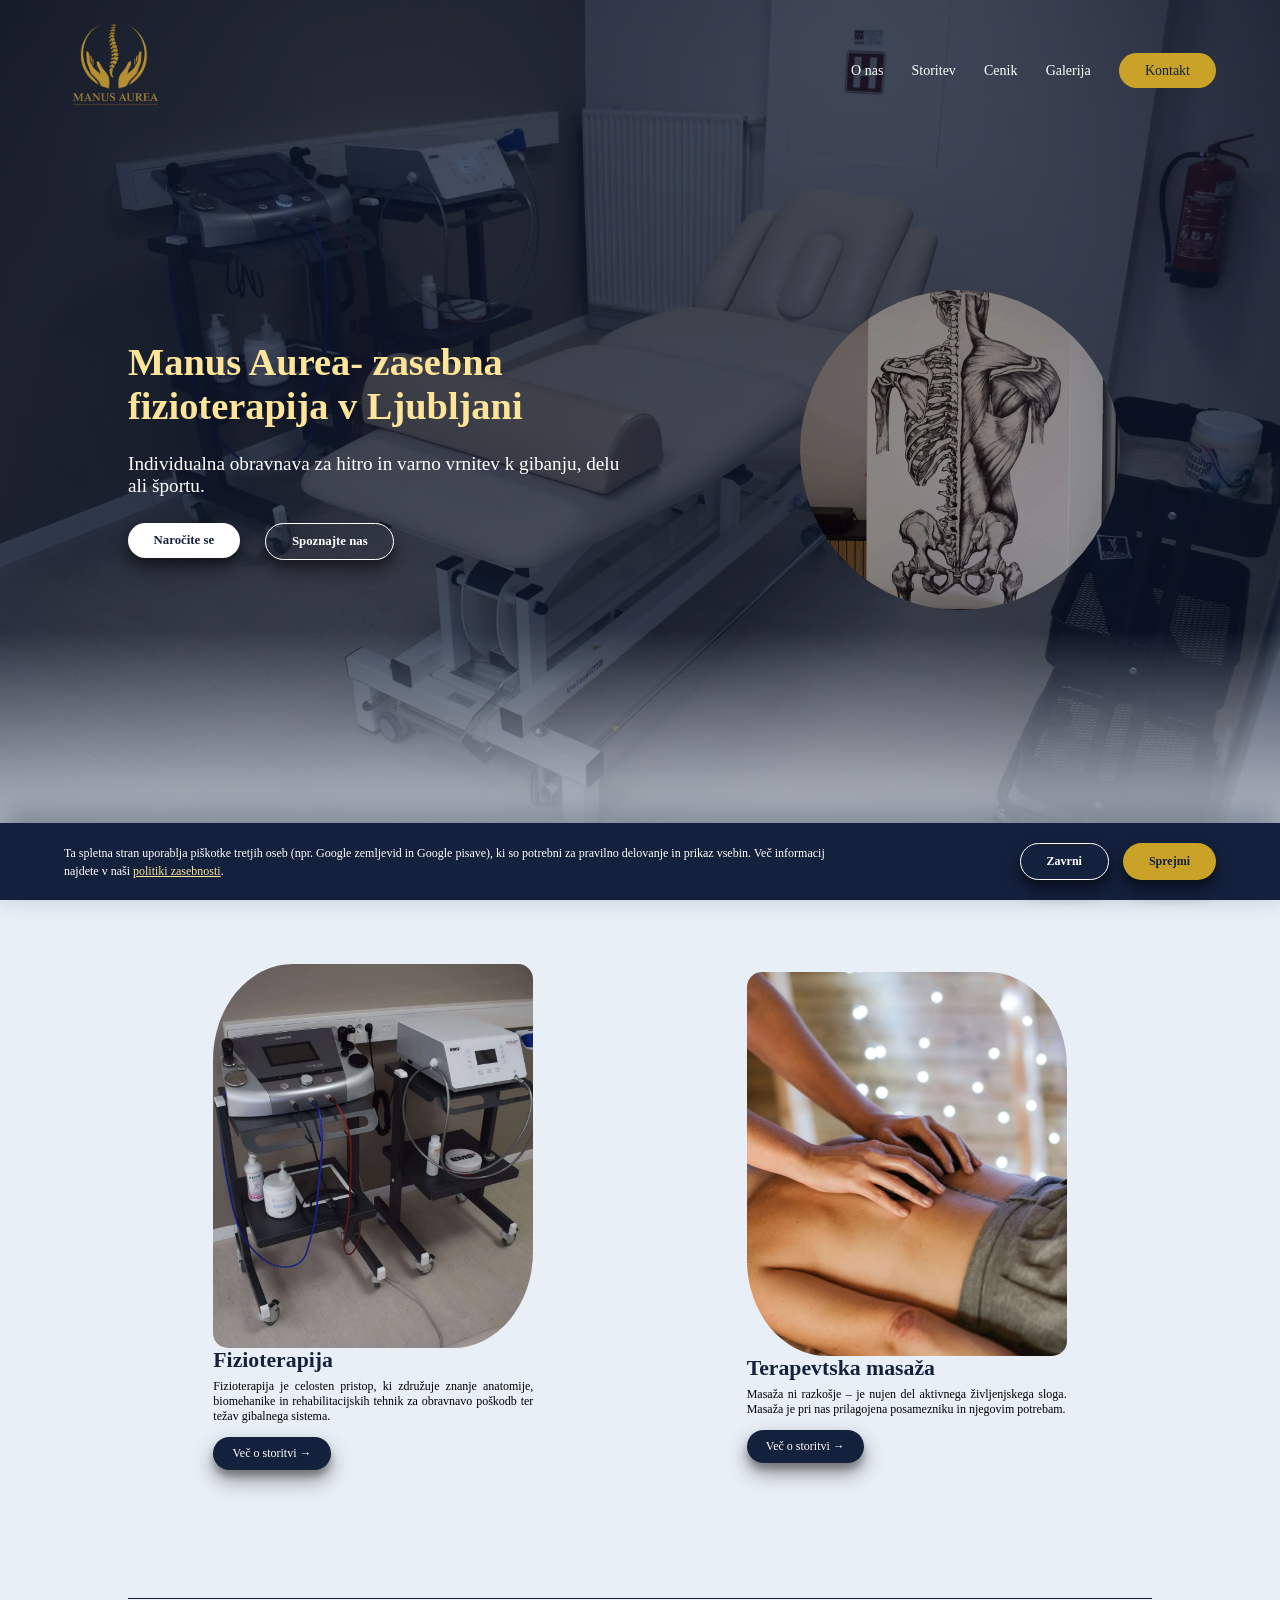
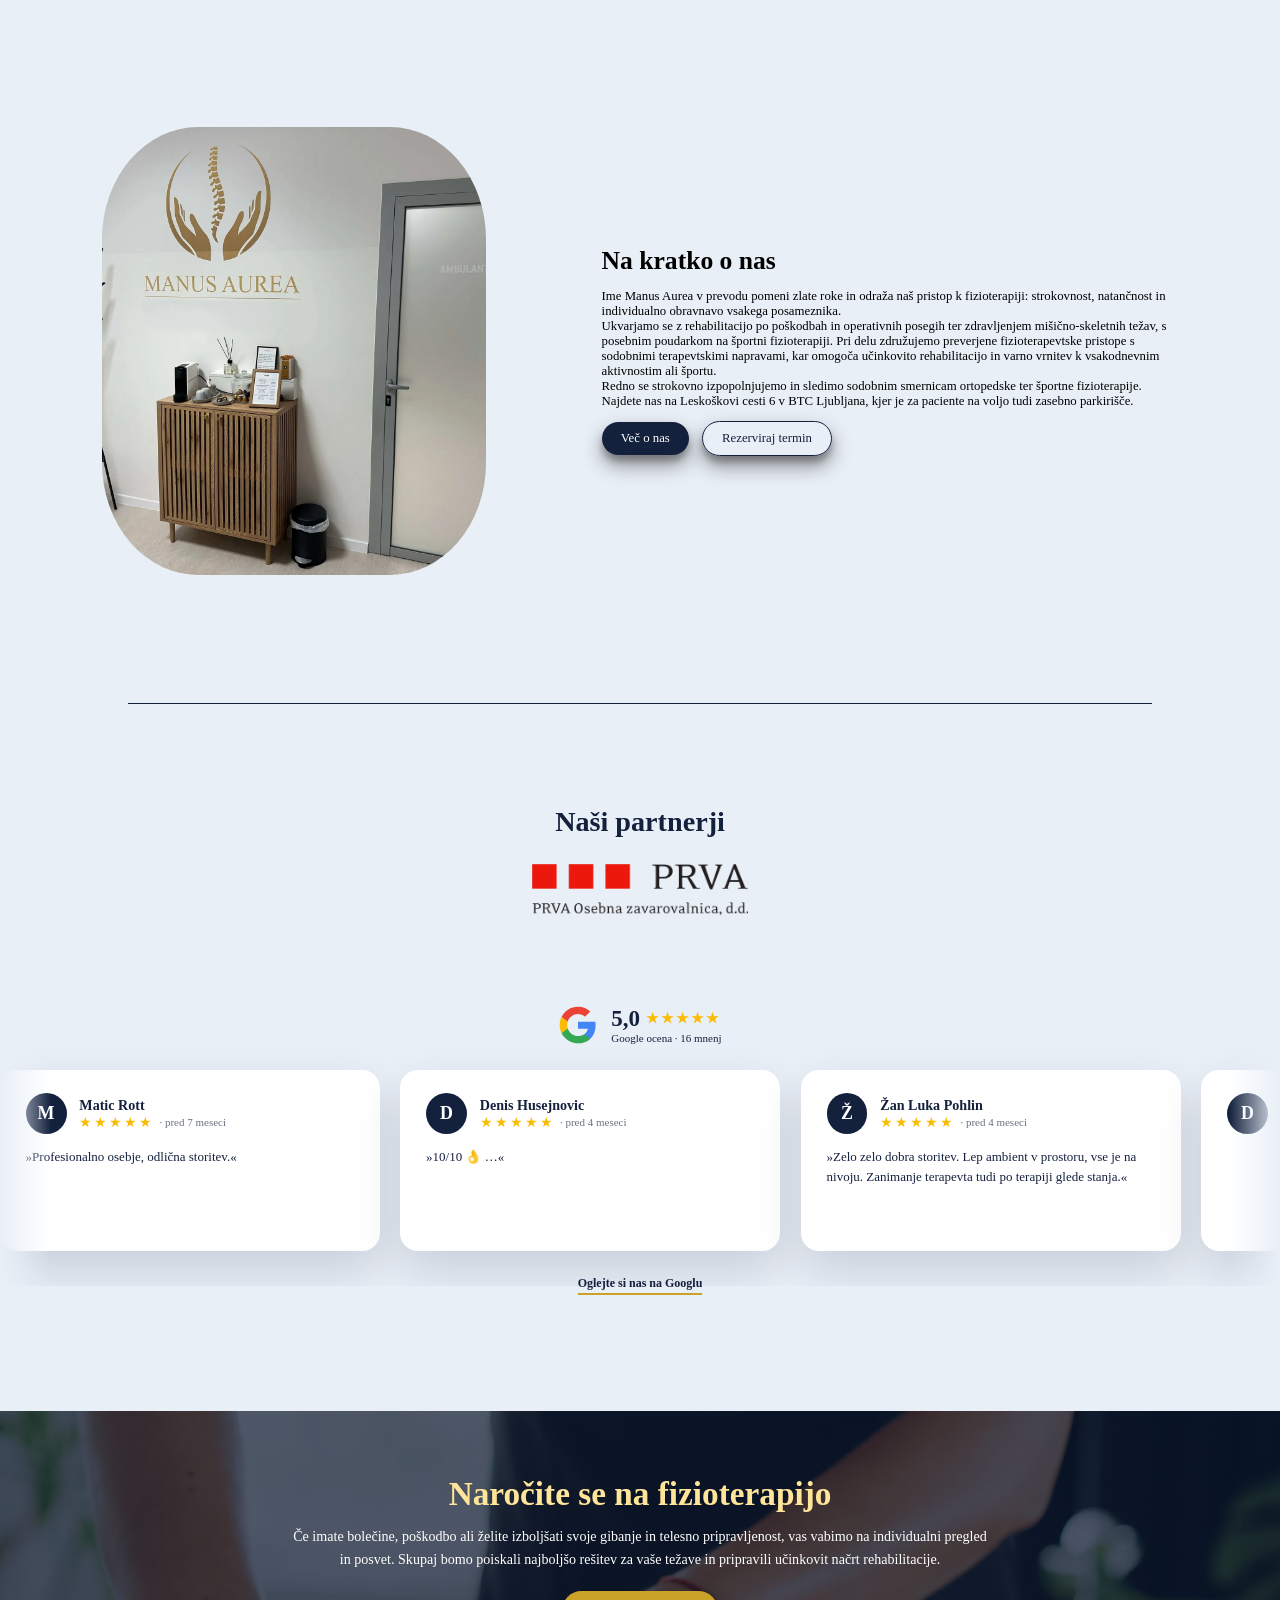
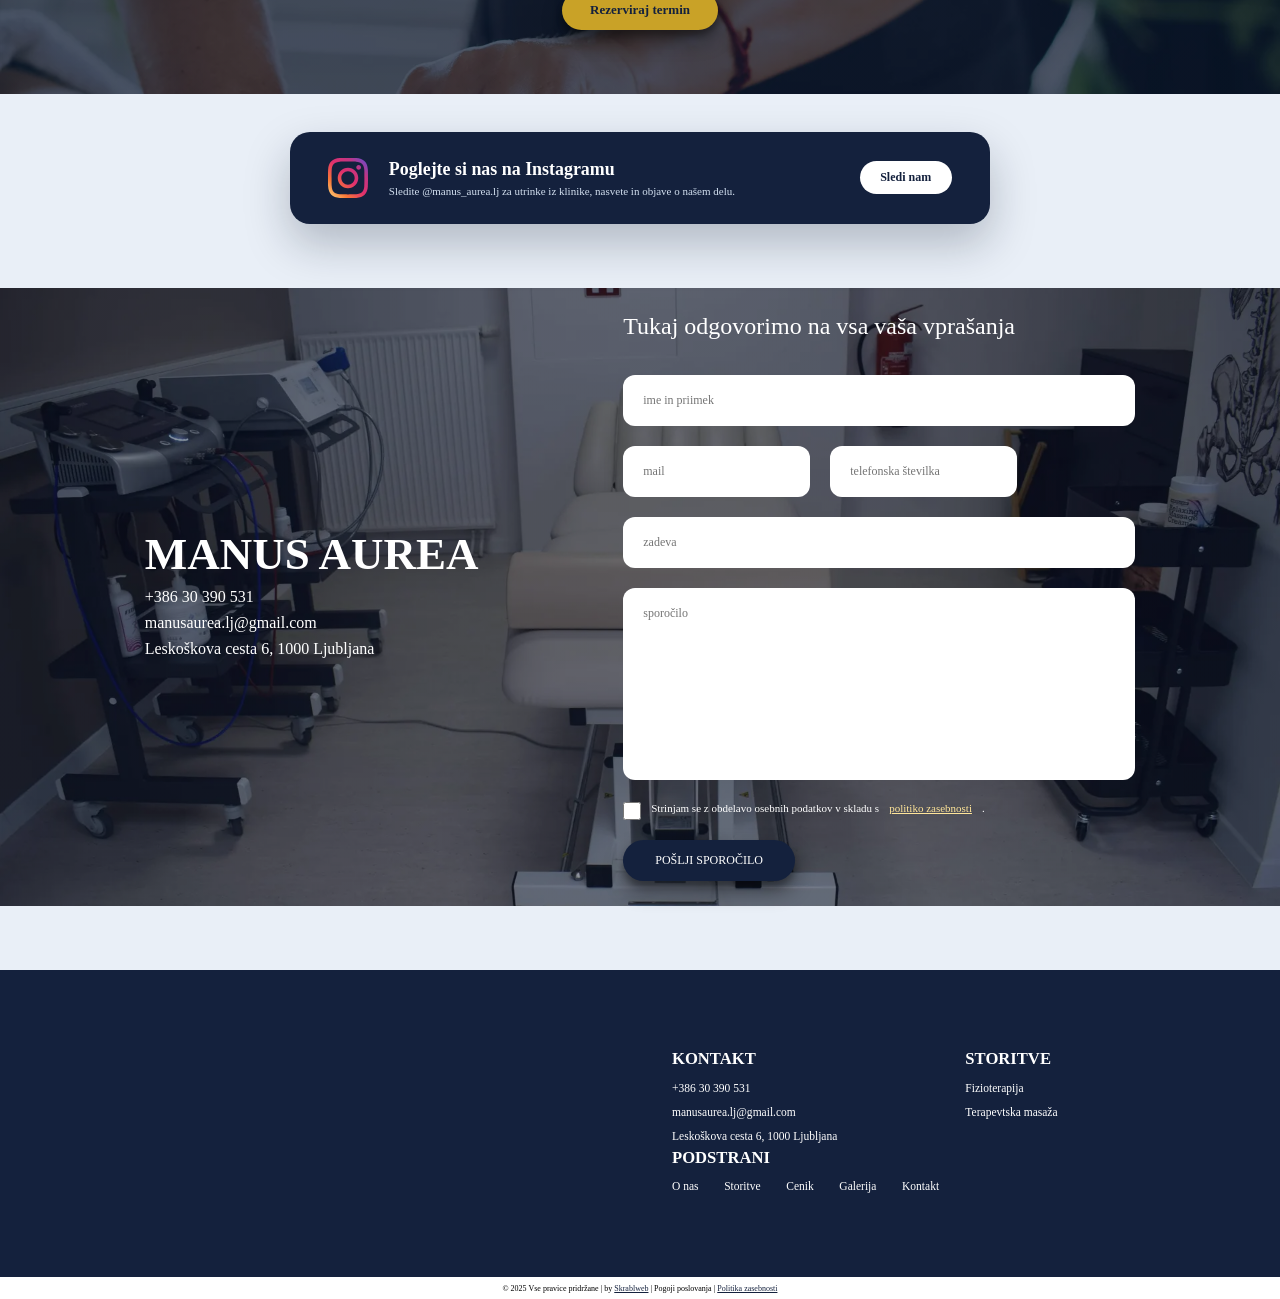
<file: index.html>
<!DOCTYPE html>
<html lang="sl">
<head>
    <meta charset="UTF-8">
    <meta name="viewport" content="width=device-width, initial-scale=1.0">
    <title>Fizioterapija Ljubljana | Manus Aurea BTC Ljubljana</title>
    <meta name="description" content="Fizioterapija Ljubljana – Manus Aurea v BTC. Specializirani za športne poškodbe, rehabilitacijo po operacijah, bolečine v hrbtu, TECAR terapijo, HILT laser in udarne valove. Hitri termini." />
    <meta name="keywords" content="fizioterapija, fizioterapija Ljubljana, terapevtska masaža, terapevtska masaža Ljubljana, masaža Ljubljana, rehabilitacija, vadbena terapija, Tecar terapija, udarni valovi, laserska terapija" />
    <link rel="canonical" href="https://manusaurea.com/">
    <link rel="preload" as="image" href="index/IMG_0511.webp" fetchpriority="high">
    <link rel="preload" as="image" href="index/IMG_0155.webp">
    <meta property="og:type" content="website">
    <meta property="og:site_name" content="Manus Aurea">
    <meta property="og:locale" content="sl_SI">
    <meta property="og:url" content="https://manusaurea.com/">
    <meta property="og:title" content="Fizioterapija Ljubljana | Manus Aurea BTC Ljubljana">
    <meta property="og:description" content="Fizioterapija Ljubljana – Manus Aurea v BTC. Specializirani za športne poškodbe, rehabilitacijo po operacijah, bolečine v hrbtu, TECAR terapijo, HILT laser in udarne valove. Hitri termini.">
    <meta property="og:image" content="https://manusaurea.com/index/IMG_0155.webp">
    <meta name="twitter:card" content="summary_large_image">
    <meta name="twitter:title" content="Fizioterapija Ljubljana | Manus Aurea BTC Ljubljana">
    <meta name="twitter:description" content="Fizioterapija Ljubljana – Manus Aurea v BTC. Specializirani za športne poškodbe, rehabilitacijo po operacijah, bolečine v hrbtu, TECAR terapijo, HILT laser in udarne valove. Hitri termini.">
    <meta name="twitter:image" content="https://manusaurea.com/index/IMG_0155.webp">




<link rel="preconnect" href="https://unpkg.com">
<link rel="preload" href="https://unpkg.com/boxicons@2.1.4/css/boxicons.min.css" as="style" onload="this.onload=null;this.rel='stylesheet'">
<noscript><link rel="stylesheet" href="https://unpkg.com/boxicons@2.1.4/css/boxicons.min.css"></noscript>

    <link rel="icon" type="image/png" href="index/ChatGPT_Image_Nov_10__2025__01_21_36_PM-removebg-preview.webp">
    <link rel="stylesheet" href="style.css">
    <script type="application/ld+json">
    {
      "@context": "https://schema.org",
      "@type": "MedicalBusiness",
      "name": "Manus Aurea",
      "image": "https://manusaurea.com/index/IMG_0155.webp",
      "url": "https://manusaurea.com/",
      "telephone": "+38630390531",
      "email": "manusaurea.lj@gmail.com",
      "priceRange": "€€",
      "address": {
        "@type": "PostalAddress",
        "streetAddress": "Leskoškova cesta 6",
        "addressLocality": "Ljubljana",
        "postalCode": "1000",
        "addressCountry": "SI"
      },
      "geo": {
        "@type": "GeoCoordinates",
        "latitude": 46.0663519,
        "longitude": 14.5552231
      },
      "sameAs": [
        "https://www.instagram.com/manus_aurea.lj/"
      ]
    }
    </script>
</head>
<body>




    <header>
            
        <div class="nav_bar">
            <div class="logo">
                <a href="index.html"><img src="index/ChatGPT_Image_Nov_10__2025__01_21_36_PM-removebg-preview.webp" alt="Manus Aurea - fizioterapija in terapevtska masaža Ljubljana"></a>
            </div>
            <ul class="navlist">
                <li><a class="nav_link" href="o-nas.html">O nas</a></li>
                <li id="dropdown" class="mobile-dropdown">
                    <a class="nav_link" href="#">Storitev</a>
                    <ul class="dropdown">
                        <li><a href="sportna_terapija.html">Fizioterapija</a></li>
                        <li><a href="masaze.html">Terapevtska masaža</a></li>
                    </ul>
                </li>
                <li><a class="nav_link" href="cenik.html">Cenik</a></li>
                <li><a class="nav_link" href="galerija.html">Galerija</a></li>
                <li><a class="nav_link kontakt_nav" href="kontakt.html">Kontakt</a></li>
            </ul>
            <div class="bx bx-menu" id="menu-icon"></div>
        </div>

    </header>
    





    <main>
        <div class="glava">


            <div class="leva_hero">
                <div class="naslov">
                    <h1 id="domov-hero-naslov">Manus Aurea- zasebna<br>fizioterapija v Ljubljani</h1>

                </div>
                <div class="podnaslov">
                    <p id="domov-hero-podnaslov">Individualna obravnava za hitro in varno vrnitev k gibanju, delu ali športu.</p>

                </div>
                <div class="gumb">
                    <a href="kontakt.html"><button class="btn-primary">Naročite se</button></a>
                    <a href="o-nas.html"><button>Spoznajte nas</button></a>

                </div>

            </div>





            <div class="desna_hero">
                <div class="slika"></div>
            </div>
            
            

            
        </div>






        <div class="storitve" id="storitve">
            <div class="storitev">
                <div id="slika1"></div>
                <div class="ime_storitve"><h2>Fizioterapija</h2></div>
                <div class="opis_storitve"><p>Fizioterapija je celosten pristop, ki združuje znanje anatomije, biomehanike in rehabilitacijskih tehnik za obravnavo poškodb ter težav gibalnega sistema.</p></div>
                <div class="gumb_storitev"><a href="sportna_terapija.html"><button>Več o storitvi &#8594;</button></a></div>
            </div>
            <div class="storitev">
                <div id="slika2"></div>
                <div class="ime_storitve"><h2>Terapevtska masaža</h2></div>
                <div class="opis_storitve"><p>Masaža ni razkošje – je nujen del aktivnega življenjskega sloga. Masaža je pri nas prilagojena posamezniku in njegovim potrebam.</p></div>
                <div class="gumb_storitev"><a href="masaze.html"><button>Več o storitvi &#8594;</button></a></div>
            </div>
        </div>







        <hr class="brown-line">












        <div class="onama">
            <div class="slika"></div>
            <div class="text">
                <h2>Na kratko o nas</h2>
                <div id="domov-o-nas">
                <p>Ime Manus Aurea v prevodu pomeni zlate roke in odraža naš pristop k fizioterapiji: strokovnost, natančnost in individualno obravnavo vsakega posameznika.</p>
                <p>Ukvarjamo se z rehabilitacijo po poškodbah in operativnih posegih ter zdravljenjem mišično-skeletnih težav, s posebnim poudarkom na športni fizioterapiji. Pri delu združujemo preverjene fizioterapevtske pristope s sodobnimi terapevtskimi napravami, kar omogoča učinkovito rehabilitacijo in varno vrnitev k vsakodnevnim aktivnostim ali športu.</p>
                <p>Redno se strokovno izpopolnjujemo in sledimo sodobnim smernicam ortopedske ter športne fizioterapije.</p>
                <p>Najdete nas na Leskoškovi cesti 6 v BTC Ljubljana, kjer je za paciente na voljo tudi zasebno parkirišče.</p>
                </div>
                <div class="onama-gumbi">
                    <a href="o-nas.html"><button>Več o nas</button></a>
                    <a href="kontakt.html"><button class="btn-sekundarni">Rezerviraj termin</button></a>
                </div>
            </div>
        </div>









        <hr class="brown-line">








































        <div class="partnerji">
            <h2>Naši partnerji</h2>
            <div class="partnerji-seznam">
                <img class="partner-logo" src="partnerji/prva_zavarovalnica_d.o.o..png" alt="PRVA Osebna zavarovalnica, d.d.">
            </div>
        </div>

        <div class="ocene">

            <div class="google-ocene">
                <div class="google-povzetek">
                    <svg class="google-logo" viewBox="0 0 48 48" width="40" height="40" aria-hidden="true">
                        <path fill="#4285F4" d="M45.12 24.5c0-1.56-.14-3.06-.4-4.5H24v8.51h11.84c-.51 2.75-2.06 5.08-4.39 6.64v5.52h7.11c4.16-3.83 6.56-9.47 6.56-16.17z"/>
                        <path fill="#34A853" d="M24 46c5.94 0 10.92-1.97 14.56-5.33l-7.11-5.52c-1.97 1.32-4.49 2.1-7.45 2.1-5.73 0-10.58-3.87-12.31-9.07H4.34v5.7C7.96 41.07 15.4 46 24 46z"/>
                        <path fill="#FBBC05" d="M11.69 28.18C11.25 26.86 11 25.45 11 24s.25-2.86.69-4.18v-5.7H4.34C2.85 17.09 2 20.45 2 24s.85 6.91 2.34 9.88z"/>
                        <path fill="#EA4335" d="M24 10.75c3.23 0 6.13 1.11 8.41 3.29l6.31-6.31C34.91 4.18 29.93 2 24 2 15.4 2 7.96 6.93 4.34 14.12l7.35 5.7c1.73-5.2 6.58-9.07 12.31-9.07z"/>
                    </svg>
                    <div class="google-povzetek-info">
                        <div class="google-povzetek-ocena">5,0 <span class="google-zvezdice">★★★★★</span></div>
                        <p>Google ocena · 16 mnenj</p>
                    </div>
                </div>

                <div class="google-review-track-wrap">
                <div class="google-review-seznam">
                    <div class="google-review-card">
                        <div class="google-review-header">
                            <div class="google-avatar">M</div>
                            <div class="google-review-info">
                                <h3>Matic Rott</h3>
                                <div class="google-review-meta">
                                    <span class="google-zvezdice">★★★★★</span>
                                    <span>· <span class="google-review-datum" data-datum="2026-04-23">pred 3 meseci</span></span>
                                </div>
                            </div>
                        </div>
                        <p class="google-review-text">»Profesionalno osebje, odlična storitev.«</p>
                    </div>

                    <div class="google-review-card">
                        <div class="google-review-header">
                            <div class="google-avatar">D</div>
                            <div class="google-review-info">
                                <h3>Denis Husejnovic</h3>
                                <div class="google-review-meta">
                                    <span class="google-zvezdice">★★★★★</span>
                                    <span>· <span class="google-review-datum" data-datum="2026-07-23">pred 1 dnem</span></span>
                                </div>
                            </div>
                        </div>
                        <p class="google-review-text">»10/10 👌 …«</p>
                    </div>

                    <div class="google-review-card">
                        <div class="google-review-header">
                            <div class="google-avatar">Ž</div>
                            <div class="google-review-info">
                                <h3>Žan Luka Pohlin</h3>
                                <div class="google-review-meta">
                                    <span class="google-zvezdice">★★★★★</span>
                                    <span>· <span class="google-review-datum" data-datum="2026-07-24">danes</span></span>
                                </div>
                            </div>
                        </div>
                        <p class="google-review-text">»Zelo zelo dobra storitev. Lep ambient v prostoru, vse je na nivoju. Zanimanje terapevta tudi po terapiji glede stanja.«</p>
                    </div>

                    <div class="google-review-card">
                        <div class="google-review-header">
                            <div class="google-avatar">D</div>
                            <div class="google-review-info">
                                <h3>David Krizanic</h3>
                                <div class="google-review-meta">
                                    <span class="google-zvezdice">★★★★★</span>
                                    <span>· <span class="google-review-datum" data-datum="2026-08-04">danes</span></span>
                                </div>
                            </div>
                        </div>
                    </div>

                    <div class="google-review-card">
                        <div class="google-review-header">
                            <div class="google-avatar">T</div>
                            <div class="google-review-info">
                                <h3>Tomaž Štefanič</h3>
                                <div class="google-review-meta">
                                    <span class="google-zvezdice">★★★★★</span>
                                    <span>· <span class="google-review-datum" data-datum="2026-08-04">pred 2 dnevi</span></span>
                                </div>
                            </div>
                        </div>
                        <p class="google-review-text">»Odlična izkušnja! Strokoven in individualen pristop, natančna razlaga težave ter učinkovita terapija. Prijetno okolje, profesionalnost in resnična skrb za pacienta. Toplo priporočam vsem, ki iščejo kakovostno fizioterapijo.«</p>
                    </div>

                    <div class="google-review-card">
                        <div class="google-review-header">
                            <div class="google-avatar">J</div>
                            <div class="google-review-info">
                                <h3>Jani Novljan</h3>
                                <div class="google-review-meta">
                                    <span class="google-zvezdice">★★★★★</span>
                                    <span>· <span class="google-review-datum" data-datum="2026-08-06">danes</span></span>
                                </div>
                            </div>
                        </div>
                        <p class="google-review-text">»Najboljša fizioterapija. Profesionalni, časovno prilagodljivi in na splošno top. Priporočam.«</p>
                    </div>

                    <div class="google-review-card">
                        <div class="google-review-header">
                            <div class="google-avatar">L</div>
                            <div class="google-review-info">
                                <h3>Lana Pugelj</h3>
                                <div class="google-review-meta">
                                    <span class="google-zvezdice">★★★★★</span>
                                    <span>· <span class="google-review-datum" data-datum="2026-08-06">danes</span></span>
                                </div>
                            </div>
                        </div>
                    </div>

                    <div class="google-review-card">
                        <div class="google-review-header">
                            <div class="google-avatar">V</div>
                            <div class="google-review-info">
                                <h3>Vik Zakovšek</h3>
                                <div class="google-review-meta">
                                    <span class="google-zvezdice">★★★★★</span>
                                    <span>· <span class="google-review-datum" data-datum="2026-08-06">danes</span></span>
                                </div>
                            </div>
                        </div>
                        <p class="google-review-text">»Zelo pozitivna izkušnja. Izjemno prijazna, strokovna in si res vzameta čas za vsakega posameznika. Fizioterapevta sta zelo usposobljena, vse jasno razložita in zdravljenje prilagodita tvojim težavam. Mojo težavo s kalcinacijo na obeh ramah …«</p>
                    </div>

                    <div class="google-review-card">
                        <div class="google-review-header">
                            <div class="google-avatar">K</div>
                            <div class="google-review-info">
                                <h3>Katarina Kesić</h3>
                                <div class="google-review-meta">
                                    <span class="google-zvezdice">★★★★★</span>
                                    <span>· <span class="google-review-datum" data-datum="2026-08-06">danes</span></span>
                                </div>
                            </div>
                        </div>
                        <p class="google-review-text">»Zelo strokovni. Dobra izkušnja z fizioterapijo pri njih.«</p>
                    </div>

                    <div class="google-review-card">
                        <div class="google-review-header">
                            <div class="google-avatar">E</div>
                            <div class="google-review-info">
                                <h3>Ema Zvan</h3>
                                <div class="google-review-meta">
                                    <span class="google-zvezdice">★★★★★</span>
                                    <span>· <span class="google-review-datum" data-datum="2026-08-06">danes</span></span>
                                </div>
                            </div>
                        </div>
                    </div>

                    <div class="google-review-card">
                        <div class="google-review-header">
                            <div class="google-avatar">J</div>
                            <div class="google-review-info">
                                <h3>Jakša Biševac</h3>
                                <div class="google-review-meta">
                                    <span class="google-zvezdice">★★★★★</span>
                                    <span>· <span class="google-review-datum" data-datum="2026-08-06">pred 1 dnem</span></span>
                                </div>
                            </div>
                        </div>
                        <p class="google-review-text">»Vse top!«</p>
                    </div>

                    <div class="google-review-card">
                        <div class="google-review-header">
                            <div class="google-avatar">M</div>
                            <div class="google-review-info">
                                <h3>Maja Čarman</h3>
                                <div class="google-review-meta">
                                    <span class="google-zvezdice">★★★★★</span>
                                    <span>· <span class="google-review-datum" data-datum="2026-08-06">pred 1 dnem</span></span>
                                </div>
                            </div>
                        </div>
                        <p class="google-review-text">»Odlicni in prilagodljivi.«</p>
                    </div>

                    <div class="google-review-card">
                        <div class="google-review-header">
                            <div class="google-avatar">Z</div>
                            <div class="google-review-info">
                                <h3>Zala Sever</h3>
                                <div class="google-review-meta">
                                    <span class="google-zvezdice">★★★★★</span>
                                    <span>· <span class="google-review-datum" data-datum="2026-08-06">pred 1 dnem</span></span>
                                </div>
                            </div>
                        </div>
                        <p class="google-review-text">»Zelo prijeten ambient, odlično osebje in storitev.«</p>
                    </div>

                    <div class="google-review-card">
                        <div class="google-review-header">
                            <div class="google-avatar">J</div>
                            <div class="google-review-info">
                                <h3>Jure Perger</h3>
                                <div class="google-review-meta">
                                    <span class="google-zvezdice">★★★★★</span>
                                    <span>· <span class="google-review-datum" data-datum="2026-08-07">danes</span></span>
                                </div>
                            </div>
                        </div>
                    </div>

                    <div class="google-review-card">
                        <div class="google-review-header">
                            <div class="google-avatar">T</div>
                            <div class="google-review-info">
                                <h3>Tanja Longar</h3>
                                <div class="google-review-meta">
                                    <span class="google-zvezdice">★★★★★</span>
                                    <span>· <span class="google-review-datum" data-datum="2026-08-31">pred 1 mesecem</span></span>
                                </div>
                            </div>
                        </div>
                        <p class="google-review-text">»Imela sem težave v ledvenem predelu katere sva z Rokom uspešno rešila, hvala za prijaznost ter profesionalnost.«</p>
                    </div>

                    <div class="google-review-card">
                        <div class="google-review-header">
                            <div class="google-avatar">A</div>
                            <div class="google-review-info">
                                <h3>Andreja Merhar</h3>
                                <div class="google-review-meta">
                                    <span class="google-zvezdice">★★★★★</span>
                                    <span>· <span class="google-review-datum" data-datum="2026-09-24">pred 6 dnevi</span></span>
                                </div>
                            </div>
                        </div>
                        <p class="google-review-text">»Po treh dneh bolečin v križu, ko nisem mogla več stati pokončno, me je terapija pri njih rešila. Prijazno in strokovno! Naslednji dan samo še cca 10% bolečine. Hvala za pomoč!«</p>
                    </div>

                    <div class="google-review-card" aria-hidden="true">
                        <div class="google-review-header">
                            <div class="google-avatar">M</div>
                            <div class="google-review-info">
                                <h3>Matic Rott</h3>
                                <div class="google-review-meta">
                                    <span class="google-zvezdice">★★★★★</span>
                                    <span>· <span class="google-review-datum" data-datum="2026-04-23">pred 3 meseci</span></span>
                                </div>
                            </div>
                        </div>
                        <p class="google-review-text">»Profesionalno osebje, odlična storitev.«</p>
                    </div>

                    <div class="google-review-card" aria-hidden="true">
                        <div class="google-review-header">
                            <div class="google-avatar">D</div>
                            <div class="google-review-info">
                                <h3>Denis Husejnovic</h3>
                                <div class="google-review-meta">
                                    <span class="google-zvezdice">★★★★★</span>
                                    <span>· <span class="google-review-datum" data-datum="2026-07-23">pred 1 dnem</span></span>
                                </div>
                            </div>
                        </div>
                        <p class="google-review-text">»10/10 👌 …«</p>
                    </div>

                    <div class="google-review-card" aria-hidden="true">
                        <div class="google-review-header">
                            <div class="google-avatar">Ž</div>
                            <div class="google-review-info">
                                <h3>Žan Luka Pohlin</h3>
                                <div class="google-review-meta">
                                    <span class="google-zvezdice">★★★★★</span>
                                    <span>· <span class="google-review-datum" data-datum="2026-07-24">danes</span></span>
                                </div>
                            </div>
                        </div>
                        <p class="google-review-text">»Zelo zelo dobra storitev. Lep ambient v prostoru, vse je na nivoju. Zanimanje terapevta tudi po terapiji glede stanja.«</p>
                    </div>

                    <div class="google-review-card" aria-hidden="true">
                        <div class="google-review-header">
                            <div class="google-avatar">D</div>
                            <div class="google-review-info">
                                <h3>David Krizanic</h3>
                                <div class="google-review-meta">
                                    <span class="google-zvezdice">★★★★★</span>
                                    <span>· <span class="google-review-datum" data-datum="2026-08-04">danes</span></span>
                                </div>
                            </div>
                        </div>
                    </div>

                    <div class="google-review-card" aria-hidden="true">
                        <div class="google-review-header">
                            <div class="google-avatar">T</div>
                            <div class="google-review-info">
                                <h3>Tomaž Štefanič</h3>
                                <div class="google-review-meta">
                                    <span class="google-zvezdice">★★★★★</span>
                                    <span>· <span class="google-review-datum" data-datum="2026-08-04">pred 2 dnevi</span></span>
                                </div>
                            </div>
                        </div>
                        <p class="google-review-text">»Odlična izkušnja! Strokoven in individualen pristop, natančna razlaga težave ter učinkovita terapija. Prijetno okolje, profesionalnost in resnična skrb za pacienta. Toplo priporočam vsem, ki iščejo kakovostno fizioterapijo.«</p>
                    </div>

                    <div class="google-review-card" aria-hidden="true">
                        <div class="google-review-header">
                            <div class="google-avatar">J</div>
                            <div class="google-review-info">
                                <h3>Jani Novljan</h3>
                                <div class="google-review-meta">
                                    <span class="google-zvezdice">★★★★★</span>
                                    <span>· <span class="google-review-datum" data-datum="2026-08-06">danes</span></span>
                                </div>
                            </div>
                        </div>
                        <p class="google-review-text">»Najboljša fizioterapija. Profesionalni, časovno prilagodljivi in na splošno top. Priporočam.«</p>
                    </div>

                    <div class="google-review-card" aria-hidden="true">
                        <div class="google-review-header">
                            <div class="google-avatar">L</div>
                            <div class="google-review-info">
                                <h3>Lana Pugelj</h3>
                                <div class="google-review-meta">
                                    <span class="google-zvezdice">★★★★★</span>
                                    <span>· <span class="google-review-datum" data-datum="2026-08-06">danes</span></span>
                                </div>
                            </div>
                        </div>
                    </div>

                    <div class="google-review-card" aria-hidden="true">
                        <div class="google-review-header">
                            <div class="google-avatar">V</div>
                            <div class="google-review-info">
                                <h3>Vik Zakovšek</h3>
                                <div class="google-review-meta">
                                    <span class="google-zvezdice">★★★★★</span>
                                    <span>· <span class="google-review-datum" data-datum="2026-08-06">danes</span></span>
                                </div>
                            </div>
                        </div>
                        <p class="google-review-text">»Zelo pozitivna izkušnja. Izjemno prijazna, strokovna in si res vzameta čas za vsakega posameznika. Fizioterapevta sta zelo usposobljena, vse jasno razložita in zdravljenje prilagodita tvojim težavam. Mojo težavo s kalcinacijo na obeh ramah …«</p>
                    </div>

                    <div class="google-review-card" aria-hidden="true">
                        <div class="google-review-header">
                            <div class="google-avatar">K</div>
                            <div class="google-review-info">
                                <h3>Katarina Kesić</h3>
                                <div class="google-review-meta">
                                    <span class="google-zvezdice">★★★★★</span>
                                    <span>· <span class="google-review-datum" data-datum="2026-08-06">danes</span></span>
                                </div>
                            </div>
                        </div>
                        <p class="google-review-text">»Zelo strokovni. Dobra izkušnja z fizioterapijo pri njih.«</p>
                    </div>

                    <div class="google-review-card" aria-hidden="true">
                        <div class="google-review-header">
                            <div class="google-avatar">E</div>
                            <div class="google-review-info">
                                <h3>Ema Zvan</h3>
                                <div class="google-review-meta">
                                    <span class="google-zvezdice">★★★★★</span>
                                    <span>· <span class="google-review-datum" data-datum="2026-08-06">danes</span></span>
                                </div>
                            </div>
                        </div>
                    </div>

                    <div class="google-review-card" aria-hidden="true">
                        <div class="google-review-header">
                            <div class="google-avatar">J</div>
                            <div class="google-review-info">
                                <h3>Jakša Biševac</h3>
                                <div class="google-review-meta">
                                    <span class="google-zvezdice">★★★★★</span>
                                    <span>· <span class="google-review-datum" data-datum="2026-08-06">pred 1 dnem</span></span>
                                </div>
                            </div>
                        </div>
                        <p class="google-review-text">»Vse top!«</p>
                    </div>

                    <div class="google-review-card" aria-hidden="true">
                        <div class="google-review-header">
                            <div class="google-avatar">M</div>
                            <div class="google-review-info">
                                <h3>Maja Čarman</h3>
                                <div class="google-review-meta">
                                    <span class="google-zvezdice">★★★★★</span>
                                    <span>· <span class="google-review-datum" data-datum="2026-08-06">pred 1 dnem</span></span>
                                </div>
                            </div>
                        </div>
                        <p class="google-review-text">»Odlicni in prilagodljivi.«</p>
                    </div>

                    <div class="google-review-card" aria-hidden="true">
                        <div class="google-review-header">
                            <div class="google-avatar">Z</div>
                            <div class="google-review-info">
                                <h3>Zala Sever</h3>
                                <div class="google-review-meta">
                                    <span class="google-zvezdice">★★★★★</span>
                                    <span>· <span class="google-review-datum" data-datum="2026-08-06">pred 1 dnem</span></span>
                                </div>
                            </div>
                        </div>
                        <p class="google-review-text">»Zelo prijeten ambient, odlično osebje in storitev.«</p>
                    </div>

                    <div class="google-review-card" aria-hidden="true">
                        <div class="google-review-header">
                            <div class="google-avatar">J</div>
                            <div class="google-review-info">
                                <h3>Jure Perger</h3>
                                <div class="google-review-meta">
                                    <span class="google-zvezdice">★★★★★</span>
                                    <span>· <span class="google-review-datum" data-datum="2026-08-07">danes</span></span>
                                </div>
                            </div>
                        </div>
                    </div>

                    <div class="google-review-card" aria-hidden="true">
                        <div class="google-review-header">
                            <div class="google-avatar">T</div>
                            <div class="google-review-info">
                                <h3>Tanja Longar</h3>
                                <div class="google-review-meta">
                                    <span class="google-zvezdice">★★★★★</span>
                                    <span>· <span class="google-review-datum" data-datum="2026-08-31">pred 1 mesecem</span></span>
                                </div>
                            </div>
                        </div>
                        <p class="google-review-text">»Imela sem težave v ledvenem predelu katere sva z Rokom uspešno rešila, hvala za prijaznost ter profesionalnost.«</p>
                    </div>

                    <div class="google-review-card" aria-hidden="true">
                        <div class="google-review-header">
                            <div class="google-avatar">A</div>
                            <div class="google-review-info">
                                <h3>Andreja Merhar</h3>
                                <div class="google-review-meta">
                                    <span class="google-zvezdice">★★★★★</span>
                                    <span>· <span class="google-review-datum" data-datum="2026-09-24">pred 6 dnevi</span></span>
                                </div>
                            </div>
                        </div>
                        <p class="google-review-text">»Po treh dneh bolečin v križu, ko nisem mogla več stati pokončno, me je terapija pri njih rešila. Prijazno in strokovno! Naslednji dan samo še cca 10% bolečine. Hvala za pomoč!«</p>
                    </div>
                </div>
                </div>

                <a class="google-cta" href="https://maps.app.goo.gl/hDwSNDjEZS4Hbdh98" target="_blank" rel="noopener">Oglejte si nas na Googlu</a>
            </div>
        </div>


        <div class="cta-narocilo">
            <div class="cta-narocilo-vsebina">
                <h2>Naročite se na fizioterapijo</h2>
                <p>Če imate bolečine, poškodbo ali želite izboljšati svoje gibanje in telesno pripravljenost, vas vabimo na individualni pregled in posvet. Skupaj bomo poiskali najboljšo rešitev za vaše težave in pripravili učinkovit načrt rehabilitacije.</p>
                <a href="kontakt.html"><button>Rezerviraj termin</button></a>
            </div>
        </div>


        <div class="instagram-sledi">
            <div class="instagram-sledi-vsebina">
                <svg class="instagram-logo" viewBox="0 0 24 24" width="40" height="40" aria-hidden="true">
                    <defs>
                        <linearGradient id="igGradient" x1="0%" y1="100%" x2="100%" y2="0%">
                            <stop offset="0%" stop-color="#FFDC80"/>
                            <stop offset="25%" stop-color="#F77737"/>
                            <stop offset="50%" stop-color="#E1306C"/>
                            <stop offset="75%" stop-color="#C13584"/>
                            <stop offset="100%" stop-color="#5851DB"/>
                        </linearGradient>
                    </defs>
                    <path fill="url(#igGradient)" d="M12 2.163c3.204 0 3.584.012 4.85.07 3.252.148 4.771 1.691 4.919 4.919.058 1.265.069 1.645.069 4.849 0 3.205-.012 3.584-.069 4.849-.149 3.225-1.664 4.771-4.919 4.919-1.266.058-1.644.07-4.85.07-3.204 0-3.584-.012-4.849-.07-3.26-.149-4.771-1.699-4.919-4.92-.058-1.265-.07-1.644-.07-4.849 0-3.204.013-3.583.07-4.849.149-3.227 1.664-4.771 4.919-4.919 1.266-.057 1.645-.069 4.849-.069zm0-2.163c-3.259 0-3.667.014-4.947.072-4.358.2-6.78 2.618-6.98 6.98-.059 1.281-.073 1.689-.073 4.948 0 3.259.014 3.668.072 4.948.2 4.358 2.618 6.78 6.98 6.98 1.281.058 1.689.072 4.948.072 3.259 0 3.668-.014 4.948-.072 4.354-.2 6.782-2.618 6.979-6.98.059-1.28.073-1.689.073-4.948 0-3.259-.014-3.667-.072-4.947-.196-4.354-2.617-6.78-6.979-6.98-1.281-.059-1.69-.073-4.949-.073zm0 5.838c-3.403 0-6.162 2.759-6.162 6.162s2.759 6.163 6.162 6.163 6.162-2.759 6.162-6.163c0-3.403-2.759-6.162-6.162-6.162zm0 10.162c-2.209 0-4-1.79-4-4 0-2.209 1.791-4 4-4s4 1.791 4 4c0 2.21-1.791 4-4 4zm6.406-11.845c-.796 0-1.441.645-1.441 1.44s.645 1.44 1.441 1.44c.795 0 1.439-.645 1.439-1.44s-.644-1.44-1.439-1.44z"/>
                </svg>
                <div class="instagram-sledi-tekst">
                    <h2>Poglejte si nas na Instagramu</h2>
                    <p>Sledite @manus_aurea.lj za utrinke iz klinike, nasvete in objave o našem delu.</p>
                </div>
                <a class="instagram-cta" href="https://www.instagram.com/manus_aurea.lj/" target="_blank" rel="noopener">Sledi nam</a>
            </div>

        </div>







































        <div class="kontakt">
            <section class="contact-section">
                <div class="contact-left">
                    <h2>MANUS AUREA</h2>
                    <a href="tel: +386 30 390 531"><p>+386 30 390 531</p></a>
                    <p>manusaurea.lj@gmail.com</p>
                    <p>Leskoškova cesta 6, 1000 Ljubljana</p>
                </div>

                <div class="contact-right">
                    <h2>Tukaj odgovorimo na vsa vaša vprašanja</h2>

                    <form class="contact-form" action="https://formsubmit.co/manusaurea.lj@gmail.com" method="POST">
                        <input type="text" name="Ime in Priimek" placeholder="ime in priimek">

                        <div class="row">
                            <input type="email" name="G-mail" placeholder="mail">
                            <input type="text" name="Telefonska številka" placeholder="telefonska številka">
                        </div>

                        <input type="text" name="Zadeva" placeholder="zadeva">

                        <textarea name="Sporočilo" placeholder="sporočilo"></textarea>

                        <label class="soglasje">
                            <input type="checkbox" name="Soglasje" required>
                            Strinjam se z obdelavo osebnih podatkov v skladu s <a href="politika-zasebnosti.html" target="_blank">politiko zasebnosti</a>.
                        </label>

                        <button type="submit">POŠLJI SPOROČILO</button>
                    </form>
                </div>
            </section>
        </div>









    </main>

























    <footer>
        <div class="noga">
            <div class="zemljevid">
                <iframe src="https://www.google.com/maps/embed?pb=!1m18!1m12!1m3!1d346.0299236399853!2d14.55533306756089!3d46.06626766153655!2m3!1f0!2f0!3f0!3m2!1i1024!2i768!4f13.1!3m3!1m2!1s0x4765326a9aa8ccc3%3A0x2c23b308ba5ebd1f!2sLesko%C5%A1kova%20cesta%206%2C%201000%20Ljubljana!5e0!3m2!1sen!2ssi!4v1764500444093!5m2!1sen!2ssi" title="Zemljevid lokacije Manus Aurea, Leskoškova cesta 6, Ljubljana" width="100%" height="100%" style="border:0;" allowfullscreen="" loading="lazy" referrerpolicy="no-referrer-when-downgrade"></iframe>
            </div>
            <div class="info">
                <div class="storitve-kontakt">
                    <div class="kontakt-noga">
                        <h2>KONTAKT</h2>
                        <div class="lok-mail">
                            <a href="tel: +386 30 390 531"><p>+386 30 390 531</p></a>
                            <a href="mailto: manusaurea.lj@gmail.com"><p>manusaurea.lj@gmail.com</p></a>
                            <a href="https://www.google.com/maps/place/Lesko%C5%A1kova+cesta+6,+1000+Ljubljana/@46.0663556,14.5526482,17z/data=!3m1!4b1!4m6!3m5!1s0x4765326a9aa8ccc3:0x2c23b308ba5ebd1f!8m2!3d46.0663519!4d14.5552231!16s%2Fg%2F11b8v649j1?entry=ttu&g_ep=EgoyMDI1MTIwMi4wIKXMDSoASAFQAw%3D%3D"><p>Leskoškova cesta 6, 1000 Ljubljana</p></a>
                        </div>
                    </div>
                    <div class="storitve-list">
                        <h2>STORITVE</h2>
                        <ul>
                            <li><a class="list-storitev" href="sportna_terapija.html">Fizioterapija</a></li>
                            <li><a class="list-storitev" href="masaze.html">Terapevtska masaža</a></li>
                        </ul>
                    </div>
                </div>
                <div class="podstrani">
                    <h2>PODSTRANI</h2>
                    <ul>
                        <li><a class="subpage" href="o-nas.html">O nas</a></li>
                        <li><a class="subpage" href="index.html#storitve">Storitve</a></li>
                        <li><a class="subpage" href="cenik.html">Cenik</a></li>
                        <li><a class="subpage" href="galerija.html">Galerija</a></li>
                        <li><a class="subpage" href="kontakt.html">Kontakt</a></li>
                    </ul>
                </div>
            </div>
        </div>



        <div class="avtorske">
            <p>© 2025 Vse pravice pridržane | by <a href="https://skrablweb.si/" target="_blank" >Skrablweb</a> | Pogoji poslovanja | <a href="politika-zasebnosti.html">Politika zasebnosti</a></p>
        </div>
    </footer>
    <script src="index.js"></script>
    


    

</body>

</html>
</file>
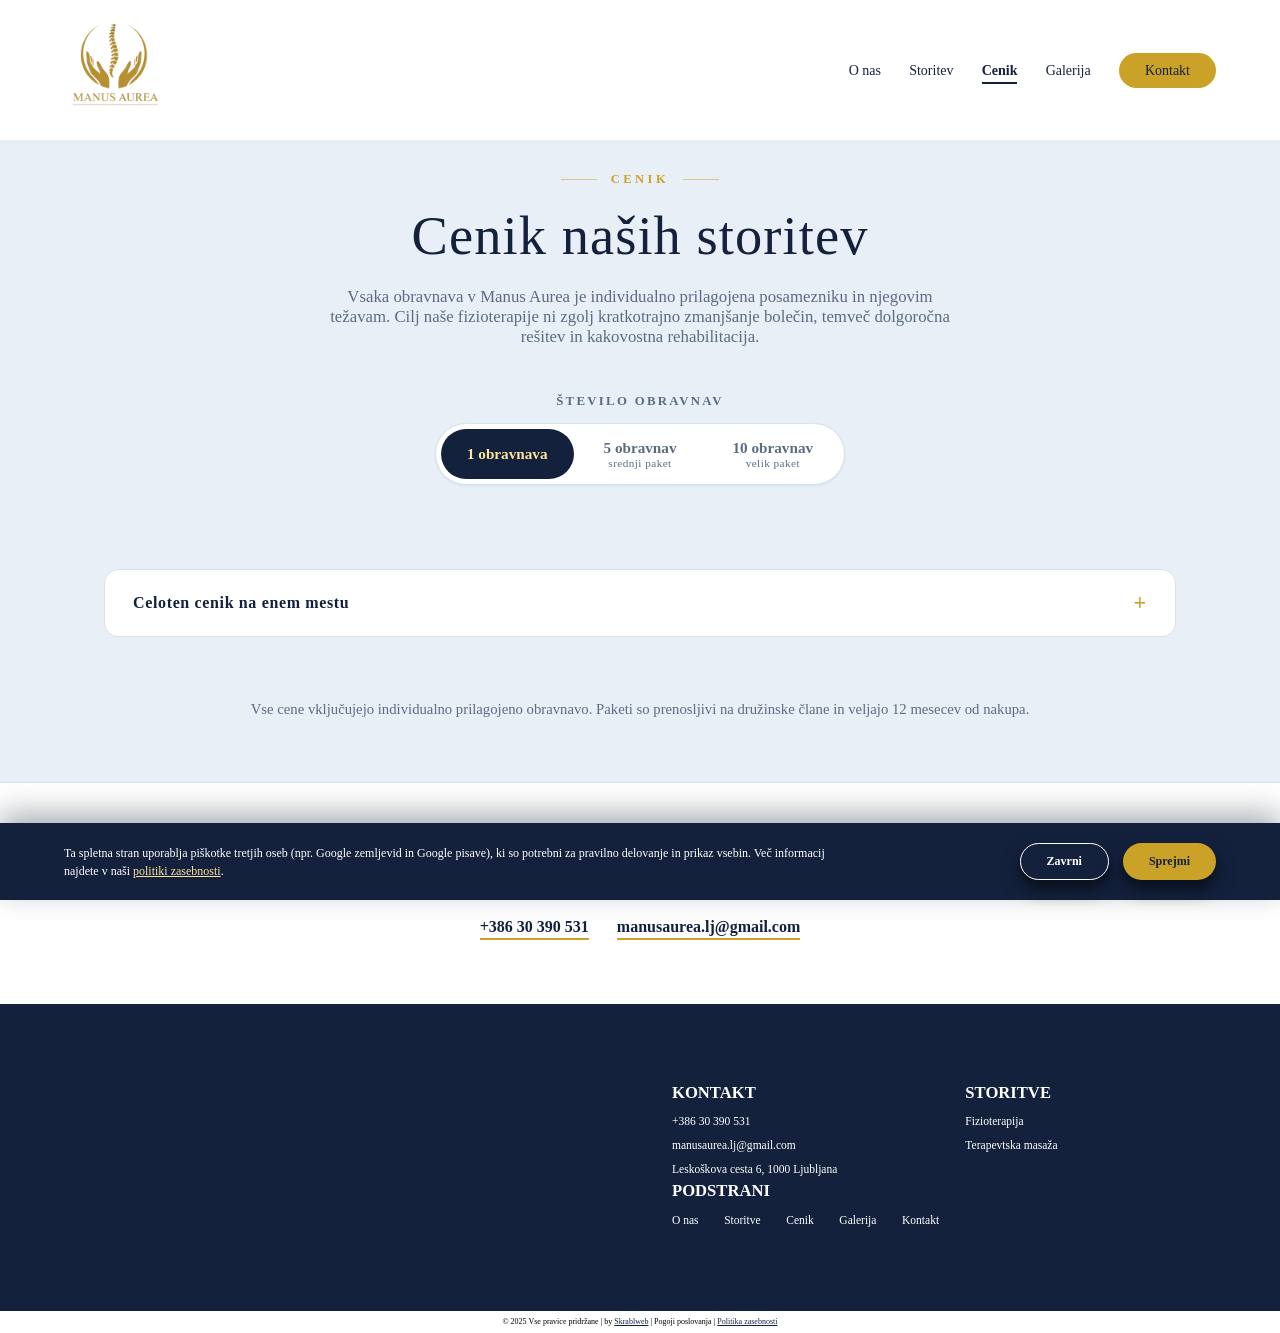
<file: cenik.html>
<!DOCTYPE html>
<html lang="sl">
<head>
    <meta charset="UTF-8">
    <meta name="viewport" content="width=device-width, initial-scale=1.0">
    <title>Cenik storitev — Fizioterapija in terapevtska masaža | Manus Aurea</title>
    <meta name="description" content="Cenik: fizioterapevtska obravnava, instrumentalna terapija (Tecar, udarni valovi, laser) in terapevtska masaža v 30- ali 60-minutni izvedbi.">
    <meta name="keywords" content="cenik fizioterapija, cena fizioterapevtske obravnave, cenik terapevtska masaža, Tecar terapija cena, laser terapija cena, Manus Aurea">
    <link rel="canonical" href="https://manusaurea.com/cenik.html">
    <meta property="og:type" content="website">
    <meta property="og:site_name" content="Manus Aurea">
    <meta property="og:locale" content="sl_SI">
    <meta property="og:url" content="https://manusaurea.com/cenik.html">
    <meta property="og:title" content="Cenik storitev — Fizioterapija in terapevtska masaža | Manus Aurea">
    <meta property="og:description" content="Cenik: fizioterapevtska obravnava, instrumentalna terapija (Tecar, udarni valovi, laser) in terapevtska masaža v 30- ali 60-minutni izvedbi.">
    <meta property="og:image" content="https://manusaurea.com/galerija/IMG_0119.webp">
    <meta name="twitter:card" content="summary_large_image">
    <meta name="twitter:title" content="Cenik storitev — Fizioterapija in terapevtska masaža | Manus Aurea">
    <meta name="twitter:description" content="Cenik fizioterapevtske obravnave, instrumentalne terapije in terapevtske masaže.">
    <meta name="twitter:image" content="https://manusaurea.com/galerija/IMG_0119.webp">



    <link rel="preconnect" href="https://unpkg.com">
<link rel="preload" href="https://unpkg.com/boxicons@2.1.4/css/boxicons.min.css" as="style" onload="this.onload=null;this.rel='stylesheet'">
    <noscript><link rel="stylesheet" href="https://unpkg.com/boxicons@2.1.4/css/boxicons.min.css"></noscript>

    <link rel="icon" type="image/png" href="index/ChatGPT_Image_Nov_10__2025__01_21_36_PM-removebg-preview.webp">
    <link rel="stylesheet" href="cenik.css">
    <script type="application/ld+json">
    {
      "@context": "https://schema.org",
      "@type": "MedicalBusiness",
      "name": "Manus Aurea",
      "image": "https://manusaurea.com/index/IMG_0155.webp",
      "url": "https://manusaurea.com/",
      "telephone": "+38630390531",
      "email": "manusaurea.lj@gmail.com",
      "priceRange": "€€",
      "address": {
        "@type": "PostalAddress",
        "streetAddress": "Leskoškova cesta 6",
        "addressLocality": "Ljubljana",
        "postalCode": "1000",
        "addressCountry": "SI"
      },
      "geo": {
        "@type": "GeoCoordinates",
        "latitude": 46.0663519,
        "longitude": 14.5552231
      },
      "sameAs": [
        "https://www.instagram.com/manus_aurea.lj/"
      ]
    }
    </script>
</head>
<body>




    <header>
            
        <div class="nav_bar">
            <div class="logo">
                <a href="index.html"><img src="index/ChatGPT_Image_Nov_10__2025__01_21_36_PM-removebg-preview.webp" alt="Manus Aurea - fizioterapija in terapevtska masaža Ljubljana"></a>
            </div>
            <ul class="navlist">
                <li><a class="nav_link" href="o-nas.html">O nas</a></li>
                <li id="dropdown" class="mobile-dropdown">
                    <a class="nav_link" href="#">Storitev</a>
                    <ul class="dropdown">
                        <li><a href="sportna_terapija.html">Fizioterapija</a></li>
                        <li><a href="masaze.html">Terapevtska masaža</a></li>
                    </ul>
                </li>
                <li><a class="nav_link active" href="cenik.html">Cenik</a></li>
                <li><a class="nav_link" href="galerija.html">Galerija</a></li>
                <li><a class="nav_link kontakt_nav" href="kontakt.html">Kontakt</a></li>
            </ul>
            <div class="bx bx-menu" id="menu-icon"></div> 
        </div>   

    </header>
    





    <main>
        <div class="hero wrap">
            <span class="eyebrow">Cenik</span>
            <h1 id="cenik-naslov">Cenik naših storitev</h1>
            <p id="cenik-uvod">Vsaka obravnava v Manus Aurea je individualno prilagojena posamezniku in njegovim težavam. Cilj naše fizioterapije ni zgolj kratkotrajno zmanjšanje bolečin, temveč dolgoročna rešitev in kakovostna rehabilitacija.</p>
        </div>

        <div class="toggle-area wrap">
            <span class="toggle-label" id="toggle-label">Število obravnav</span>
            <div class="seg" role="group" aria-labelledby="toggle-label">
                <button type="button" data-visits="1" aria-pressed="true">1 obravnava</button>
                <button type="button" data-visits="5" aria-pressed="false">5 obravnav<span>srednji paket</span></button>
                <button type="button" data-visits="10" aria-pressed="false">10 obravnav<span>velik paket</span></button>
            </div>
        </div>

        <div class="wrap">
            <div class="grid" id="grid"></div>

            <div class="compare">
                <details>
                    <summary>Celoten cenik na enem mestu</summary>
                    <div class="table-scroll">
                    <table>
                        <thead>
                            <tr>
                                <th>Storitev</th>
                                <th class="hide-m">Trajanje</th>
                                <th>1 obravnava</th>
                                <th>5 obravnav</th>
                                <th>10 obravnav</th>
                            </tr>
                        </thead>
                        <tbody id="compare-body"></tbody>
                    </table>
                    </div>
                </details>
            </div>

            <p class="note">Vse cene vključujejo individualno prilagojeno obravnavo. Paketi so prenosljivi na družinske člane in veljajo 12 mesecev od nakupa.</p>
        </div>

        <section class="contact-band">
            <h3>Niste prepričani, katera storitev je prava za vas?</h3>
            <p>Pokličite naju ali pišite – z veseljem svetujeva.</p>
            <div class="contact-line">
                <a href="tel:+38630390531">+386 30 390 531</a>
                <a href="mailto:manusaurea.lj@gmail.com">manusaurea.lj@gmail.com</a>
            </div>
        </section>
    </main>





    <footer>
        <div class="noga">
            <div class="zemljevid">
                <iframe src="https://www.google.com/maps/embed?pb=!1m18!1m12!1m3!1d346.0299236399853!2d14.55533306756089!3d46.06626766153655!2m3!1f0!2f0!3f0!3m2!1i1024!2i768!4f13.1!3m3!1m2!1s0x4765326a9aa8ccc3%3A0x2c23b308ba5ebd1f!2sLesko%C5%A1kova%20cesta%206%2C%201000%20Ljubljana!5e0!3m2!1sen!2ssi!4v1764500444093!5m2!1sen!2ssi" title="Zemljevid lokacije Manus Aurea, Leskoškova cesta 6, Ljubljana" width="100%" height="100%" style="border:0;" allowfullscreen="" loading="lazy" referrerpolicy="no-referrer-when-downgrade"></iframe>
            </div>
            <div class="info">
                <div class="storitve-kontakt">
                    <div class="kontakt-noga">
                        <h2>KONTAKT</h2>
                        <div class="lok-mail">
                            <a href="tel: +386 30 390 531"><p>+386 30 390 531</p></a>
                            <a href="mailto: manusaurea.lj@gmail.com"><p>manusaurea.lj@gmail.com</p></a>
                            <a href="https://www.google.com/maps/place/Lesko%C5%A1kova+cesta+6,+1000+Ljubljana/@46.0663556,14.5526482,17z/data=!3m1!4b1!4m6!3m5!1s0x4765326a9aa8ccc3:0x2c23b308ba5ebd1f!8m2!3d46.0663519!4d14.5552231!16s%2Fg%2F11b8v649j1?entry=ttu&g_ep=EgoyMDI1MTIwMi4wIKXMDSoASAFQAw%3D%3D"><p>Leskoškova cesta 6, 1000 Ljubljana</p></a>
                        </div>
                    </div>
                    <div class="storitve-list">
                        <h2>STORITVE</h2>
                        <ul>
                            <li><a class="list-storitev" href="sportna_terapija.html">Fizioterapija</a></li>
                            <li><a class="list-storitev" href="masaze.html">Terapevtska masaža</a></li>
                        </ul>
                    </div>
                </div>
                <div class="podstrani">
                    <h2>PODSTRANI</h2>
                    <ul>
                        <li><a class="subpage" href="o-nas.html">O nas</a></li>
                        <li><a class="subpage" href="index.html#storitve">Storitve</a></li>
                        <li><a class="subpage" href="cenik.html">Cenik</a></li>
                        <li><a class="subpage" href="galerija.html">Galerija</a></li>
                        <li><a class="subpage" href="kontakt.html">Kontakt</a></li>
                    </ul>
                </div>
            </div>
        </div>



        <div class="avtorske">
            <p>© 2025 Vse pravice pridržane | by <a href="https://skrablweb.si/" target="_blank" >Skrablweb</a> | Pogoji poslovanja | <a href="politika-zasebnosti.html">Politika zasebnosti</a></p>
        </div>
    </footer>
    <script src="index.js"></script>

    <script>
      (async function () {
        const naslovEl = document.getElementById('cenik-naslov');
        const uvodEl = document.getElementById('cenik-uvod');
        if (naslovEl || uvodEl) {
            nalozibesedila(['cenik-naslov', 'cenik-uvod']).then(map => {
                if (naslovEl && map['cenik-naslov'] && map['cenik-naslov'][0]) {
                    naslovEl.textContent = map['cenik-naslov'][0];
                }
                if (uvodEl && map['cenik-uvod'] && map['cenik-uvod'][0]) {
                    uvodEl.textContent = map['cenik-uvod'][0];
                }
            }).catch(err => console.error('Napaka pri nalaganju besedil (cenik):', err));
        }

        const cenikRows = await sanityFetch('*[_type=="storitevCenik"] | order(vrstniRed asc) {kategorija, naziv, trajanje, cena1, cena5, cena10, opomba, izpostavljeno}');
        const SERVICES = (cenikRows || []).map(r => {
            const prices = {1: r.cena1};
            if (r.cena5 !== null && r.cena5 !== undefined) prices[5] = r.cena5;
            if (r.cena10 !== null && r.cena10 !== undefined) prices[10] = r.cena10;
            return {cat: r.kategorija, name: r.naziv, dur: r.trajanje, prices: prices, note: r.opomba, featured: r.izpostavljeno};
        });

        const grid = document.getElementById("grid");
        const fmt = n => n.toLocaleString("sl-SI") + " €";

        // Build cards
        SERVICES.forEach((s, i) => {
            const card = document.createElement("section");
            card.id = "card-" + i;
            card.className = "card" + (s.featured ? " card--featured" : "");
            card.innerHTML = `
                <p class="cat">${s.cat}${s.featured ? ' <span class="badge">Individualna obravnava</span>' : ""}</p>
                <h2>${s.name}</h2>
                ${s.dur ? `<p class="dur">⏱ ${s.dur}</p>` : ""}
                <div class="price-block">
                    <div class="big-price" id="price-${i}"></div>
                    <div class="per-visit" id="per-${i}"></div>
                    <span class="savings" id="save-${i}"></span>
                </div>
                ${s.note ? `<p class="dur">${s.note}</p>` : ""}
                <a class="cta" href="kontakt.html">Naroči se</a>
            `;
            grid.appendChild(card);
        });

        // Build comparison table
        const tbody = document.getElementById("compare-body");
        SERVICES.forEach(s => {
            const tr = document.createElement("tr");
            tr.innerHTML = `
                <td>${s.name}</td>
                <td class="hide-m">${s.dur}</td>
                <td class="num">${fmt(s.prices[1])}</td>
                <td class="num">${s.prices[5] ? fmt(s.prices[5]) : "—"}</td>
                <td class="num">${s.prices[10] ? fmt(s.prices[10]) : "—"}</td>
            `;
            tbody.appendChild(tr);
        });

        // Toggle logic
        const buttons = document.querySelectorAll(".seg button");
        const reduceMotion = window.matchMedia("(prefers-reduced-motion: reduce)").matches;

        function render(visits) {
            SERVICES.forEach((s, i) => {
                const cardEl = document.getElementById("card-" + i);
                const priceEl = document.getElementById("price-" + i);
                const perEl = document.getElementById("per-" + i);
                const saveEl = document.getElementById("save-" + i);

                const price = s.prices[visits];

                if (price === undefined) {
                    cardEl.style.display = "none";
                    return;
                }
                cardEl.style.display = "";

                const update = () => {
                    priceEl.textContent = fmt(price);
                    if (visits === 1) {
                        perEl.textContent = "cena za posamezno obravnavo";
                        saveEl.classList.remove("show");
                    } else {
                        const per = price / visits;
                        const saving = s.prices[1] * visits - price;
                        perEl.textContent = fmt(per) + " na obravnavo";
                        saveEl.textContent = "prihranite " + fmt(saving);
                        saveEl.classList.add("show");
                    }
                };

                if (reduceMotion) { update(); return; }
                priceEl.classList.add("flash");
                setTimeout(() => { update(); priceEl.classList.remove("flash"); }, 180);
            });
        }

        buttons.forEach(btn => {
            btn.addEventListener("click", () => {
                buttons.forEach(b => b.setAttribute("aria-pressed", b === btn ? "true" : "false"));
                render(Number(btn.dataset.visits));
            });
        });

        render(1);
      })();
    </script>


    

</body>

</html>
</file>
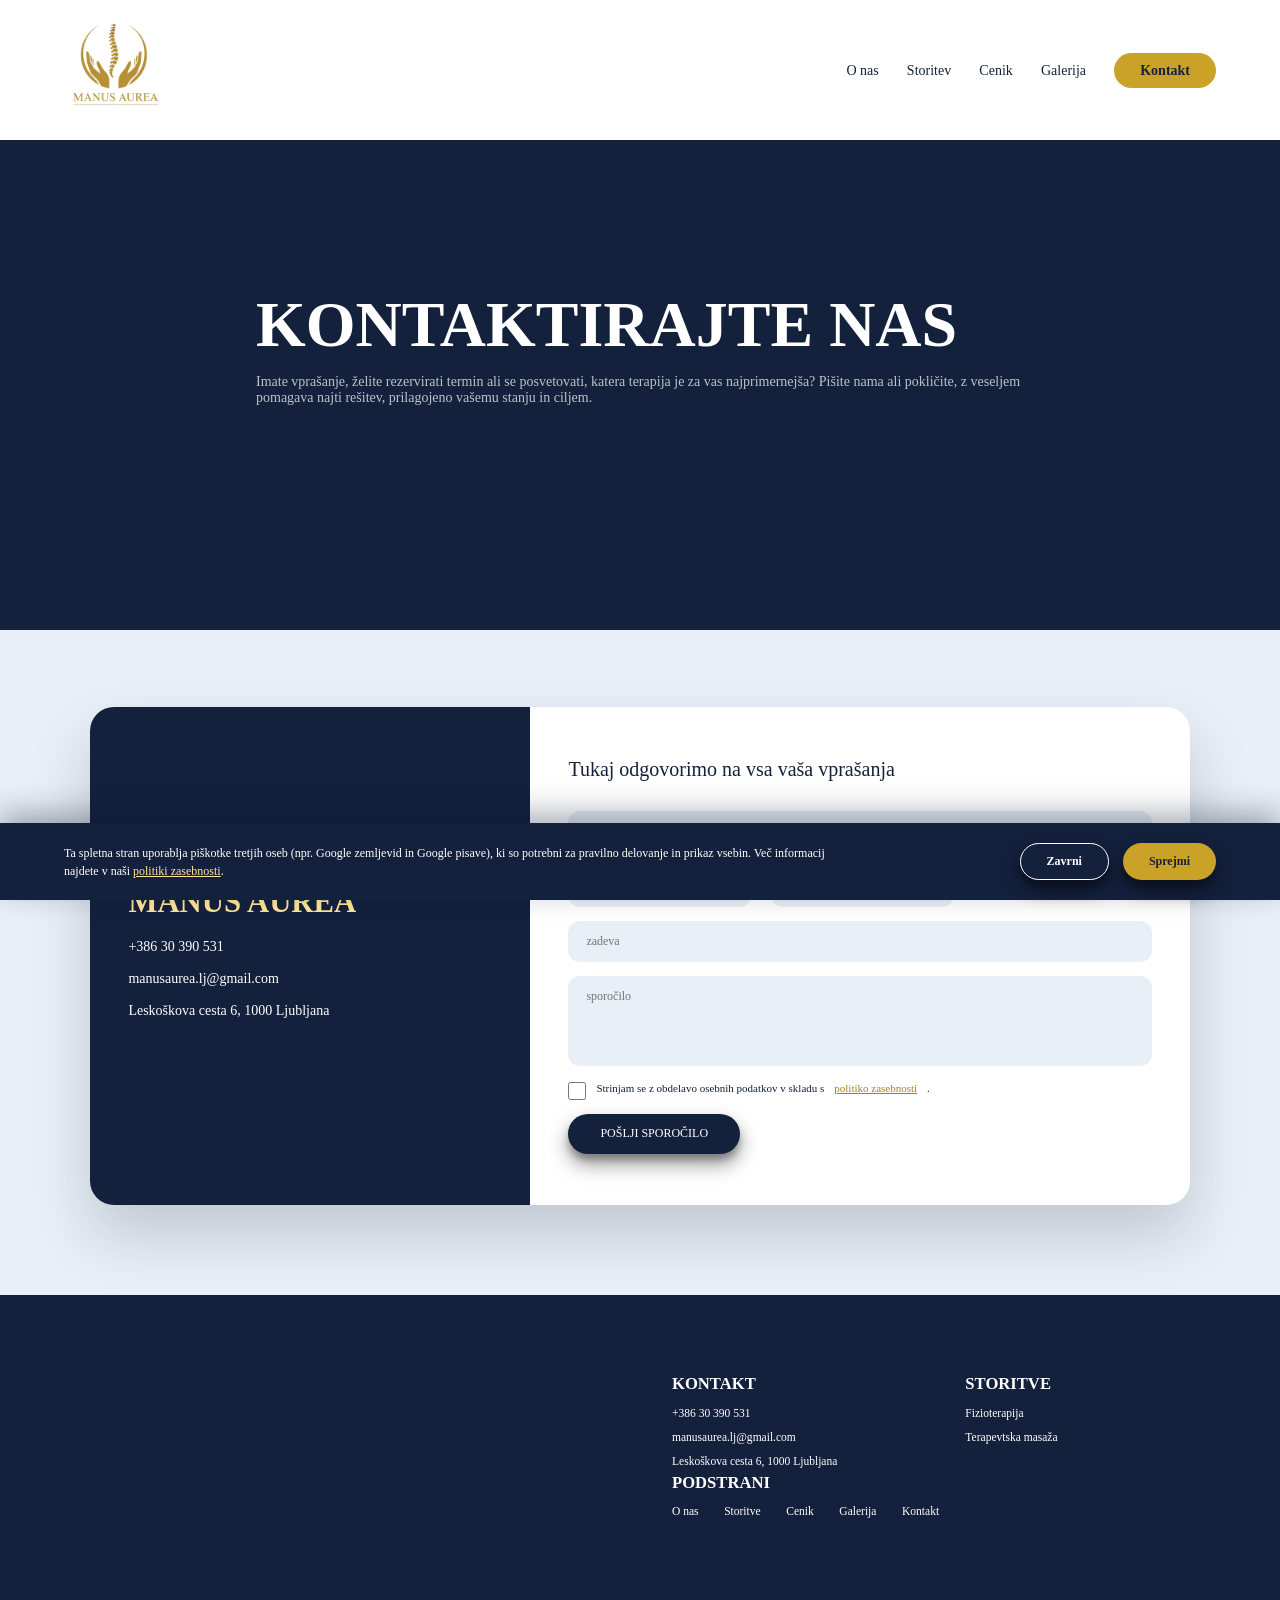
<file: kontakt.html>
<!DOCTYPE html>
<html lang="sl">
<head>
    <meta charset="UTF-8">
    <meta name="viewport" content="width=device-width, initial-scale=1.0">
    <title>Kontakt — Fizioterapija Manus Aurea | Rezervacije in lokacija</title>
    <meta name="description" content="Kontaktirajte nas za rezervacijo termina: telefon, e-pošta in lokacija. Delovni čas in spletni obrazec za hitro naročilo.">
    <meta name="keywords" content="kontakt fizioterapija, rezervacija, naslov, telefon, e-pošta, Ljubljana, btc">
    <link rel="canonical" href="https://manusaurea.com/kontakt.html">
    <link rel="preload" as="image" href="kontakt/IMG_0172.webp" fetchpriority="high">
    <meta property="og:type" content="website">
    <meta property="og:site_name" content="Manus Aurea">
    <meta property="og:locale" content="sl_SI">
    <meta property="og:url" content="https://manusaurea.com/kontakt.html">
    <meta property="og:title" content="Kontakt — Fizioterapija Manus Aurea | Rezervacije in lokacija">
    <meta property="og:description" content="Kontaktirajte nas za rezervacijo termina: telefon, e-pošta in lokacija v BTC Ljubljana.">
    <meta property="og:image" content="https://manusaurea.com/kontakt/IMG_0172.webp">
    <meta name="twitter:card" content="summary_large_image">
    <meta name="twitter:title" content="Kontakt — Fizioterapija Manus Aurea">
    <meta name="twitter:description" content="Kontaktirajte nas za rezervacijo termina: telefon, e-pošta in lokacija v BTC Ljubljana.">
    <meta name="twitter:image" content="https://manusaurea.com/kontakt/IMG_0172.webp">









<link rel="preconnect" href="https://unpkg.com">
<link rel="preload" href="https://unpkg.com/boxicons@2.1.4/css/boxicons.min.css" as="style" onload="this.onload=null;this.rel='stylesheet'">
<noscript><link rel="stylesheet" href="https://unpkg.com/boxicons@2.1.4/css/boxicons.min.css"></noscript>

    <link rel="icon" type="image/png" href="index/ChatGPT_Image_Nov_10__2025__01_21_36_PM-removebg-preview.webp">
    <link rel="stylesheet" href="kontakt.css">
    <script type="application/ld+json">
    {
      "@context": "https://schema.org",
      "@type": "MedicalBusiness",
      "name": "Manus Aurea",
      "image": "https://manusaurea.com/index/IMG_0155.webp",
      "url": "https://manusaurea.com/",
      "telephone": "+38630390531",
      "email": "manusaurea.lj@gmail.com",
      "priceRange": "€€",
      "address": {
        "@type": "PostalAddress",
        "streetAddress": "Leskoškova cesta 6",
        "addressLocality": "Ljubljana",
        "postalCode": "1000",
        "addressCountry": "SI"
      },
      "geo": {
        "@type": "GeoCoordinates",
        "latitude": 46.0663519,
        "longitude": 14.5552231
      },
      "sameAs": [
        "https://www.instagram.com/manus_aurea.lj/"
      ]
    }
    </script>
</head>
<body>




    <header>
            
        <div class="nav_bar">
            <div class="logo">
                <a href="index.html"><img src="index/ChatGPT_Image_Nov_10__2025__01_21_36_PM-removebg-preview.webp" alt="Manus Aurea - fizioterapija in terapevtska masaža Ljubljana"></a>
            </div>
            <ul class="navlist">
                <li><a class="nav_link" href="o-nas.html">O nas</a></li>
                <li id="dropdown" class="mobile-dropdown">
                    <a class="nav_link" href="#">Storitev</a>
                    <ul class="dropdown">
                        <li><a href="sportna_terapija.html">Fizioterapija</a></li>
                        <li><a href="masaze.html">Terapevtska masaža</a></li>
                    </ul>
                </li>
                <li><a class="nav_link" href="cenik.html">Cenik</a></li>
                <li><a class="nav_link" href="galerija.html">Galerija</a></li>
                <li><a class="nav_link kontakt_nav active" href="kontakt.html">Kontakt</a></li>
            </ul>
            <div class="bx bx-menu" id="menu-icon"></div> 
        </div>   

        

    </header>
    





    <main>
        <div class="glava">

            <div class="besedilo">
                <div class="naslov"><h1>KONTAKTIRAJTE NAS</h1></div>
                <div class="besedilo2" id="kontakt-uvod"><p>Imate vprašanje, želite rezervirati termin ali se posvetovati, katera terapija je za vas najprimernejša? Pišite nama ali pokličite, z veseljem pomagava najti rešitev, prilagojeno vašemu stanju in ciljem.</p></div>

            </div>



        </div>


        <div class="kontakt">
            <section class="contact-section">
                <div class="contact-card">
                    <div class="contact-left">
                        <h2>MANUS AUREA</h2>
                        <a href="tel: +386 30 390 531"><p>+386 30 390 531</p></a>
                        <p>manusaurea.lj@gmail.com</p>
                        <p>Leskoškova cesta 6, 1000 Ljubljana</p>
                    </div>

                    <div class="contact-right">
                        <h2>Tukaj odgovorimo na vsa vaša vprašanja</h2>

                        <form class="contact-form" action="https://formsubmit.co/manusaurea.lj@gmail.com" method="POST">
                            <input type="text" name="Ime in Priimek" placeholder="ime in priimek">

                            <div class="row">
                                <input type="email" name="G-mail" placeholder="mail">
                                <input type="text" name="Telefonska številka" placeholder="telefonska številka">
                            </div>

                            <input type="text" name="Zadeva" placeholder="zadeva">

                            <textarea name="Sporočilo" placeholder="sporočilo"></textarea>

                            <label class="soglasje">
                                <input type="checkbox" name="Soglasje" required>
                                Strinjam se z obdelavo osebnih podatkov v skladu s <a href="politika-zasebnosti.html" target="_blank">politiko zasebnosti</a>.
                            </label>

                            <button type="submit">POŠLJI SPOROČILO</button>
                        </form>
                    </div>
                </div>
            </section>
        </div>










    </main>

    <footer>
        <div class="noga">
            <div class="zemljevid">
                <iframe src="https://www.google.com/maps/embed?pb=!1m18!1m12!1m3!1d346.0299236399853!2d14.55533306756089!3d46.06626766153655!2m3!1f0!2f0!3f0!3m2!1i1024!2i768!4f13.1!3m3!1m2!1s0x4765326a9aa8ccc3%3A0x2c23b308ba5ebd1f!2sLesko%C5%A1kova%20cesta%206%2C%201000%20Ljubljana!5e0!3m2!1sen!2ssi!4v1764500444093!5m2!1sen!2ssi" title="Zemljevid lokacije Manus Aurea, Leskoškova cesta 6, Ljubljana" width="100%" height="100%" style="border:0;" allowfullscreen="" loading="lazy" referrerpolicy="no-referrer-when-downgrade"></iframe>
            </div>
            <div class="info">
                <div class="storitve-kontakt">
                    <div class="kontakt-noga">
                        <h2>KONTAKT</h2>
                        <div class="lok-mail">
                            <a href="tel: +386 30 390 531"><p>+386 30 390 531</p></a>
                            <a href="mailto: manusaurea.lj@gmail.com"><p>manusaurea.lj@gmail.com</p></a>
                            <a href="https://www.google.com/maps/place/Lesko%C5%A1kova+cesta+6,+1000+Ljubljana/@46.0663556,14.5526482,17z/data=!3m1!4b1!4m6!3m5!1s0x4765326a9aa8ccc3:0x2c23b308ba5ebd1f!8m2!3d46.0663519!4d14.5552231!16s%2Fg%2F11b8v649j1?entry=ttu&g_ep=EgoyMDI1MTIwMi4wIKXMDSoASAFQAw%3D%3D"><p>Leskoškova cesta 6, 1000 Ljubljana</p></a>
                        </div>
                    </div>
                    <div class="storitve-list">
                        <h2>STORITVE</h2>
                        <ul>
                            <li><a class="list-storitev" href="sportna_terapija.html">Fizioterapija</a></li>
                            <li><a class="list-storitev" href="masaze.html">Terapevtska masaža</a></li>
                        </ul>
                    </div>
                </div>
                <div class="podstrani">
                    <h2>PODSTRANI</h2>
                    <ul>
                        <li><a class="subpage" href="o-nas.html">O nas</a></li>
                        <li><a class="subpage" href="index.html#storitve">Storitve</a></li>
                        <li><a class="subpage" href="cenik.html">Cenik</a></li>
                        <li><a class="subpage" href="galerija.html">Galerija</a></li>
                        <li><a class="subpage" href="kontakt.html">Kontakt</a></li>
                    </ul>
                </div>
            </div>
        </div>



        <div class="avtorske">
            <p>© 2025 Vse pravice pridržane | by <a href="https://skrablweb.si/" target="_blank" >Skrablweb</a> | Pogoji poslovanja | <a href="politika-zasebnosti.html">Politika zasebnosti</a></p>
        </div>
    </footer>
    <script src="index.js"></script>
    


    

</body>

</html>
</file>
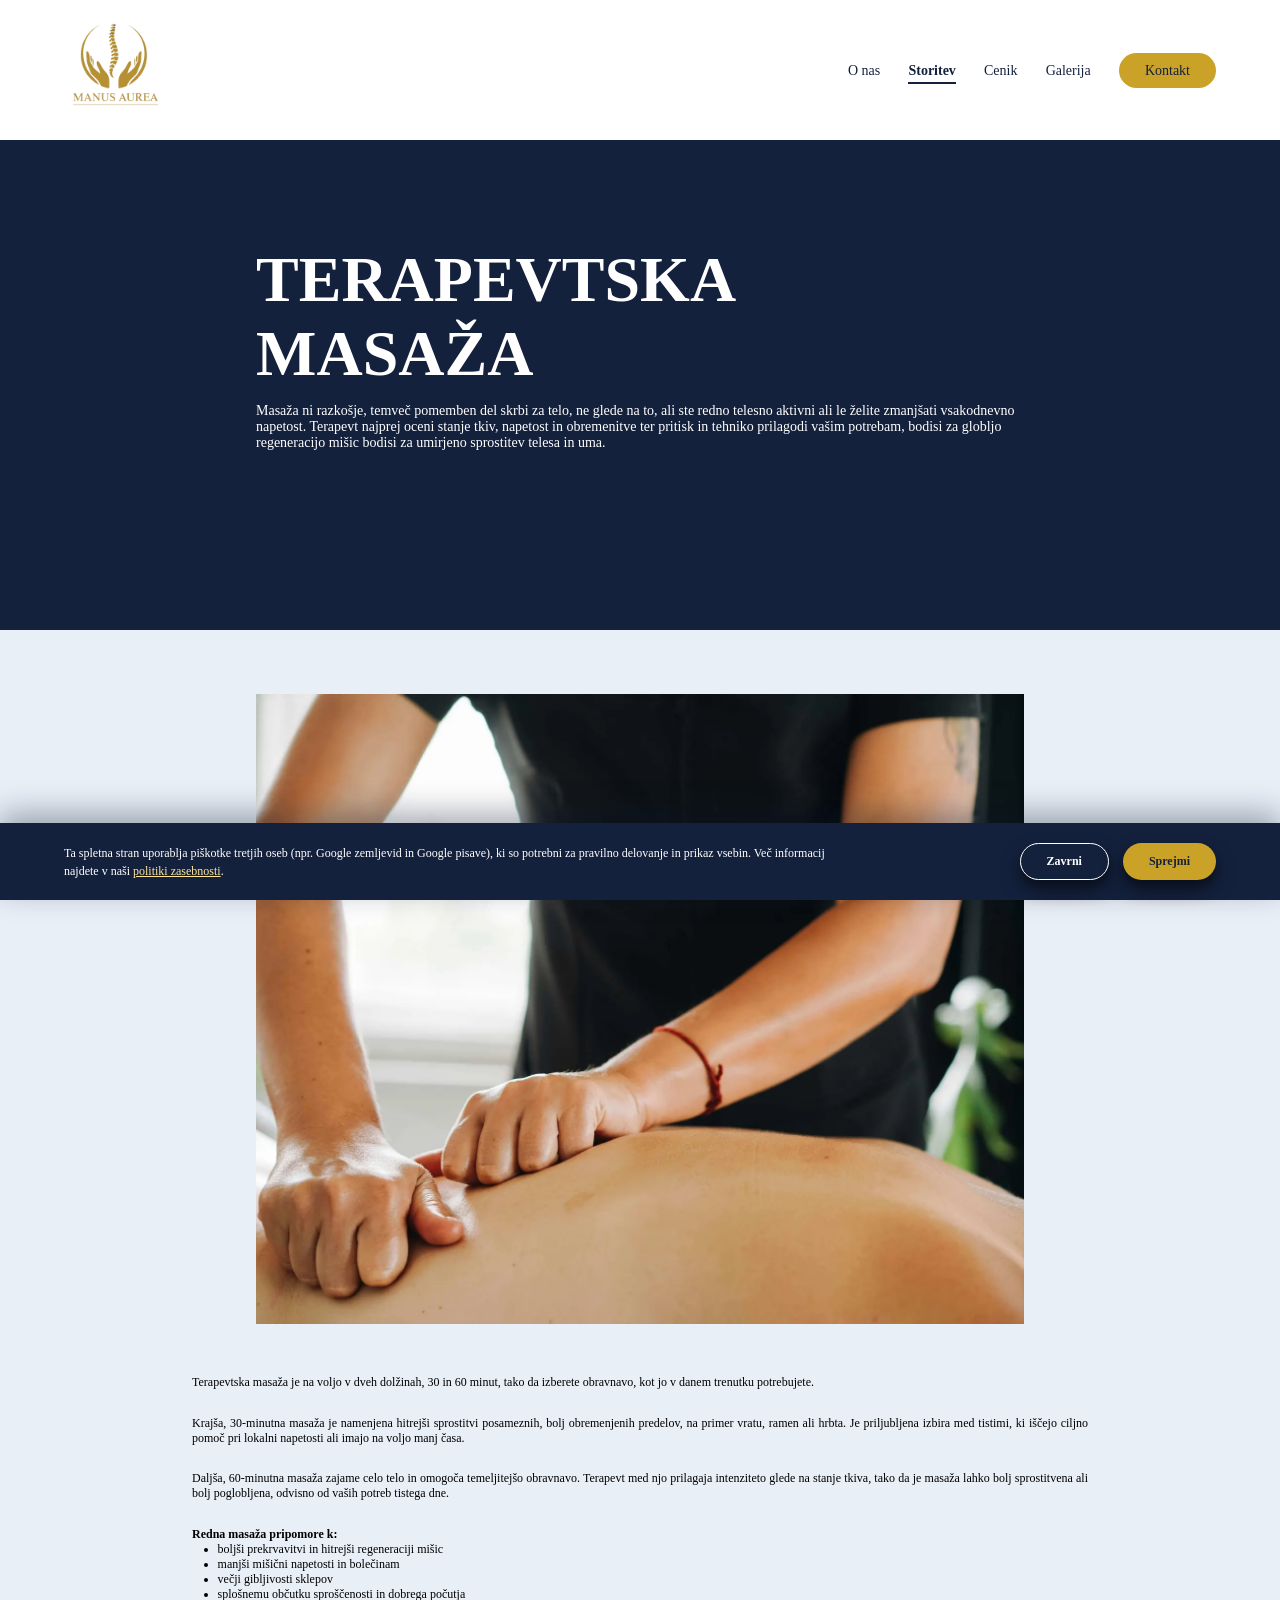
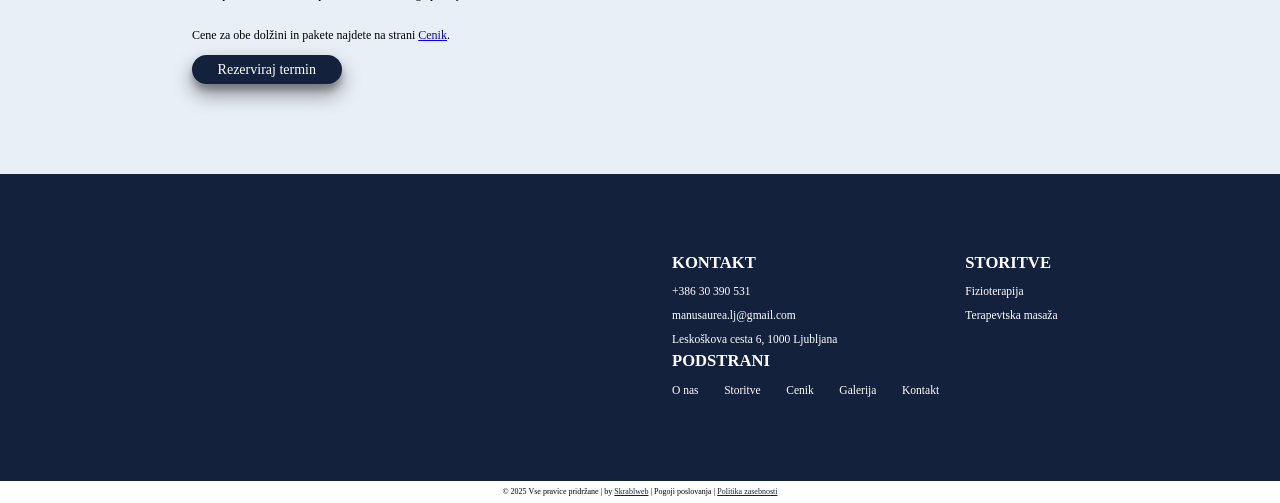
<file: masaze.html>
<!DOCTYPE html>
<html lang="sl">
<head>
    <meta charset="UTF-8">
    <meta name="viewport" content="width=device-width, initial-scale=1.0">
    <title>Terapevtska masaža Ljubljana | Manus Aurea</title>
    <meta name="description" content="Terapevtska masaža v Ljubljani, na voljo v 30- in 60-minutni izvedbi. Individualno prilagojena obravnava za sprostitev ali globljo regeneracijo mišic.">
    <meta name="keywords" content="terapevtska masaža, masaža Ljubljana, masaža celega telesa, sprostitvena masaža, športna masaža, BTC, btc">
    <link rel="canonical" href="https://manusaurea.com/masaze.html">
    <link rel="preload" as="image" href="masaze/IMG_0166.webp" fetchpriority="high">
    <meta property="og:type" content="website">
    <meta property="og:site_name" content="Manus Aurea">
    <meta property="og:locale" content="sl_SI">
    <meta property="og:url" content="https://manusaurea.com/masaze.html">
    <meta property="og:title" content="Terapevtska masaža Ljubljana | Manus Aurea">
    <meta property="og:description" content="Terapevtska masaža v Ljubljani, na voljo v 30- in 60-minutni izvedbi. Individualno prilagojena obravnava za sprostitev ali globljo regeneracijo mišic.">
    <meta property="og:image" content="https://manusaurea.com/masaze/IMG_0166.webp">
    <meta name="twitter:card" content="summary_large_image">
    <meta name="twitter:title" content="Terapevtska masaža Ljubljana | Manus Aurea">
    <meta name="twitter:description" content="Terapevtska masaža v Ljubljani, na voljo v 30- in 60-minutni izvedbi.">
    <meta name="twitter:image" content="https://manusaurea.com/masaze/IMG_0166.webp">








<link rel="preconnect" href="https://unpkg.com">
<link rel="preload" href="https://unpkg.com/boxicons@2.1.4/css/boxicons.min.css" as="style" onload="this.onload=null;this.rel='stylesheet'">
<noscript><link rel="stylesheet" href="https://unpkg.com/boxicons@2.1.4/css/boxicons.min.css"></noscript>

    <link rel="icon" type="image/png" href="index/ChatGPT_Image_Nov_10__2025__01_21_36_PM-removebg-preview.webp">
    <link rel="stylesheet" href="storitve.css">
    <script type="application/ld+json">
    {
      "@context": "https://schema.org",
      "@type": "MedicalBusiness",
      "name": "Manus Aurea",
      "image": "https://manusaurea.com/index/IMG_0155.webp",
      "url": "https://manusaurea.com/",
      "telephone": "+38630390531",
      "email": "manusaurea.lj@gmail.com",
      "priceRange": "€€",
      "address": {
        "@type": "PostalAddress",
        "streetAddress": "Leskoškova cesta 6",
        "addressLocality": "Ljubljana",
        "postalCode": "1000",
        "addressCountry": "SI"
      },
      "geo": {
        "@type": "GeoCoordinates",
        "latitude": 46.0663519,
        "longitude": 14.5552231
      },
      "sameAs": [
        "https://www.instagram.com/manus_aurea.lj/"
      ]
    }
    </script>
    <script type="application/ld+json">
    {
      "@context": "https://schema.org",
      "@type": "Service",
      "serviceType": "Terapevtska masaža",
      "name": "Terapevtska masaža Ljubljana",
      "provider": {
        "@type": "MedicalBusiness",
        "name": "Manus Aurea",
        "url": "https://manusaurea.com/"
      },
      "areaServed": {
        "@type": "City",
        "name": "Ljubljana"
      },
      "url": "https://manusaurea.com/masaze.html"
    }
    </script>
</head>
<body>




    <header>
            
        <div class="nav_bar">
            <div class="logo">
                <a href="index.html"><img src="index/ChatGPT_Image_Nov_10__2025__01_21_36_PM-removebg-preview.webp" alt="Manus Aurea - fizioterapija in terapevtska masaža Ljubljana"></a>
            </div>
            <ul class="navlist">
                <li><a class="nav_link" href="o-nas.html">O nas</a></li>
                <li id="dropdown" class="mobile-dropdown">
                    <a class="nav_link active" href="#">Storitev</a>
                    <ul class="dropdown">
                        <li><a href="sportna_terapija.html">Fizioterapija</a></li>
                        <li><a href="masaze.html">Terapevtska masaža</a></li>
                    </ul>
                </li>
                <li><a class="nav_link" href="cenik.html">Cenik</a></li>
                <li><a class="nav_link" href="galerija.html">Galerija</a></li>
                <li><a class="nav_link kontakt_nav" href="kontakt.html">Kontakt</a></li>
            </ul>
            <div class="bx bx-menu" id="menu-icon"></div> 
        </div>   

    </header>
    





    <main>
        <div class="glava2">
            <div class="besedilo">
                <div class="naslov"><h1>TERAPEVTSKA MASAŽA</h1></div>
                <div class="besedilo2"><p>Masaža ni razkošje, temveč pomemben del skrbi za telo, ne glede na to, ali ste redno telesno aktivni ali le želite zmanjšati vsakodnevno napetost. Terapevt najprej oceni stanje tkiv, napetost in obremenitve ter pritisk in tehniko prilagodi vašim potrebam, bodisi za globljo regeneracijo mišic bodisi za umirjeno sprostitev telesa in uma.</p></div>
                
            </div>
            

            
        </div>






        

        <div class="slika4" id="masaza">

        </div>







        <div class="text2">
            <p>Terapevtska masaža je na voljo v dveh dolžinah, 30 in 60 minut, tako da izberete obravnavo, kot jo v danem trenutku potrebujete.</p>
            <p>Krajša, 30-minutna masaža je namenjena hitrejši sprostitvi posameznih, bolj obremenjenih predelov, na primer vratu, ramen ali hrbta. Je priljubljena izbira med tistimi, ki iščejo ciljno pomoč pri lokalni napetosti ali imajo na voljo manj časa.</p>
            <p>Daljša, 60-minutna masaža zajame celo telo in omogoča temeljitejšo obravnavo. Terapevt med njo prilagaja intenziteto glede na stanje tkiva, tako da je masaža lahko bolj sprostitvena ali bolj poglobljena, odvisno od vaših potreb tistega dne.</p>
            <p><b>Redna masaža pripomore k:</b></p>
            <ul>
                <li class="prednosti">boljši prekrvavitvi in hitrejši regeneraciji mišic</li>
                <li class="prednosti">manjši mišični napetosti in bolečinam</li>
                <li class="prednosti">večji gibljivosti sklepov</li>
                <li class="prednosti">splošnemu občutku sproščenosti in dobrega počutja</li>
            </ul>
            <p>Cene za obe dolžini in pakete najdete na strani <a href="cenik.html">Cenik</a>.</p>
            <div class="naroci-se"><a href="kontakt.html"><button>Rezerviraj termin</button></a></div>
            </div>















        































    </main>

    <footer>
        <div class="noga">
            <div class="zemljevid">
                <iframe src="https://www.google.com/maps/embed?pb=!1m18!1m12!1m3!1d346.0299236399853!2d14.55533306756089!3d46.06626766153655!2m3!1f0!2f0!3f0!3m2!1i1024!2i768!4f13.1!3m3!1m2!1s0x4765326a9aa8ccc3%3A0x2c23b308ba5ebd1f!2sLesko%C5%A1kova%20cesta%206%2C%201000%20Ljubljana!5e0!3m2!1sen!2ssi!4v1764500444093!5m2!1sen!2ssi" title="Zemljevid lokacije Manus Aurea, Leskoškova cesta 6, Ljubljana" width="100%" height="100%" style="border:0;" allowfullscreen="" loading="lazy" referrerpolicy="no-referrer-when-downgrade"></iframe>
            </div>
            <div class="info">
                <div class="storitve-kontakt">
                    <div class="kontakt-noga">
                        <h2>KONTAKT</h2>
                        <div class="lok-mail">
                            <a href="tel: +386 30 390 531"><p>+386 30 390 531</p></a>
                            <a href="mailto: manusaurea.lj@gmail.com"><p>manusaurea.lj@gmail.com</p></a>
                            <a href="https://www.google.com/maps/place/Lesko%C5%A1kova+cesta+6,+1000+Ljubljana/@46.0663556,14.5526482,17z/data=!3m1!4b1!4m6!3m5!1s0x4765326a9aa8ccc3:0x2c23b308ba5ebd1f!8m2!3d46.0663519!4d14.5552231!16s%2Fg%2F11b8v649j1?entry=ttu&g_ep=EgoyMDI1MTIwMi4wIKXMDSoASAFQAw%3D%3D"><p>Leskoškova cesta 6, 1000 Ljubljana</p></a>
                        </div>
                    </div>
                    <div class="storitve-list">
                        <h2>STORITVE</h2>
                        <ul>
                            <li><a class="list-storitev" href="sportna_terapija.html">Fizioterapija</a></li>
                            <li><a class="list-storitev" href="masaze.html">Terapevtska masaža</a></li>
                        </ul>
                    </div>
                </div>
                <div class="podstrani">
                    <h2>PODSTRANI</h2>
                    <ul>
                        <li><a class="subpage" href="o-nas.html">O nas</a></li>
                        <li><a class="subpage" href="index.html#storitve">Storitve</a></li>
                        <li><a class="subpage" href="cenik.html">Cenik</a></li>
                        <li><a class="subpage" href="galerija.html">Galerija</a></li>
                        <li><a class="subpage" href="kontakt.html">Kontakt</a></li>
                    </ul>
                </div>
            </div>
        </div>



        <div class="avtorske">
            <p>© 2025 Vse pravice pridržane | by <a href="https://skrablweb.si/" target="_blank" >Skrablweb</a> | Pogoji poslovanja | <a href="politika-zasebnosti.html">Politika zasebnosti</a></p>
        </div>
    </footer>
    <script src="index.js"></script>
    


    

</body>

</html>
</file>
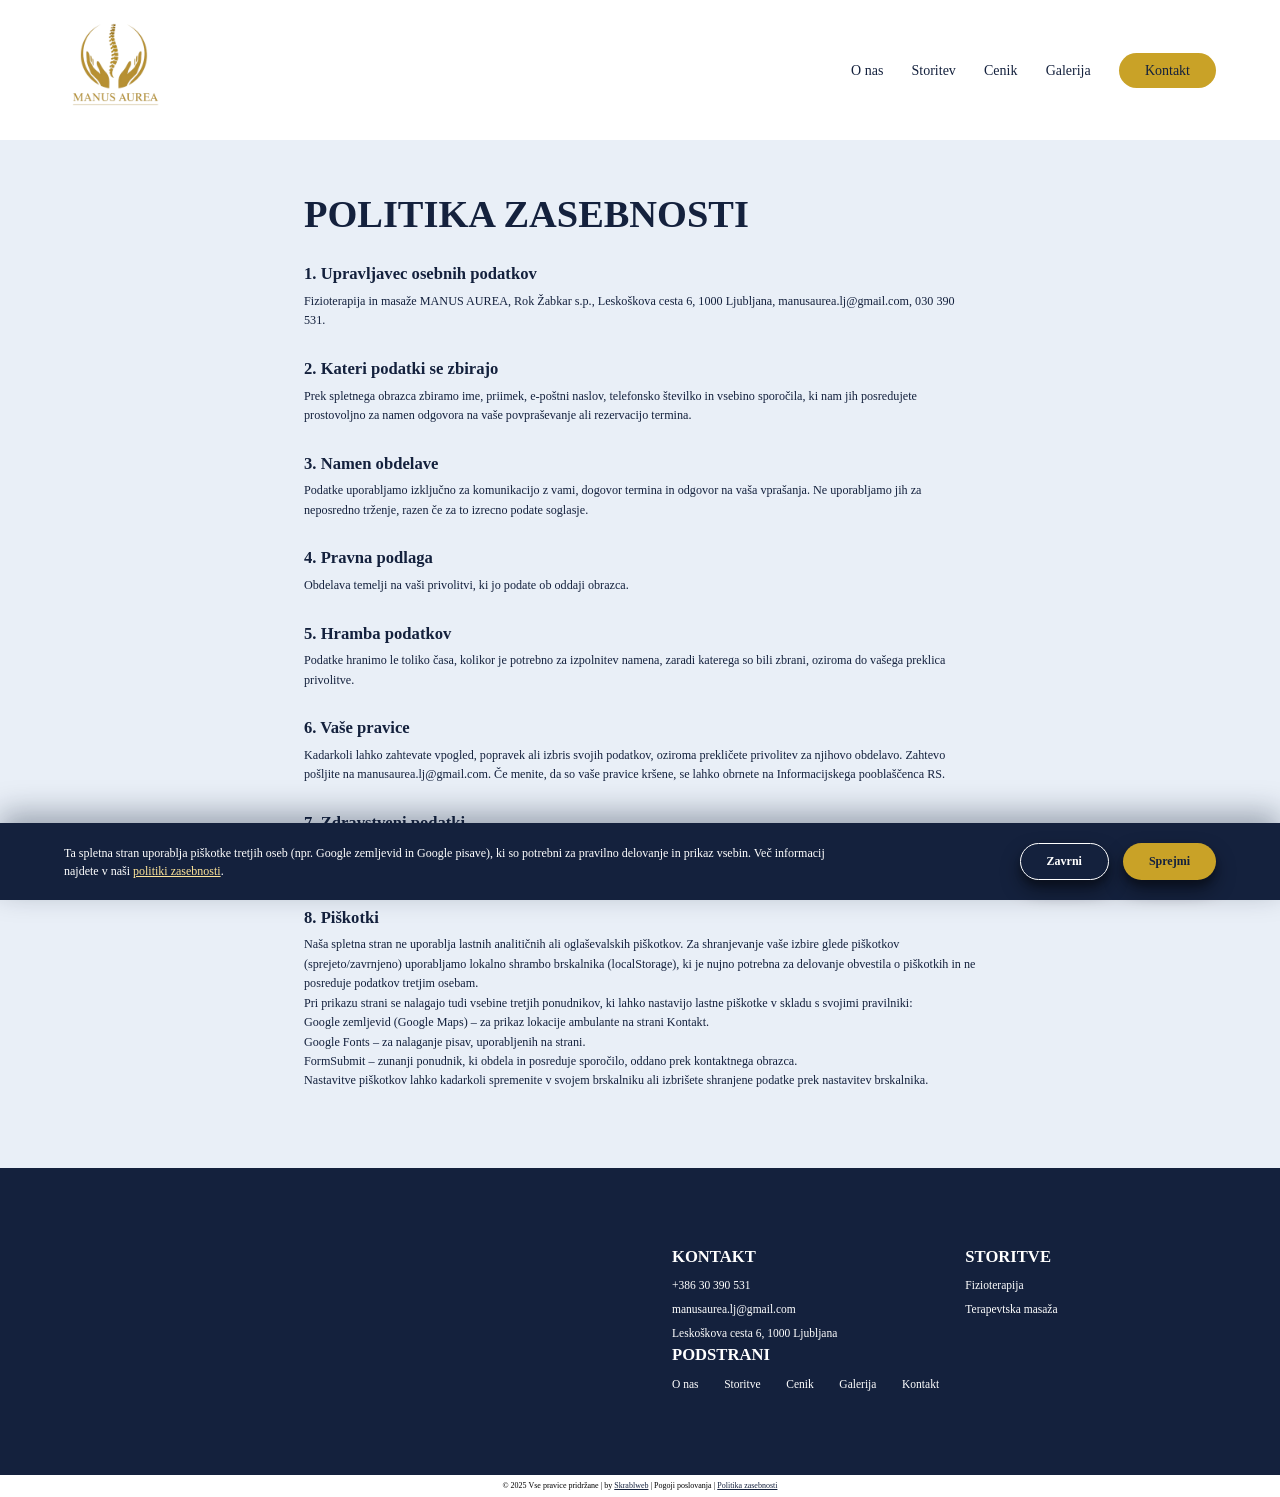
<file: politika-zasebnosti.html>
<!DOCTYPE html>
<html lang="sl">
<head>
    <meta charset="UTF-8">
    <meta name="viewport" content="width=device-width, initial-scale=1.0">
    <title>Politika zasebnosti | Manus Aurea</title>
    <meta name="description" content="Politika zasebnosti Manus Aurea: kateri osebni podatki se zbirajo prek spletnega obrazca, kako jih uporabljamo in katere pravice imate.">
    <meta name="robots" content="noindex, follow">
    <link rel="canonical" href="https://manusaurea.com/politika-zasebnosti.html">



    <link rel="preconnect" href="https://unpkg.com">
<link rel="preload" href="https://unpkg.com/boxicons@2.1.4/css/boxicons.min.css" as="style" onload="this.onload=null;this.rel='stylesheet'">
    <noscript><link rel="stylesheet" href="https://unpkg.com/boxicons@2.1.4/css/boxicons.min.css"></noscript>

    <link rel="icon" type="image/png" href="index/ChatGPT_Image_Nov_10__2025__01_21_36_PM-removebg-preview.webp">
    <link rel="stylesheet" href="politika-zasebnosti.css">
</head>
<body>




    <header>

        <div class="nav_bar">
            <div class="logo">
                <a href="index.html"><img src="index/ChatGPT_Image_Nov_10__2025__01_21_36_PM-removebg-preview.webp" alt="Manus Aurea - fizioterapija in terapevtska masaža Ljubljana"></a>
            </div>
            <ul class="navlist">
                <li><a class="nav_link" href="o-nas.html">O nas</a></li>
                <li id="dropdown" class="mobile-dropdown">
                    <a class="nav_link" href="#">Storitev</a>
                    <ul class="dropdown">
                        <li><a href="sportna_terapija.html">Fizioterapija</a></li>
                        <li><a href="masaze.html">Terapevtska masaža</a></li>
                    </ul>
                </li>
                <li><a class="nav_link" href="cenik.html">Cenik</a></li>
                <li><a class="nav_link" href="galerija.html">Galerija</a></li>
                <li><a class="nav_link kontakt_nav" href="kontakt.html">Kontakt</a></li>
            </ul>
            <div class="bx bx-menu" id="menu-icon"></div>
        </div>

    </header>




    <main>
        <div class="pravna-vsebina">
            <h1>POLITIKA ZASEBNOSTI</h1>

            <h2>1. Upravljavec osebnih podatkov</h2>
            <p>Fizioterapija in masaže MANUS AUREA, Rok Žabkar s.p., Leskoškova cesta 6, 1000 Ljubljana, manusaurea.lj@gmail.com, 030 390 531.</p>

            <h2>2. Kateri podatki se zbirajo</h2>
            <p>Prek spletnega obrazca zbiramo ime, priimek, e-poštni naslov, telefonsko številko in vsebino sporočila, ki nam jih posredujete prostovoljno za namen odgovora na vaše povpraševanje ali rezervacijo termina.</p>

            <h2>3. Namen obdelave</h2>
            <p>Podatke uporabljamo izključno za komunikacijo z vami, dogovor termina in odgovor na vaša vprašanja. Ne uporabljamo jih za neposredno trženje, razen če za to izrecno podate soglasje.</p>

            <h2>4. Pravna podlaga</h2>
            <p>Obdelava temelji na vaši privolitvi, ki jo podate ob oddaji obrazca.</p>

            <h2>5. Hramba podatkov</h2>
            <p>Podatke hranimo le toliko časa, kolikor je potrebno za izpolnitev namena, zaradi katerega so bili zbrani, oziroma do vašega preklica privolitve.</p>

            <h2>6. Vaše pravice</h2>
            <p>Kadarkoli lahko zahtevate vpogled, popravek ali izbris svojih podatkov, oziroma prekličete privolitev za njihovo obdelavo. Zahtevo pošljite na manusaurea.lj@gmail.com. Če menite, da so vaše pravice kršene, se lahko obrnete na Informacijskega pooblaščenca RS.</p>

            <h2>7. Zdravstveni podatki</h2>
            <p>Podatkov o vašem zdravstvenem stanju prek spletnega obrazca ne zbiramo. Ti se evidentirajo šele ob obisku ambulante, na podlagi ločenega pisnega soglasja.</p>

            <h2>8. Piškotki</h2>
            <p>Naša spletna stran ne uporablja lastnih analitičnih ali oglaševalskih piškotkov. Za shranjevanje vaše izbire glede piškotkov (sprejeto/zavrnjeno) uporabljamo lokalno shrambo brskalnika (localStorage), ki je nujno potrebna za delovanje obvestila o piškotkih in ne posreduje podatkov tretjim osebam.</p>
            <p>Pri prikazu strani se nalagajo tudi vsebine tretjih ponudnikov, ki lahko nastavijo lastne piškotke v skladu s svojimi pravilniki:</p>
            <p>Google zemljevid (Google Maps) – za prikaz lokacije ambulante na strani Kontakt.<br>
            Google Fonts – za nalaganje pisav, uporabljenih na strani.<br>
            FormSubmit – zunanji ponudnik, ki obdela in posreduje sporočilo, oddano prek kontaktnega obrazca.</p>
            <p>Nastavitve piškotkov lahko kadarkoli spremenite v svojem brskalniku ali izbrišete shranjene podatke prek nastavitev brskalnika.</p>
        </div>
    </main>

    <footer>
        <div class="noga">
            <div class="zemljevid">
                <iframe src="https://www.google.com/maps/embed?pb=!1m18!1m12!1m3!1d346.0299236399853!2d14.55533306756089!3d46.06626766153655!2m3!1f0!2f0!3f0!3m2!1i1024!2i768!4f13.1!3m3!1m2!1s0x4765326a9aa8ccc3%3A0x2c23b308ba5ebd1f!2sLesko%C5%A1kova%20cesta%206%2C%201000%20Ljubljana!5e0!3m2!1sen!2ssi!4v1764500444093!5m2!1sen!2ssi" title="Zemljevid lokacije Manus Aurea, Leskoškova cesta 6, Ljubljana" width="100%" height="100%" style="border:0;" allowfullscreen="" loading="lazy" referrerpolicy="no-referrer-when-downgrade"></iframe>
            </div>
            <div class="info">
                <div class="storitve-kontakt">
                    <div class="kontakt-noga">
                        <h2>KONTAKT</h2>
                        <div class="lok-mail">
                            <a href="tel: +386 30 390 531"><p>+386 30 390 531</p></a>
                            <a href="mailto: manusaurea.lj@gmail.com"><p>manusaurea.lj@gmail.com</p></a>
                            <a href="https://www.google.com/maps/place/Lesko%C5%A1kova+cesta+6,+1000+Ljubljana/@46.0663556,14.5526482,17z/data=!3m1!4b1!4m6!3m5!1s0x4765326a9aa8ccc3:0x2c23b308ba5ebd1f!8m2!3d46.0663519!4d14.5552231!16s%2Fg%2F11b8v649j1?entry=ttu&g_ep=EgoyMDI1MTIwMi4wIKXMDSoASAFQAw%3D%3D"><p>Leskoškova cesta 6, 1000 Ljubljana</p></a>
                        </div>
                    </div>
                    <div class="storitve-list">
                        <h2>STORITVE</h2>
                        <ul>
                            <li><a class="list-storitev" href="sportna_terapija.html">Fizioterapija</a></li>
                            <li><a class="list-storitev" href="masaze.html">Terapevtska masaža</a></li>
                        </ul>
                    </div>
                </div>
                <div class="podstrani">
                    <h2>PODSTRANI</h2>
                    <ul>
                        <li><a class="subpage" href="o-nas.html">O nas</a></li>
                        <li><a class="subpage" href="index.html#storitve">Storitve</a></li>
                        <li><a class="subpage" href="cenik.html">Cenik</a></li>
                        <li><a class="subpage" href="galerija.html">Galerija</a></li>
                        <li><a class="subpage" href="kontakt.html">Kontakt</a></li>
                    </ul>
                </div>
            </div>
        </div>



        <div class="avtorske">
            <p>© 2025 Vse pravice pridržane | by <a href="https://skrablweb.si/" target="_blank" >Skrablweb</a> | Pogoji poslovanja | <a href="politika-zasebnosti.html">Politika zasebnosti</a></p>
        </div>
    </footer>
    <script src="index.js"></script>



</body>

</html>
</file>
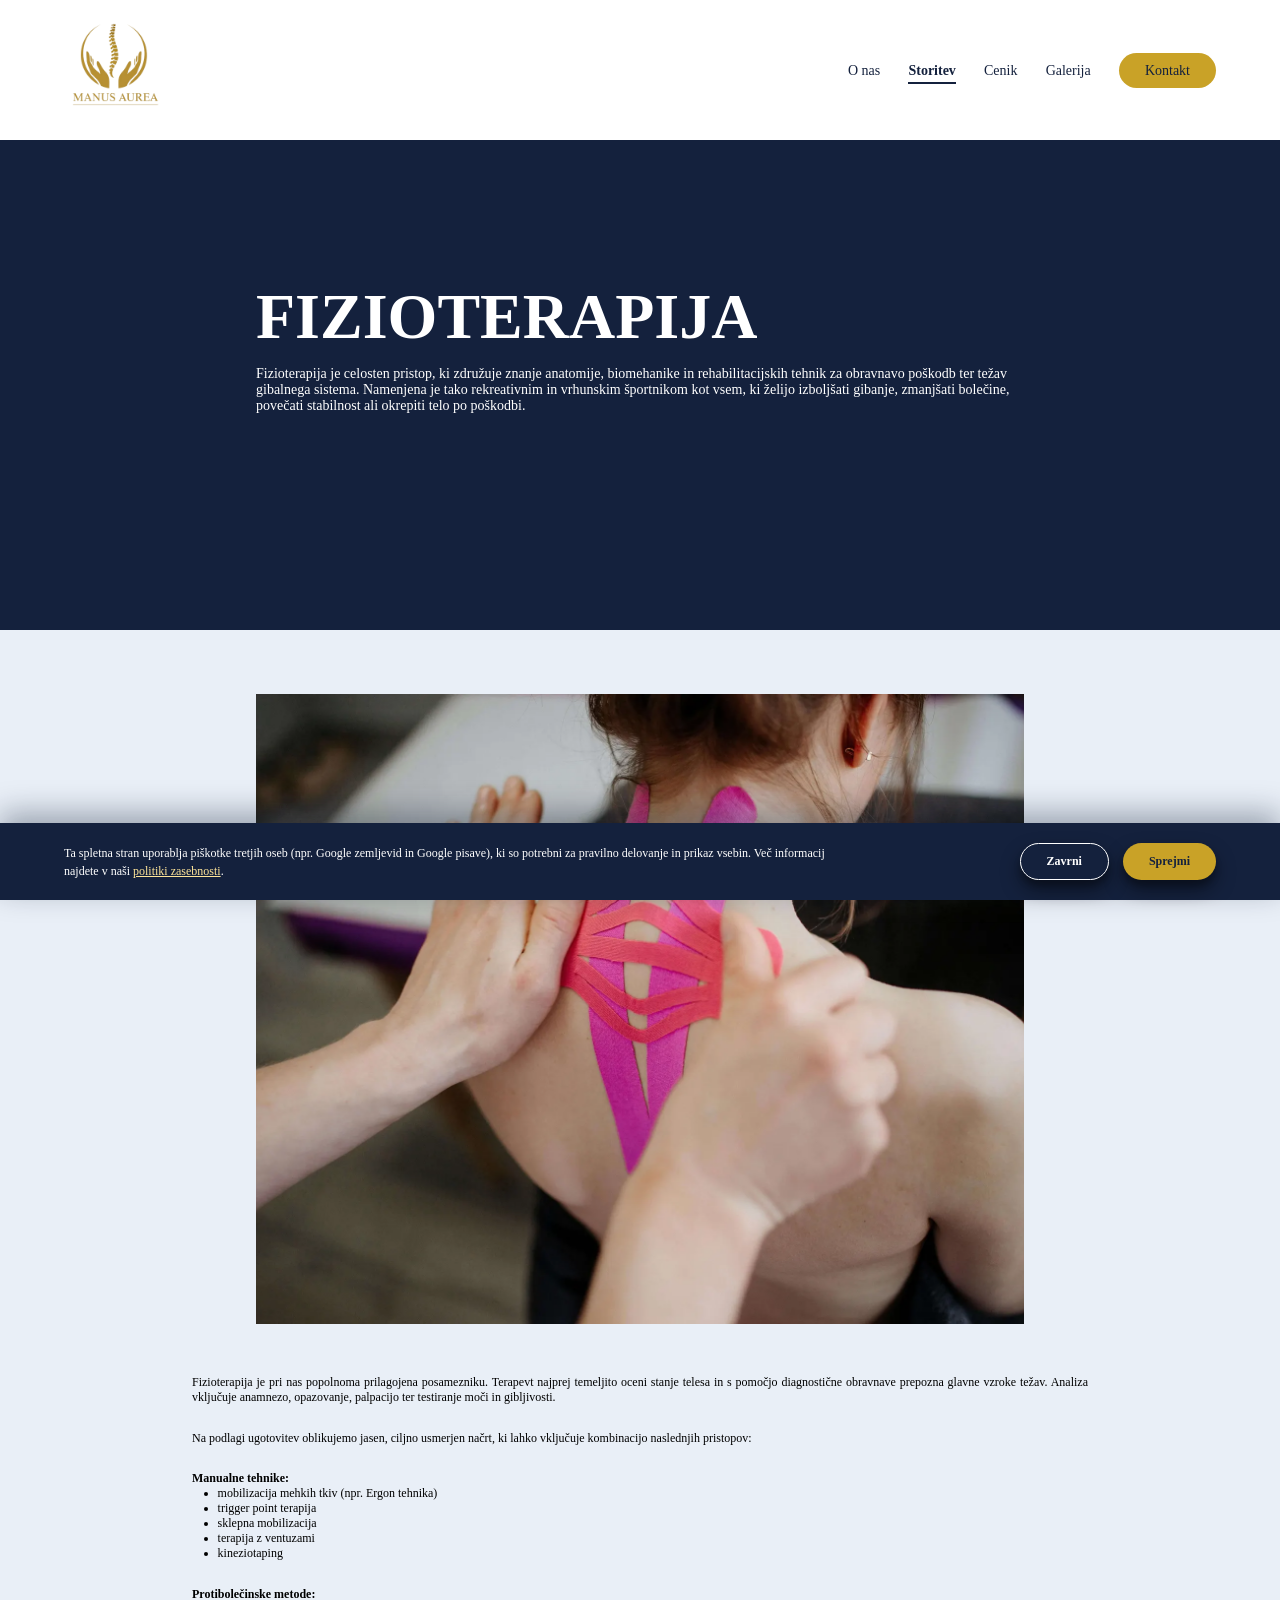
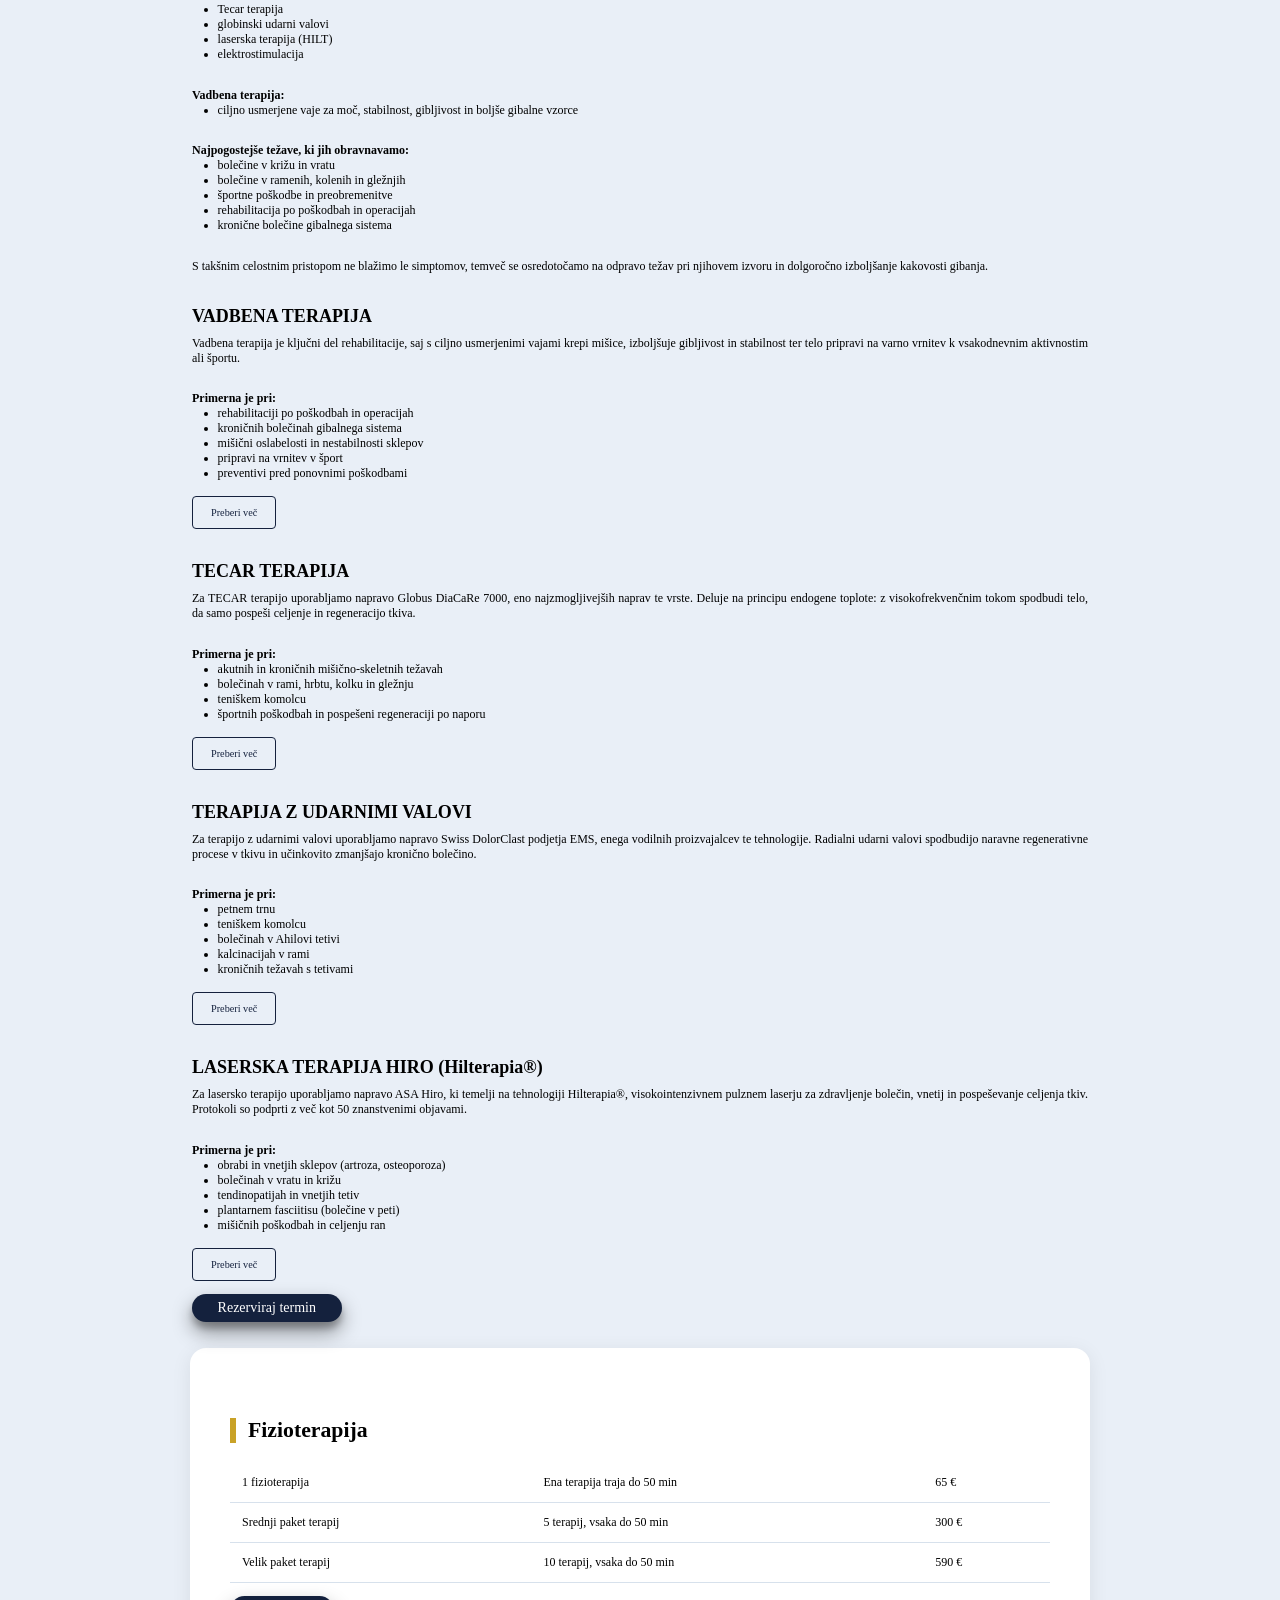
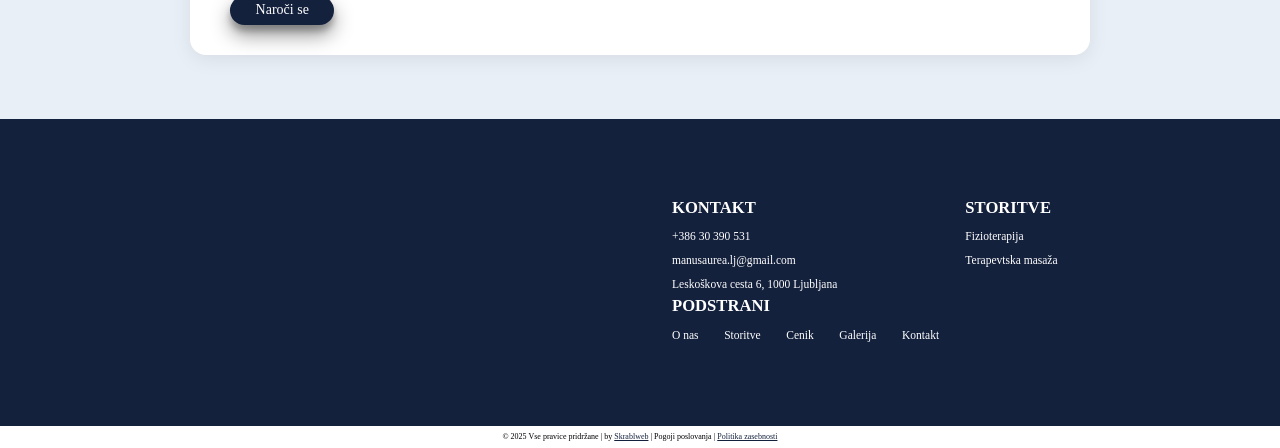
<file: sportna_terapija.html>
<!DOCTYPE html>
<html lang="sl">
<head>
    <meta charset="UTF-8">
    <meta name="viewport" content="width=device-width, initial-scale=1.0">
    <title>Fizioterapija Ljubljana | Manus Aurea</title>
    <meta name="description" content="Fizioterapija za obravnavo poškodb in težav gibalnega sistema: vadbena terapija, TECAR, udarni valovi in laserska terapija HIRO. Individualna obravnava, Ljubljana.">
    <meta name="keywords" content="fizioterapija, fizioterapija Ljubljana, vadbena terapija, TECAR terapija, terapija z udarnimi valovi, laserska terapija HILT, rehabilitacija športnikov">
    <link rel="canonical" href="https://manusaurea.com/sportna_terapija.html">
    <link rel="preload" as="image" href="sportna_terapija/IMG_0145.webp" fetchpriority="high">
    <meta property="og:type" content="website">
    <meta property="og:site_name" content="Manus Aurea">
    <meta property="og:locale" content="sl_SI">
    <meta property="og:url" content="https://manusaurea.com/sportna_terapija.html">
    <meta property="og:title" content="Fizioterapija Ljubljana | Manus Aurea">
    <meta property="og:description" content="Fizioterapija za obravnavo poškodb in težav gibalnega sistema: vadbena terapija, TECAR, udarni valovi in laserska terapija HIRO.">
    <meta property="og:image" content="https://manusaurea.com/sportna_terapija/IMG_0145.webp">
    <meta name="twitter:card" content="summary_large_image">
    <meta name="twitter:title" content="Fizioterapija Ljubljana | Manus Aurea">
    <meta name="twitter:description" content="Fizioterapija za obravnavo poškodb in težav gibalnega sistema: vadbena terapija, TECAR, udarni valovi in laserska terapija HIRO.">
    <meta name="twitter:image" content="https://manusaurea.com/sportna_terapija/IMG_0145.webp">
<link rel="preconnect" href="https://unpkg.com">
<link rel="preload" href="https://unpkg.com/boxicons@2.1.4/css/boxicons.min.css" as="style" onload="this.onload=null;this.rel='stylesheet'">
<noscript><link rel="stylesheet" href="https://unpkg.com/boxicons@2.1.4/css/boxicons.min.css"></noscript>

    <link rel="icon" type="image/png" href="index/ChatGPT_Image_Nov_10__2025__01_21_36_PM-removebg-preview.webp">
    <link rel="stylesheet" href="storitve.css">
    <script type="application/ld+json">
    {
      "@context": "https://schema.org",
      "@type": "MedicalBusiness",
      "name": "Manus Aurea",
      "image": "https://manusaurea.com/index/IMG_0155.webp",
      "url": "https://manusaurea.com/",
      "telephone": "+38630390531",
      "email": "manusaurea.lj@gmail.com",
      "priceRange": "€€",
      "address": {
        "@type": "PostalAddress",
        "streetAddress": "Leskoškova cesta 6",
        "addressLocality": "Ljubljana",
        "postalCode": "1000",
        "addressCountry": "SI"
      },
      "geo": {
        "@type": "GeoCoordinates",
        "latitude": 46.0663519,
        "longitude": 14.5552231
      },
      "sameAs": [
        "https://www.instagram.com/manus_aurea.lj/"
      ]
    }
    </script>
    <script type="application/ld+json">
    {
      "@context": "https://schema.org",
      "@type": "Service",
      "serviceType": "Fizioterapija",
      "name": "Fizioterapija Ljubljana",
      "provider": {
        "@type": "MedicalBusiness",
        "name": "Manus Aurea",
        "url": "https://manusaurea.com/"
      },
      "areaServed": {
        "@type": "City",
        "name": "Ljubljana"
      },
      "url": "https://manusaurea.com/sportna_terapija.html"
    }
    </script>
</head>
<body>




    <header>
            
        <div class="nav_bar">
            <div class="logo">
                <a href="index.html"><img src="index/ChatGPT_Image_Nov_10__2025__01_21_36_PM-removebg-preview.webp" alt="Manus Aurea - fizioterapija in terapevtska masaža Ljubljana"></a>
            </div>
            <ul class="navlist">
                <li><a class="nav_link" href="o-nas.html">O nas</a></li>
                <li id="dropdown" class="mobile-dropdown">
                    <a class="nav_link active" href="#">Storitev</a>
                    <ul class="dropdown">
                        <li><a href="sportna_terapija.html">Fizioterapija</a></li>
                        <li><a href="masaze.html">Terapevtska masaža</a></li>
                    </ul>
                </li>
                <li><a class="nav_link" href="cenik.html">Cenik</a></li>
                <li><a class="nav_link" href="galerija.html">Galerija</a></li>
                <li><a class="nav_link kontakt_nav" href="kontakt.html">Kontakt</a></li>
            </ul>
            <div class="bx bx-menu" id="menu-icon"></div> 
        </div>  

    </header>
    





    <main>
        <div class="glava">
            <div class="besedilo">
                <div class="naslov"><h1>FIZIOTERAPIJA</h1></div>
                <div class="besedilo2"><p>Fizioterapija je celosten pristop, ki združuje znanje anatomije, biomehanike in rehabilitacijskih tehnik za obravnavo poškodb ter težav gibalnega sistema. Namenjena je tako rekreativnim in vrhunskim športnikom kot vsem, ki želijo izboljšati gibanje, zmanjšati bolečine, povečati stabilnost ali okrepiti telo po poškodbi.</p></div>
                
            </div>
            

            
        </div>






        

        <div class="slika">

        </div>







        <div class="text">
            <p>Fizioterapija je pri nas popolnoma prilagojena posamezniku. Terapevt najprej temeljito oceni stanje telesa in s pomočjo diagnostične obravnave prepozna glavne vzroke težav. Analiza vključuje anamnezo, opazovanje, palpacijo ter testiranje moči in gibljivosti.</p>
            <p>Na podlagi ugotovitev oblikujemo jasen, ciljno usmerjen načrt, ki lahko vključuje kombinacijo naslednjih pristopov:</p>
            <p><b>Manualne tehnike:</b></p>
            <ul>
                <li class="prednosti">mobilizacija mehkih tkiv (npr. Ergon tehnika)</li>
                <li class="prednosti">trigger point terapija</li>
                <li class="prednosti">sklepna mobilizacija</li>
                <li class="prednosti">terapija z ventuzami</li>
                <li class="prednosti">kineziotaping</li>
            </ul>

            <p><b>Protibolečinske metode:</b></p>
            <ul>
                <li class="prednosti">Tecar terapija</li>
                <li class="prednosti">globinski udarni valovi</li>
                <li class="prednosti">laserska terapija (HILT)</li>
                <li class="prednosti">elektrostimulacija</li>
            </ul>

            <p><b>Vadbena terapija:</b></p>
            <ul>
                <li class="prednosti">ciljno usmerjene vaje za moč, stabilnost, gibljivost in boljše gibalne vzorce</li>
            </ul>

            <p><b>Najpogostejše težave, ki jih obravnavamo:</b></p>
            <ul>
                <li class="prednosti">bolečine v križu in vratu</li>
                <li class="prednosti">bolečine v ramenih, kolenih in gležnjih</li>
                <li class="prednosti">športne poškodbe in preobremenitve</li>
                <li class="prednosti">rehabilitacija po poškodbah in operacijah</li>
                <li class="prednosti">kronične bolečine gibalnega sistema</li>
            </ul>
            <p>S takšnim celostnim pristopom ne blažimo le simptomov, temveč se osredotočamo na odpravo težav pri njihovem izvoru in dolgoročno izboljšanje kakovosti gibanja.</p>
        
        
        
        
        
        
            





            <div class="terapije">
                <h2>VADBENA TERAPIJA</h2>
                <div class="kratko">
                    <p>Vadbena terapija je ključni del rehabilitacije, saj s ciljno usmerjenimi vajami krepi mišice, izboljšuje gibljivost in stabilnost ter telo pripravi na varno vrnitev k vsakodnevnim aktivnostim ali športu.</p>
                    <p><b>Primerna je pri:</b></p>
                    <ul>
                        <li>rehabilitaciji po poškodbah in operacijah</li>
                        <li>kroničnih bolečinah gibalnega sistema</li>
                        <li>mišični oslabelosti in nestabilnosti sklepov</li>
                        <li>pripravi na vrnitev v šport</li>
                        <li>preventivi pred ponovnimi poškodbami</li>
                    </ul>
                </div>

                <div class="vec">
                    <p>Program terapevt oblikuje na podlagi funkcionalne ocene, tako da vaje ustrezajo trenutnemu stanju telesa in postopoma napredujejo z izboljševanjem gibljivosti in moči. Lahko so usmerjene v krepitev oslabljenih mišičnih skupin, izboljšanje nadzora nad gibanjem, stabilizacijo sklepov ali povečanje vzdržljivosti.</p>
                    <p><b>Učinki vadbene terapije:</b></p>
                    <ul>
                        <li>večja mišična moč in vzdržljivost</li>
                        <li>boljša stabilnost sklepov</li>
                        <li>pravilnejši gibalni vzorci</li>
                        <li>manjše tveganje za ponovno poškodbo</li>
                    </ul>
                    <p>Vadbena terapija je pogosto zadnji in ključni korak rehabilitacije, saj telo pripravi na resnične obremenitve vsakdana ali športa.</p>
                </div>
                <button class="preberi-btn">Preberi več</button>
            </div>
        
        
            







            <div class="terapije">
                <h2>TECAR TERAPIJA</h2>
                <div class="kratko">
                    <p>Za TECAR terapijo uporabljamo napravo Globus DiaCaRe 7000, eno najzmogljivejših naprav te vrste. Deluje na principu endogene toplote: z visokofrekvenčnim tokom spodbudi telo, da samo pospeši celjenje in regeneracijo tkiva.</p>
                    <p><b>Primerna je pri:</b></p>
                    <ul>
                        <li>akutnih in kroničnih mišično-skeletnih težavah</li>
                        <li>bolečinah v rami, hrbtu, kolku in gležnju</li>
                        <li>teniškem komolcu</li>
                        <li>športnih poškodbah in pospešeni regeneraciji po naporu</li>
                    </ul>
                </div>

                <div class="vec">
                    <p>Naprava omogoča kapacitivni in resistivni prenos energije. Kapacitivni način je namenjen tkivom z manjšim uporom, kot so mišice, koža in vezivno tkivo, resistivni način pa globljim strukturam z večjim uporom, kot so kosti, hrustanec, tetive in vezi. S kombinacijo obeh terapevt doseže učinek natančno tam, kjer je potreben.</p>
                    <p><b>Učinki TECAR terapije:</b></p>
                    <ul>
                        <li>pospešena regeneracija in celjenje tkiva</li>
                        <li>boljša lokalna prekrvavitev</li>
                        <li>zmanjšanje bolečine in mišične napetosti</li>
                        <li>hitrejši rezultati, pogosto že po nekaj obravnavah</li>
                    </ul>
                    <p>Terapija je neinvazivna in med obravnavo prijetna, saj naprava segreva tkivo od znotraj.</p>
                </div>
                <button class="preberi-btn">Preberi več</button>
            </div>








            <div class="terapije">
                <h2>TERAPIJA Z UDARNIMI VALOVI</h2>
                <div class="kratko">
                    <p>Za terapijo z udarnimi valovi uporabljamo napravo Swiss DolorClast podjetja EMS, enega vodilnih proizvajalcev te tehnologije. Radialni udarni valovi spodbudijo naravne regenerativne procese v tkivu in učinkovito zmanjšajo kronično bolečino.</p>
                    <p><b>Primerna je pri:</b></p>
                    <ul>
                        <li>petnem trnu</li>
                        <li>teniškem komolcu</li>
                        <li>bolečinah v Ahilovi tetivi</li>
                        <li>kalcinacijah v rami</li>
                        <li>kroničnih težavah s tetivami</li>
                    </ul>
                </div>

                <div class="vec">
                    <p>Naprava s pomočjo stisnjenega zraka pospeši projektil, ki udari ob nastavek na koži, energija udarca pa se v tkivo prenese radialno. Ta mehanski impulz sproži mikroskopske procese v tkivu, ki spodbudijo prekrvavitev in celjenje na mestih, kjer je tkivo kronično preobremenjeno ali slabo prekrvavljeno.</p>
                    <p>Obravnava traja le nekaj minut, protokol pa običajno vključuje 3 do 5 obravnav, enkrat do dvakrat tedensko, z vsaj 72 urami premora med njimi.</p>
                    <p><b>Učinki terapije:</b></p>
                    <ul>
                        <li>zmanjšanje kronične bolečine</li>
                        <li>spodbujena regeneracija tkiva</li>
                        <li>boljša prekrvavitev</li>
                        <li>razgradnja kalcinacij v mehkih tkivih</li>
                    </ul>
                </div>
                <button class="preberi-btn">Preberi več</button>
            </div>


            <div class="terapije">
                <h2>LASERSKA TERAPIJA HIRO (Hilterapia&reg;)</h2>
                <div class="kratko">
                    <p>Za lasersko terapijo uporabljamo napravo ASA Hiro, ki temelji na tehnologiji Hilterapia&reg;, visokointenzivnem pulznem laserju za zdravljenje bolečin, vnetij in pospeševanje celjenja tkiv. Protokoli so podprti z več kot 50 znanstvenimi objavami.</p>
                    <p><b>Primerna je pri:</b></p>
                    <ul>
                        <li>obrabi in vnetjih sklepov (artroza, osteoporoza)</li>
                        <li>bolečinah v vratu in križu</li>
                        <li>tendinopatijah in vnetjih tetiv</li>
                        <li>plantarnem fasciitisu (bolečine v peti)</li>
                        <li>mišičnih poškodbah in celjenju ran</li>
                    </ul>
                </div>

                <div class="vec">
                    <p>Hilterapia&reg; je patentirana tehnologija pulznega Nd:YAG laserja, ki dosega zelo visoke vršne moči, kar med laserskimi napravami ni pogosto. Kratki, intenzivni impulzi omogočajo, da energija prodre globoko v tkivo, temperatura kože pa ob tem ostaja pod pragom, ki bi lahko povzročil poškodbo, zato je terapija varna in jo pacienti dobro prenašajo.</p>
                    <p><b>Učinki terapije:</b></p>
                    <ul>
                        <li>zmanjšanje bolečine in vnetja</li>
                        <li>pospešeno celjenje in regeneracija tkiva</li>
                        <li>boljša prekrvavitev poškodovanega področja</li>
                        <li>izboljšana gibljivost</li>
                    </ul>
                </div>
                <button class="preberi-btn">Preberi več</button>
            </div>

            <div class="naroci-se"><a href="kontakt.html"><button>Rezerviraj termin</button></a></div>

        
        </div>
























         <div class="cenik-wrapper">
            <h2>Fizioterapija</h2>
            <table>
                <tr>
                    <td>1 fizioterapija</td>
                    <td>Ena terapija traja do 50 min</td>
                    <td>65 €</td>
                </tr>
                <tr>
                    <td>Srednji paket terapij</td>
                    <td>5 terapij, vsaka do 50 min</td>
                    <td>300 €</td>
                </tr>
                <tr>
                    <td>Velik paket terapij</td>
                    <td>10 terapij, vsaka do 50 min</td>
                    <td>590 €</td>
                </tr>
            </table>
            <div class="naroci-se"><a href="kontakt.html"><button>Naroči se</button></a></div>
        </div>














    </main>

    <footer>
        <div class="noga">
            <div class="zemljevid">
                <iframe src="https://www.google.com/maps/embed?pb=!1m18!1m12!1m3!1d346.0299236399853!2d14.55533306756089!3d46.06626766153655!2m3!1f0!2f0!3f0!3m2!1i1024!2i768!4f13.1!3m3!1m2!1s0x4765326a9aa8ccc3%3A0x2c23b308ba5ebd1f!2sLesko%C5%A1kova%20cesta%206%2C%201000%20Ljubljana!5e0!3m2!1sen!2ssi!4v1764500444093!5m2!1sen!2ssi" title="Zemljevid lokacije Manus Aurea, Leskoškova cesta 6, Ljubljana" width="100%" height="100%" style="border:0;" allowfullscreen="" loading="lazy" referrerpolicy="no-referrer-when-downgrade"></iframe>
            </div>
            <div class="info">
                <div class="storitve-kontakt">
                    <div class="kontakt-noga">
                        <h2>KONTAKT</h2>
                        <div class="lok-mail">
                            <a href="tel: +386 30 390 531"><p>+386 30 390 531</p></a>
                            <a href="mailto: manusaurea.lj@gmail.com"><p>manusaurea.lj@gmail.com</p></a>
                            <a href="https://www.google.com/maps/place/Lesko%C5%A1kova+cesta+6,+1000+Ljubljana/@46.0663556,14.5526482,17z/data=!3m1!4b1!4m6!3m5!1s0x4765326a9aa8ccc3:0x2c23b308ba5ebd1f!8m2!3d46.0663519!4d14.5552231!16s%2Fg%2F11b8v649j1?entry=ttu&g_ep=EgoyMDI1MTIwMi4wIKXMDSoASAFQAw%3D%3D"><p>Leskoškova cesta 6, 1000 Ljubljana</p></a>
                        </div>
                    </div>
                    <div class="storitve-list">
                        <h2>STORITVE</h2>
                        <ul>
                            <li><a class="list-storitev" href="sportna_terapija.html">Fizioterapija</a></li>
                            <li><a class="list-storitev" href="masaze.html">Terapevtska masaža</a></li>
                        </ul>
                    </div>
                </div>
                <div class="podstrani">
                    <h2>PODSTRANI</h2>
                    <ul>
                        <li><a class="subpage" href="o-nas.html">O nas</a></li>
                        <li><a class="subpage" href="index.html#storitve">Storitve</a></li>
                        <li><a class="subpage" href="cenik.html">Cenik</a></li>
                        <li><a class="subpage" href="galerija.html">Galerija</a></li>
                        <li><a class="subpage" href="kontakt.html">Kontakt</a></li>
                    </ul>
                </div>
            </div>
        </div>



        <div class="avtorske">
            <p>© 2025 Vse pravice pridržane | by <a href="https://skrablweb.si/" target="_blank" >Skrablweb</a> | Pogoji poslovanja | <a href="politika-zasebnosti.html">Politika zasebnosti</a></p>
        </div>
    </footer>
    <script src="index.js"></script>
    


    

</body>

</html>
</file>
<file: style.css>
* {
    margin: 0;
    padding: 0;
    box-sizing: border-box;
    font-family: 'Times New Roman', Times, serif;
}

body {
    max-width: 100%;
    overflow-x: hidden;
    background-color: #E9EFF7;
}

header {
    position: fixed;
    right: 0;
    top: 0;
    z-index: 10000;
    width: 100%;
}

ul li a {
    position: relative;
}

.nav_bar {
    display: flex;
    align-items: center;
    justify-content: space-between;
    padding: 18px clamp(20px, 5vw, 70px);
    background: none;
    transition: background-color .35s ease, padding .35s ease, box-shadow .35s ease, backdrop-filter .35s ease;
}

.nav_bar a {
    max-width: max-content;
    text-decoration: none;
    color: #ffffff;
    font-size: clamp(14px, 1vw, 90px);
    z-index: 1;
}

.nav_link::after {
    content: "";
    position: absolute;
    left: 0;
    bottom: -6px;
    width: 100%;
    height: 2px;
    background: currentColor;
    transform: scaleX(0);
    transform-origin: right;
    transition: transform .3s ease;
}
.nav_link:hover::after,
.nav_link.active::after {
    transform: scaleX(1);
    transform-origin: left;
}
.nav_link.active {
    font-weight: 600;
}

.kontakt_nav{
    background-color: #C9A227;
    color: #14213D;
    padding: 10px 26px;
    border-radius: 999px;
    transition: background-color 0.3s ease, transform 0.3s ease;
}
.kontakt_nav::after{
    content: none;
}
.kontakt_nav:hover{
    background-color: #A6811E;
    transform: translateY(-2px);
}
.nav_bar a.kontakt_nav {
    color: #14213D;
}



.logo img {
    width: clamp(100px, 4vw, 300px);
    transition: width .35s ease;
}

.navlist {
    display: flex;
    align-items: center;
    gap: clamp(18px, 2.2vw, 40px);
    list-style: none;
}

.navlist li {
    padding: 8px 0;
    color: #ffffff;
}

#menu-icon {
    color: #ffffff;
    font-size: 55px;
    z-index: 1101;
    cursor: pointer;
    display: none;
    transition: .3s;
}
.nav_bar.sticky #menu-icon {
    color: #14213D;
}
#menu-icon.bx-x {
    color: #ffffff;
    transform: rotate(90deg); /* lep efekt */
}
.nav_bar.sticky #menu-icon.bx-x {
    color: #ffffff;
}





#dropdown {
    position: relative;
}

/* SKRIT dropdown – višina = 0, scaleY = 0 */
.dropdown {
    position: absolute;
    top: 100%;
    left: 0;
    background-color: #14213D;
    list-style: none;
    padding: 8px 0;
    margin: 0;
    overflow: hidden;               /* pomembno!!! */
    min-width: 210px;
    border-radius: 12px;
    box-shadow: 0 18px 40px rgba(10, 22, 45, 0.28);
    transform-origin: top;          /* animacija od vrha navzdol */
    transform: scaleY(0);           /* začetno stanje */
    transition: transform .35s ease;
    z-index: 1001; /* gladka animacija */
}

/* povezave */
.dropdown li a {
    padding: 12px 20px;
    display: block;
    text-decoration: none;
    color: #fff;
    transition: background-color 0.3s ease, color 0.3s ease;
}

.dropdown li a:hover {
    background-color: #D3E0F0;
    color: #14213D;
}

/* KO HOVERAŠ – scaleY iz 0 → 1 */
#dropdown:hover .dropdown {
    transform: scaleY(1);
}



.sticky {
    top: 0;
    left: 0;
    width: 100%;
    z-index: 1000;
    padding: 10px clamp(20px, 5vw, 70px);
    background: rgba(247, 250, 253, 0.8);
    backdrop-filter: saturate(180%) blur(14px);
    -webkit-backdrop-filter: saturate(180%) blur(14px);
    box-shadow: rgba(10, 22, 45, 0.12) 0px 10px 30px;
}
.nav_bar.sticky .logo img {
    width: clamp(80px, 3.2vw, 240px);
}
.nav_bar.sticky a {
    color: #14213D; /* temna barva */
}
.nav_bar.sticky .dropdown li a {
    color: #fff;
}
.nav_bar.sticky .kontakt_nav {
    color: #14213D; /* temna barva */
}
@media (max-width:1035px){
    #dropdown{
        display: flex;
        justify-content: center;
        width: 100%;
    }
    .dropdown{
        width: 100%;
    }

    .mobile-dropdown .dropdown {
        max-height: 0;
        overflow: hidden;
        transition: max-height 0.3s ease;
        transform: scaleY(1); /* odstranimo scaleY, ker ne deluje dobro pri klikih */
    }

    .mobile-dropdown.open .dropdown {
        max-height: 500px; /* dovolj za vse linke, lahko prilagodiš */
    }

    .nav_bar.sticky a {
        color: #14213D; /* temna barva */
    }
    .nav_bar.sticky .dropdown li a {
        color: #fff;
    }
    .nav_bar.sticky .kontakt_nav {
        color: #14213D; /* temna barva */
    }
    #menu-icon{
        display: block;
    }
    .navlist{
        position: absolute;
        top: 0;
        right: -100%;
        width: min(80vw, 300px);
        height: 100vh;
        background: #14213D;
        display: flex;
        align-items: center;
        justify-content: center;
        flex-direction: column;
        gap: 10px;
        box-shadow: -12px 0 40px rgba(0,0,0,0.28);
        transition: right .4s ease;
    }
    .navlist li{
        padding: 15px;
    }
    .navlist a{
        display: flex;
        margin-left: 0;
        color: #ffffff;
        font-size: clamp(18px, 1.9vw, 90px);
    }
    .nav_bar.sticky .navlist a{
        color: #ffffff;
    }
    .nav_bar.sticky .navlist a.kontakt_nav{
        color: #14213D;
    }
    .navlist.open{
        right: 0;
    }
}







































































.glava{
    background-image: linear-gradient(
    to bottom,
    rgba(10,22,45,0.65) 0%,
    rgba(10,22,45,0.65) 70%,
    rgba(233,239,247,1)
), url("index/IMG_0155.webp");
    background-repeat: no-repeat;
    background-size: cover;
    min-height: 100vh;
    width: 100%;
    background-position: center;
    display: flex;
    align-items: center;
    justify-content: space-around;
    transition: background-image 1s ease-in-out;
}

.leva_hero{
    display: flex;
    flex-direction: column;
    gap: 2vw;
    width: 50%;
    padding-left: 10vw;

}
.leva_hero h1{
    color: #FFE599;
    font-weight: bold;
    font-size: clamp(28px, 3vw, 120px);
}
.leva_hero p{
    color: #ffffff;
    font-weight: light;
    font-size: clamp(14px, 1.5vw, 120px);
}
.gumb{
    display: flex;
    gap: 2vw;
}
.leva_hero .gumb button{
    padding: .8vw 2vw;
    min-height: 24px;
    display: inline-flex;
    align-items: center;
    justify-content: center;
    position: relative;
    isolation: isolate;           /* da z-index dela pravilno */
    background-color: transparent;
    border: solid 1px;
    border-radius: 40px;
    color: #ffffff;
    font-size: clamp(12px, 1vw, 120px);
    font-weight: bold;
    box-shadow:
        rgba(0, 0, 0, 0.41) 0px 10px 20px,
        rgba(0, 0, 0, 0.23) 0px 6px 6px;
    cursor: pointer;
    transition: transform 0.25s ease, box-shadow 0.25s ease;
}

/* HOVER – gumb se rahlo dvigne */
.leva_hero .gumb button:hover {
    transform: translateY(-6px);
    box-shadow:
        rgba(0, 0, 0, 0.45) 0px 14px 24px,
        rgba(0, 0, 0, 0.25) 0px 8px 8px;
}

/* SOLIDNI GUMB (leva/primarna akcija) */
.leva_hero .gumb .btn-primary {
    background-color: #ffffff;
    color: #14213D;
    border: none;
}



.desna_hero {
    display: flex;
    flex-direction: column;
    align-items: center;
    color: white;
    justify-content: center;
    width: 50%;
}
.desna_hero .slika{
    width: 25vw;
    height: 25vw;
    border-radius: 50%;
    background-image: url(index/IMG_0511.webp);
    background-position: center;
    background-size: cover;
}
@media(max-width: 1035px){
    .glava{
        flex-direction: column;
        justify-content: center;
        gap: 5vw;
        padding-top: 15vw;
    }
    .leva_hero, .desna_hero{
        width: 100%;
    }
    .leva_hero h1{
        font-size: clamp(19px, 5.5vw, 120px);
    }
    .leva_hero p{
        font-size: clamp(17px, 2vw, 120px);
    }
    .desna_hero .slika{
        height:35vw;
        width: 35vw;
    }
}
@media(max-width:870px){
    .desna_hero .slika{
        height:40vw;
        width: 40vw;
    }
}
@media(max-width:630px){
    .desna_hero .slika{
        height:60vw;
        width: 60vw;
    }
}





























































.storitve{
    padding-top: 5vw;
    padding-bottom: 5vw;
    display: flex;
    align-items: center;
    justify-content: space-evenly;
    flex-wrap: wrap;
}
.storitve #slika1{
    width: 25vw;
    height: 30vw;
    background-image: url(index/IMG_0491.webp);
    background-position: center;
    background-size: cover;
    border-top-left-radius: 25% !important;
    border-bottom-right-radius: 25% !important;
    border-radius: 15px;
}
.storitve #slika2{
    width: 25vw;
    height: 30vw;
    background-image: url(index/pexels-anete-lusina-5240637.webp);
    background-position: center;
    background-size: cover;
    border-top-right-radius: 25% !important;
    border-bottom-left-radius: 25% !important;
    border-radius: 15px;
}

.storitev{
    width: fit-content ;
    display: flex;
    flex-direction: column;
    flex-wrap: wrap;
}
.storitev h2{
    font-size: clamp(20px, 1.7vw, 90px);
    color: #14213D;
    font-weight: 600;
}
.opis_storitve{
    width: 25vw;
    word-break: keep-all;
}
.storitev p{
    font-size: clamp(12px, .8vw, 60px);
    padding-top: .5vw;
    padding-bottom: 1vw;
    text-align: justify;
    word-break: keep-all;
}
.storitev .gumb_storitev button{
    background-color: #14213D;
    position: relative;
    border: none;
    padding: .7vw;
    padding-left: 1.5vw;
    padding-right: 1.5vw;
    min-height: 24px;
    display: inline-flex;
    align-items: center;
    justify-content: center;
    border-radius: 50px;
    color: #ffffff;
    font-size: clamp(12px, .8vw, 60px);
    cursor: pointer;
    box-shadow:
        rgba(0, 0, 0, 0.41) 0px 10px 20px,
        rgba(0, 0, 0, 0.23) 0px 6px 6px;
    transition: transform 0.25s ease, box-shadow 0.25s ease;
}

/* HOVER – gumb se rahlo dvigne (enako kot hero gumbi) */
.storitev .gumb_storitev button:hover {
    transform: translateY(-6px);
    box-shadow:
        rgba(0, 0, 0, 0.45) 0px 14px 24px,
        rgba(0, 0, 0, 0.25) 0px 8px 8px;
}

@media(max-width:730px){
    .storitve{
        display: flex;
        flex-direction: column;
    }
    .storitve #slika1,.storitve #slika2,.storitve #slika3{
        width: 100%;
        height: 70vw;
        margin-top: 5vw;
    } 
    .storitev{
        width: 70%;
        display: flex;
        flex-direction: column;
        justify-content: center;
        align-items: flex-start;
    }
    .storitev h2{
        font-size: clamp(24px, 4vw, 90px);
        color: #14213D;
        font-weight: 600;
    }
    .opis_storitve{
        width: 100%;
    }
    .storitev p{
        font-size: clamp(12px, 2vw, 90px);
        padding-top: .5vw;
        padding-bottom: 1vw;
        width: 100%;
    }
    .storitev .gumb_storitev button{
        border: none;
        padding: .7vw;
        padding-left: 1.5vw;
        padding-right: 1.5vw;
        border-radius: 50px;
        font-size: clamp(12px, 2vw, 60px);
    }
}


















.brown-line {
    border: none;
    height: 1px;
    background-color: #14213D;
    width: 80%;
    margin: 0 auto; /* <-- centriranje */
    margin-top: 5vw;
    margin-bottom: 5vw;
}





























.onama{
    display: flex;
    align-items: center;
    justify-content: space-around;
    gap: 3vw;
    padding: 5vw;
}
.onama .text{
    width: 50%;
    display: flex;
    flex-direction: column;
    gap: 1vw;
}
.onama .text h2{
    font-size: clamp(18px, 2vw, 120px);
}
.onama .text p{
    font-size: clamp(10px, 1vw, 120px);
    font-weight: 100;
}
.onama .text button{
    font-size: clamp(10px, 1vw, 120px);
    background-color: #14213D;
    position: relative;
    border: none;
    padding: .7vw;
    padding-left: 1.5vw;
    padding-right: 1.5vw;
    border-radius: 50px;
    color: #ffffff;
    cursor: pointer;
    box-shadow:
        rgba(0, 0, 0, 0.41) 0px 10px 20px,
        rgba(0, 0, 0, 0.23) 0px 6px 6px;
    transition: transform 0.25s ease, box-shadow 0.25s ease;
}

/* HOVER – gumb se rahlo dvigne (enako kot hero gumbi) */
.onama .text button:hover {
    transform: translateY(-6px);
    box-shadow:
        rgba(0, 0, 0, 0.45) 0px 14px 24px,
        rgba(0, 0, 0, 0.25) 0px 8px 8px;
}

.onama-gumbi {
    display: flex;
    align-items: center;
    flex-wrap: wrap;
    gap: 1vw;
}

.onama .text .btn-sekundarni {
    background-color: transparent;
    border: solid 1px #14213D;
    color: #14213D;
}
.onama .text .btn-sekundarni:hover {
    border: solid 1px #14213D;
}

.onama .slika{
    background-image: url(index/IMG_3292.webp);
    height: 35vw;
    width: 30vw;
    border-radius: 25%;
    background-position: center;
    background-size: cover;
    flex-shrink: 0;
}











@media(max-width: 740px){
    .onama .slika{
        height: 45vw ;
        width: 40vw;
        border-radius: 25%;
        background-position: center;
        background-size: cover;
    }
}
@media(max-width: 650px){
    .onama{
        flex-direction: column;
        gap: 6vw;
    }
    .onama .slika{
        width: 80%;
        height: 70vw;
    }
    .onama .text{
        width: 80%;
    }
    .onama .text h2{
        font-size: clamp(18px, 4vw, 120px);
    }
    .onama .text p{
        font-size: clamp(11px, 2vw, 120px);
        font-weight: 100;
    }
    .onama .text button{
        font-size: clamp(10px, 2vw, 120px);
        border: none;
        padding: 1.5vw;
        padding-left: 2.5vw;
        padding-right: 2.5vw;
        border-radius: 50px;
    }

}








































.partnerji{
    display: flex;
    flex-direction: column;
    align-items: center;
    gap: 2vw;
    padding: 3vw 5vw 4vw;
}
.partnerji h2{
    font-size: clamp(20px, 2.2vw, 40px);
    color: #14213D;
    text-align: center;
}
.partnerji-seznam{
    width: 100%;
    display: flex;
    flex-wrap: wrap;
    justify-content: center;
    align-items: center;
    gap: 4vw;
}
.partner-logo{
    height: clamp(36px, 4vw, 70px);
    width: auto;
    object-fit: contain;
}
@media(max-width:750px){
    .partnerji{
        padding: 24px 20px 32px;
        gap: 20px;
    }
    .partnerji-seznam{
        gap: 24px;
    }
}

.ocene{
    display: flex;
    flex-direction: column;
    align-items: flex-start;
    justify-content: center;
    padding-bottom: 5vw;
    overflow-x: hidden;
    gap: 0vw;
}
.text-ocene{
    width: 70%;
    padding-left: 10vw;
}
.text-ocene h1{
    font-size: clamp(20px, 2.5vw, 120px);
}
.text-ocene p{
    font-size: clamp(12px, 1vw, 120px);
    font-weight: 100;
}
@media(max-width:750px){
    .text-ocene{
        width: 90%;
    }
    .google-ocene{
        gap: 20px;
        margin: 24px auto 32px;
    }
    .google-povzetek{
        gap: 8px;
    }
    .google-review-card{
        padding: 18px 20px;
    }
    .google-review-seznam{
        gap: 16px;
    }
}














.google-ocene {
    width: 100%;
    display: flex;
    flex-direction: column;
    align-items: center;
    gap: 2vw;
    margin: 3vw auto 4vw;
}

.google-povzetek {
    display: flex;
    align-items: center;
    gap: 1vw;
}

.google-povzetek-ocena {
    font-size: clamp(20px, 1.8vw, 32px);
    font-weight: 600;
    color: #14213D;
    display: flex;
    align-items: center;
    gap: .5vw;
}

.google-povzetek-info p {
    font-size: clamp(11px, .85vw, 15px);
    font-weight: 300;
    color: #14213D;
}

.google-zvezdice {
    color: #FBBC05;
    letter-spacing: 2px;
    font-size: clamp(14px, 1.1vw, 20px);
}

.google-review-track-wrap {
    width: 100%;
    overflow: hidden;
    padding: 35px 0;
    margin: -35px 0;
    -webkit-mask-image: linear-gradient(to right, transparent, #000 4%, #000 96%, transparent);
    mask-image: linear-gradient(to right, transparent, #000 4%, #000 96%, transparent);
}

.google-review-seznam {
    width: max-content;
    display: flex;
    flex-wrap: nowrap;
    gap: 1.6vw;
    animation: google-review-marquee 40s linear infinite;
}

.google-review-track-wrap:hover .google-review-seznam {
    animation-play-state: paused;
}

@keyframes google-review-marquee {
    from { transform: translateX(0); }
    to { transform: translateX(-50%); }
}

@media (prefers-reduced-motion: reduce) {
    .google-review-seznam {
        animation: none;
    }
}

.google-review-card {
    width: min(85vw, 380px);
    flex: 0 0 auto;
    background: #ffffff;
    border-radius: 18px;
    padding: 1.8vw 2vw;
    box-shadow: 0 20px 45px rgba(10, 22, 45, 0.14);
}

.google-review-header {
    display: flex;
    align-items: center;
    gap: 1vw;
    margin-bottom: 1vw;
}

.google-avatar {
    width: clamp(40px, 3.2vw, 52px);
    height: clamp(40px, 3.2vw, 52px);
    border-radius: 50%;
    background: #14213D;
    color: #ffffff;
    display: flex;
    align-items: center;
    justify-content: center;
    font-size: clamp(16px, 1.4vw, 22px);
    font-weight: 600;
    flex-shrink: 0;
}

.google-review-info h3 {
    font-size: clamp(14px, 1.1vw, 18px);
    color: #14213D;
}

.google-review-meta {
    display: flex;
    align-items: center;
    gap: .4vw;
    font-size: clamp(11px, .8vw, 14px);
    color: #6b7280;
}

.google-review-text {
    font-size: clamp(13px, 1vw, 17px);
    font-weight: 300;
    line-height: 1.55;
    color: #14213D;
}

.google-cta {
    text-decoration: none;
    color: #14213D;
    font-size: clamp(12px, .9vw, 16px);
    font-weight: 600;
    border-bottom: 2px solid #C9A227;
    padding-bottom: 2px;
    transition: color 0.3s ease, border-color 0.3s ease;
}
.google-cta:hover {
    color: #C9A227;
    border-color: #14213D;
}

.cta-narocilo {
    position: relative;
    display: flex;
    align-items: center;
    justify-content: center;
    text-align: center;
    background-image: linear-gradient(rgba(10,22,45,0.72), rgba(10,22,45,0.72)), url(masaze/pexels-olia-danilevich-9336026.webp);
    background-size: cover;
    background-position: center;
    padding: 5vw 8vw;
}

.cta-narocilo-vsebina {
    max-width: 700px;
}
.cta-narocilo-vsebina h2 {
    color: #FFE599;
    font-weight: bold;
    font-size: clamp(24px, 2.6vw, 48px);
    margin-bottom: 1vw;
}
.cta-narocilo-vsebina p {
    color: #ffffff;
    font-weight: 300;
    font-size: clamp(13px, 1.1vw, 18px);
    line-height: 1.6;
    margin-bottom: 1.6vw;
}
.cta-narocilo-vsebina button {
    background-color: #C9A227;
    color: #14213D;
    border: none;
    padding: .9vw 2.2vw;
    border-radius: 50px;
    font-size: clamp(13px, 1vw, 18px);
    font-weight: bold;
    cursor: pointer;
    box-shadow:
        rgba(0, 0, 0, 0.41) 0px 10px 20px,
        rgba(0, 0, 0, 0.23) 0px 6px 6px;
    transition: transform 0.25s ease, box-shadow 0.25s ease;
}
.cta-narocilo-vsebina button:hover {
    transform: translateY(-6px);
    box-shadow:
        rgba(0, 0, 0, 0.45) 0px 14px 24px,
        rgba(0, 0, 0, 0.25) 0px 8px 8px;
}

@media(max-width: 700px){
    .cta-narocilo{
        padding: 14vw 8vw;
    }
    .cta-narocilo-vsebina{
        max-width: 100%;
    }
}

.instagram-sledi {
    display: flex;
    flex-direction: column;
    align-items: center;
    gap: 2.5vw;
    padding: 3vw 5vw 5vw;
}

.instagram-sledi-vsebina {
    width: min(90%, 700px);
    display: flex;
    align-items: center;
    gap: 1.6vw;
    background: #14213D;
    border-radius: 20px;
    padding: 2vw 3vw;
    box-shadow: 0 20px 45px rgba(10, 22, 45, 0.25);
}

.instagram-logo {
    flex-shrink: 0;
}

.instagram-sledi-tekst {
    flex: 1;
}
.instagram-sledi-tekst h2 {
    color: #ffffff;
    font-size: clamp(16px, 1.4vw, 24px);
    margin-bottom: .4vw;
}
.instagram-sledi-tekst p {
    color: #D3E0F0;
    font-size: clamp(11px, .85vw, 15px);
    font-weight: 300;
}

.instagram-cta {
    flex-shrink: 0;
    text-decoration: none;
    color: #14213D;
    background: #ffffff;
    padding: .7vw 1.6vw;
    border-radius: 999px;
    font-size: clamp(12px, .9vw, 16px);
    font-weight: 600;
    white-space: nowrap;
    transition: transform 0.3s ease, background-color 0.3s ease, color 0.3s ease;
}
.instagram-cta:hover {
    transform: translateY(-3px);
    background: #C9A227;
    color: #14213D;
}

@media(max-width: 700px){
    .instagram-sledi-vsebina{
        flex-direction: column;
        text-align: center;
        gap: 1rem;
    }
}





























































.contact-section {
    width: 100%;
    height: 100vh;
    display: flex;
    justify-content: space-evenly;
    align-items: center;
    box-sizing: border-box;
    background-image:linear-gradient(rgba(10,22,45,0.45), rgba(10,22,45,0.45)), url("index/IMG_0509.webp"); /* zamenjaj */
    background-size: cover;
    background-position: center;
}

/* LEVA STRAN */

.contact-left {
    color: white;
    max-width: 40%;
}

.contact-left h2 {
    font-size: clamp(45px, 3.5vw, 120px);
    margin-bottom: .5vw;
    font-weight: 700;
}

.contact-left p {
    font-size: clamp(16px, 1vw, 90px);
    margin: 8px 0;
    font-weight: 100;
}
.contact-left a{
    text-decoration: none;
    color: #FFFFFF;
}


/* DESNA STRAN */

.contact-right {
    width: 40%;
    color: white;
}

.contact-right h2 {
    text-align: left;
    font-size: clamp(24px, 1.5vw, 80px);
    margin-bottom: 35px;
    font-weight: 300;
}

/* FORM STYLING */

.contact-form {
    display: flex;
    flex-direction: column;
    gap: 20px;
    justify-content: flex-start;
    align-items: flex-start;

}

.contact-form input,
.contact-form textarea {
    width: 100%;
    padding: 18px 20px;
    border-radius: 12px;
    border: none;
    outline: none;
    font-size: clamp(12px, .8vw, 50px);
    box-sizing: border-box;
    word-break: break-all;
}

.contact-form textarea {
    height: 15vw;
    resize: none;
}

.soglasje {
    display: flex;
    align-items: flex-start;
    gap: 10px;
    font-size: clamp(11px, .75vw, 40px);
    font-weight: 300;
    color: #ffffff;
    line-height: 1.5;
    cursor: pointer;
}
.contact-form .soglasje input[type="checkbox"] {
    width: 18px;
    height: 18px;
    padding: 0;
    border-radius: 4px;
    flex-shrink: 0;
    margin-top: 2px;
    accent-color: #C9A227;
    cursor: pointer;
}
.soglasje a {
    color: #FFE599;
    text-decoration: underline;
    transition: color 0.3s ease;
}
.soglasje a:hover {
    color: #ffffff;
}

.row {
    display: flex;
    gap: 20px;
}

.row input {
    width: 100%;
}

/* BUTTON */

.contact-form button {
    font-size: clamp(12px, .8vw, 120px);
    position: relative;
    background-color: #14213D;
    border: none;
    padding: 1vw;
    padding-left: 2.5vw;
    padding-right: 2.5vw;
    border-radius: 50px;
    color: #ffffff;
    cursor: pointer;
    box-shadow:
        rgba(0, 0, 0, 0.41) 0px 10px 20px,
        rgba(0, 0, 0, 0.23) 0px 6px 6px;
    transition: transform 0.25s ease, box-shadow 0.25s ease;
}

/* HOVER – gumb se rahlo dvigne (enako kot hero gumbi) */
.contact-form button:hover {
    transform: translateY(-6px);
    box-shadow:
        rgba(0, 0, 0, 0.45) 0px 14px 24px,
        rgba(0, 0, 0, 0.25) 0px 8px 8px;
}
.contact-form input:focus,
.contact-form textarea:focus {
    padding-top: 30px;
    padding-bottom: 10px;
    transition: padding 0.25s ease;
}

.contact-form input::placeholder,
.contact-form textarea::placeholder {
    transition: transform 0.25s ease, opacity 0.25s ease;
}

/* Ko je fokus – placeholder gre navzgor in zbledi */
.contact-form input:focus::placeholder,
.contact-form textarea:focus::placeholder {
    transform: translateY(-12px);
    opacity: 0.6;
}
.kontakt{
    padding-bottom: 5vw;
}















@media(max-width: 970px){
    .contact-section{
        flex-direction: column;
        gap: 5vw;
    }

    .contact-right{
        width: 80%;
    }
    .contact-left{
        max-width: 80%;
        width: 80%;

    }
}

@media(max-width: 600px){
    .contact-section{
        flex-direction: column;
        gap: 5vw;
    }

    .contact-right{
        width: 80%;
    }
    .contact-left{
        max-width: 80%;
        width: 80%;

    }
    .contact-left h2 {
        font-size: clamp(35px, 4vw, 120px);
    }

    .contact-left p {
        font-size: clamp(13px, 1vw, 90px);
    }
    .contact-right h2 {
        font-size: clamp(22px, 1.5vw, 80px);
    }
    .contact-form textarea {
        height: 25vw;
    }
    .contact-form button{
        padding: 1.5vw;
        padding-left: 3vw;
        padding-right: 3vw;
    }
    .soglasje{
        font-size: 13px;
        line-height: 1.6;
        gap: 12px;
    }
    .contact-form .soglasje input[type="checkbox"]{
        width: 20px;
        height: 20px;
        margin-top: 1px;
    }
}
@media(max-height:1245px){
    .contact-section{
        height: fit-content;
        padding-top: 2vw;
        padding-bottom: 2vw;
    }
}







































































footer{
    background-color: #14213D;
    padding-top: 2vw;
}
.noga{
    display: flex;
    justify-content: space-around;
    align-items: center;
    padding-bottom: 2vw;
}
.info{
    display: flex;
    flex-direction: column;
    width: 45%;
}
.info a, .info li, .info h2{
    color: #ffffff;
    text-decoration: none;
}
.info li, .info a{
    font-weight: 100;
}
.podstrani{
    display: flex;
    flex-direction: column;
    gap: .5vw;
}
.podstrani ul{
    list-style-type: none;
    display: flex;
    gap: 2vw;
}
.storitve-kontakt{
    display: flex;
    justify-content: flex-start;
    gap: 10vw;
}
.storitve-list{
    display: flex;
    flex-direction: column;
    gap: .5vw;
}
.kontakt-noga{
    display: flex;
    flex-direction: column;
    gap: .5vw;
}
.storitve-list ul{
    list-style-type: none;
}
.zemljevid{
    width: 45%;
    height: 20vw;
    border-radius: 50px;
}
iframe{
    border-radius: 50px;
}




.noga a{
    font-size: clamp(10px, .9vw, 50px);
    display: block;
    padding: 6px 0;
}
.noga h2{
    font-size: clamp(16px, 1.3vw, 50px);
}






@media(max-width: 900px){
    .storitve-kontakt{
        flex-direction: column;
        gap: 2vw;
    }
    .info{
        gap: 2vw;
    }
    .zemljevid{
        height: 40vw;
    }
}
@media(max-width: 660px){
    .zemljevid{
        height: 50vw;
    }
}
@media(max-width:455px){
    .noga{
        flex-direction: column;
        justify-content: center;
        align-items: center;
        gap: 5vw;
    }
    .zemljevid{
        width: 90%;
        height: 50vw;
    }
    .info{
        width: 85%;
    }
    .noga a{
        font-size: clamp(14px, 2vw, 90px);
    }
    .noga h2{
        font-size: clamp(20px, 3vw, 50px);
    }
    .podstrani ul{
        gap: 3vw;
    }
}
















.avtorske{
    background: #ffffff;
    display: flex;
    justify-content: center;
}
.avtorske p{
    padding-top: .5vw;
    padding-bottom: .5vw;
    font-size: clamp(8px, .6vw, 120px);
}
.avtorske a{
    color: #14213D;

}
</file>
<file: cenik.css>
* {
    margin: 0;
    padding: 0;
    box-sizing: border-box;
    font-family: 'Times New Roman', Times, serif;
}

body {
    max-width: 100%;
    overflow-x: hidden;
    background-color: #E9EFF7;
}

header {
    position: fixed;
    right: 0;
    top: 0;
    z-index: 10000;
    width: 100%;
}

ul li a {
    position: relative;
}

.nav_bar {
    display: flex;
    align-items: center;
    justify-content: space-between;
    padding: 18px clamp(20px, 5vw, 70px);
    background: #fff;
    transition: background-color .35s ease, padding .35s ease, box-shadow .35s ease, backdrop-filter .35s ease;
}

.nav_bar a {
    max-width: max-content;
    text-decoration: none;
    color: #14213D;
    font-size: clamp(14px, 1vw, 90px);
    z-index: 1;
}

.nav_link::after {
    content: "";
    position: absolute;
    left: 0;
    bottom: -6px;
    width: 100%;
    height: 2px;
    background: currentColor;
    transform: scaleX(0);
    transform-origin: right;
    transition: transform .3s ease;
}
.nav_link:hover::after,
.nav_link.active::after {
    transform: scaleX(1);
    transform-origin: left;
}
.nav_link.active {
    font-weight: 600;
}

.kontakt_nav{
    background-color: #C9A227;
    color: #14213D;
    padding: 10px 26px;
    border-radius: 999px;
    transition: background-color 0.3s ease, transform 0.3s ease;
}
.kontakt_nav::after{
    content: none;
}
.kontakt_nav:hover{
    background-color: #A6811E;
    transform: translateY(-2px);
}
.nav_bar a.kontakt_nav {
    color: #14213D;
}



.logo img {
    width: clamp(100px, 4vw, 300px);
    transition: width .35s ease;
}

.navlist {
    display: flex;
    align-items: center;
    gap: clamp(18px, 2.2vw, 40px);
    list-style: none;
}

.navlist li {
    padding: 8px 0;
}

#menu-icon {
    color: #14213D;
    font-size: 55px;
    z-index: 1101;
    cursor: pointer;
    display: none;
    transition: .3s;
}
#menu-icon.bx-x {
    color: #ffffff;
    transform: rotate(90deg); /* lep efekt */
}





#dropdown {
    position: relative;
}

/* SKRIT dropdown – višina = 0, scaleY = 0 */
.dropdown {
    position: absolute;
    top: 100%;
    left: 0;
    background-color: #14213D;
    list-style: none;
    padding: 8px 0;
    margin: 0;
    overflow: hidden;               /* pomembno!!! */
    min-width: 210px;
    border-radius: 12px;
    box-shadow: 0 18px 40px rgba(10, 22, 45, 0.28);
    transform-origin: top;          /* animacija od vrha navzdol */
    transform: scaleY(0);           /* začetno stanje */
    transition: transform .35s ease;
    z-index: 1001; /* gladka animacija */
}

/* povezave */
.dropdown li a {
    padding: 12px 20px;
    display: block;
    text-decoration: none;
    color: #fff;
    transition: background-color 0.3s ease, color 0.3s ease;
}

.dropdown li a:hover {
    background-color: #D3E0F0;
    color: #14213D;
}

/* KO HOVERAŠ – scaleY iz 0 → 1 */
#dropdown:hover .dropdown {
    transform: scaleY(1);
}





.sticky {
    top: 0;
    left: 0;
    width: 100%;
    z-index: 1000;
    padding: 10px clamp(20px, 5vw, 70px);
    background: rgba(247, 250, 253, 0.8);
    backdrop-filter: saturate(180%) blur(14px);
    -webkit-backdrop-filter: saturate(180%) blur(14px);
    box-shadow: rgba(10, 22, 45, 0.12) 0px 10px 30px;
}
.nav_bar.sticky .logo img {
    width: clamp(80px, 3.2vw, 240px);
}
.nav_bar.sticky a {
    color: #14213D; /* temna barva */
}
.nav_bar.sticky .dropdown li a {
    color: #fff;
}
.nav_bar.sticky .kontakt_nav {
    color: #14213D; /* temna barva */
}
@media (max-width:1035px){
    #dropdown{
        display: flex;
        justify-content: center;
        width: 100%;
    }
    .dropdown{
        width: 100%;
    }

    .mobile-dropdown .dropdown {
        max-height: 0;
        overflow: hidden;
        transition: max-height 0.3s ease;
        transform: scaleY(1); /* odstranimo scaleY, ker ne deluje dobro pri klikih */
    }

    .mobile-dropdown.open .dropdown {
        max-height: 500px; /* dovolj za vse linke, lahko prilagodiš */
    }

    .nav_bar.sticky a {
        color: #14213D; /* temna barva */
    }
    .nav_bar.sticky .dropdown li a {
        color: #fff;
    }
    .nav_bar.sticky .kontakt_nav {
        color: #14213D; /* temna barva */
    }
    #menu-icon{
        display: block;
    }
    .navlist{
        position: absolute;
        top: 0;
        right: -100%;
        width: min(80vw, 300px);
        height: 100vh;
        background: #14213D;
        display: flex;
        align-items: center;
        justify-content: center;
        flex-direction: column;
        gap: 10px;
        box-shadow: -12px 0 40px rgba(0,0,0,0.28);
        transition: right .4s ease;
    }
    .navlist li{
        padding: 15px;
    }
    .navlist a{
        display: flex;
        margin-left: 0;
        color: #ffffff;
        font-size: clamp(18px, 1.9vw, 90px);
    }
    .nav_bar.sticky .navlist a{
        color: #ffffff;
    }
    .nav_bar.sticky .navlist a.kontakt_nav{
        color: #14213D;
    }
    .navlist.open{
        right: 0;
    }
}







































:root{
    --cn-ink:#14213D;
    --cn-ink-soft:#5C6B84;
    --cn-gold:#C9A227;
    --cn-gold-deep:#A6811E;
    --cn-gold-soft:#F3E7C9;
    --cn-line:#D7E1EC;
    --cn-dark:#14213D;
    --cn-dark-2:#1B2A4A;
    --cn-radius:14px;
}

.wrap{max-width:1120px;margin:0 auto;padding:0 24px}

/* ---------- Hero ---------- */
.hero{text-align:center;padding:clamp(130px, 13vw, 190px) 0 3vw}
.hero .eyebrow{
    display:inline-flex;align-items:center;gap:14px;
    font-size:.78rem;font-weight:600;letter-spacing:.28em;
    text-transform:uppercase;color:var(--cn-gold);
}
.hero .eyebrow::before,
.hero .eyebrow::after{content:"";width:36px;height:1px;background:var(--cn-gold);opacity:.55}
.hero h1{
    font-family:'Times New Roman', Times, serif;font-weight:400;
    font-size:clamp(2.2rem,5vw,3.4rem);letter-spacing:.02em;
    color:var(--cn-ink);
    margin:18px 0 20px;
}
.hero p{max-width:640px;margin:0 auto;color:var(--cn-ink-soft);font-size:1.05rem}

/* ---------- Package toggle ---------- */
.toggle-area{text-align:center;padding:8px 0 44px}
.toggle-label{
    font-size:.8rem;font-weight:600;letter-spacing:.18em;
    text-transform:uppercase;color:var(--cn-ink-soft);
    display:block;margin-bottom:14px;
}
.seg{
    display:inline-flex;
    background:#ffffff;
    border:1px solid var(--cn-line);
    border-radius:999px;
    padding:5px;
    gap:4px;
    box-shadow:0 1px 2px rgba(20,33,61,.08);
}
.seg button{
    font-family:inherit;
    font-size:.95rem;font-weight:600;
    color:var(--cn-ink-soft);
    background:transparent;
    border:0;border-radius:999px;
    padding:10px 26px;
    cursor:pointer;
    transition:background .25s,color .25s;
}
.seg button:hover{color:var(--cn-ink)}
.seg button:focus-visible{outline:2px solid var(--cn-gold);outline-offset:2px}
.seg button[aria-pressed="true"]{
    background:var(--cn-dark);color:#FFE599;
}
.seg button span{display:block;font-size:.7rem;font-weight:400;letter-spacing:.04em}

/* ---------- Grid ---------- */
.grid{
    display:grid;grid-template-columns:repeat(2,1fr);
    gap:28px;padding-bottom:24px;
}
@media (max-width:820px){ .grid{grid-template-columns:1fr} }

/* ---------- Card ---------- */
.card{
    background:#ffffff;
    border:1px solid var(--cn-line);
    border-radius:var(--cn-radius);
    padding:36px 34px 30px;
    display:flex;flex-direction:column;
    box-shadow:0 1px 2px rgba(20,33,61,.04), 0 12px 32px -18px rgba(20,33,61,.12);
    transition:transform .25s, box-shadow .25s;
}
.card:hover{
    transform:translateY(-3px);
    box-shadow:0 2px 4px rgba(20,33,61,.06), 0 20px 44px -18px rgba(20,33,61,.18);
}
.card .cat{
    font-size:.72rem;font-weight:600;letter-spacing:.24em;
    text-transform:uppercase;color:var(--cn-gold);margin-bottom:10px;
}
.card h2{
    font-family:'Times New Roman', Times, serif;font-weight:400;
    font-size:1.55rem;letter-spacing:.01em;margin-bottom:4px;
    color:var(--cn-ink);
}
.card .dur{font-size:.92rem;color:var(--cn-ink-soft);margin-bottom:24px}

.price-block{flex:1}
.big-price{
    font-family:'Times New Roman', Times, serif;
    font-size:3rem;line-height:1;
    letter-spacing:.01em;
    color:var(--cn-ink);
    transition:opacity .2s;
}
.big-price.flash{opacity:0}
.per-visit{
    font-size:.95rem;color:var(--cn-ink-soft);margin-top:8px;min-height:1.5em;
}
.savings{
    display:inline-block;margin-top:12px;
    font-size:.8rem;font-weight:600;letter-spacing:.04em;
    color:var(--cn-gold-deep);background:var(--cn-gold-soft);
    border-radius:999px;padding:4px 12px;
    opacity:0;transform:translateY(4px);
    transition:opacity .3s,transform .3s;
}
.savings.show{opacity:1;transform:none}

.card .cta{
    margin-top:26px;align-self:flex-start;
    display:inline-block;
    font-weight:600;font-size:.95rem;letter-spacing:.06em;
    text-transform:uppercase;color:var(--cn-ink);
    text-decoration:none;padding:12px 26px;
    border:1px solid var(--cn-ink);border-radius:999px;
    transition:background .2s,color .2s;
}
.card .cta:hover{background:var(--cn-ink);color:#ffffff}

/* ---------- Featured card ---------- */
.card--featured{
    background:linear-gradient(160deg,var(--cn-dark) 0%,var(--cn-dark-2) 100%);
    border-color:var(--cn-dark);color:#F5F7FB;
}
.card--featured h2{color:#F5F7FB}
.card--featured .dur{color:#AFC1DC}
.card--featured .big-price{color:#FFE599}
.card--featured .per-visit{color:#AFC1DC}
.card--featured .savings{background:rgba(255,229,153,.15);color:#FFE599}
.card--featured .cta{border-color:#FFE599;color:#FFE599}
.card--featured .cta:hover{background:#FFE599;color:var(--cn-dark)}
.badge{
    float:right;
    font-size:.68rem;font-weight:600;letter-spacing:.18em;
    text-transform:uppercase;color:#FFE599;
    border:1px solid rgba(255,229,153,.45);
    border-radius:999px;padding:4px 12px;
}

/* ---------- Full comparison table (collapsible) ---------- */
.compare{padding:16px 0 64px}
details{
    background:#ffffff;
    border:1px solid var(--cn-line);
    border-radius:var(--cn-radius);
    overflow:hidden;
}
details summary{
    cursor:pointer;list-style:none;
    padding:20px 28px;
    font-weight:600;letter-spacing:.04em;
    color:var(--cn-ink);
    display:flex;align-items:center;justify-content:space-between;
}
details summary::-webkit-details-marker{display:none}
details summary::after{
    content:"+";
    font-family:'Times New Roman', Times, serif;font-size:1.4rem;color:var(--cn-gold);
    transition:transform .25s;
}
details[open] summary::after{transform:rotate(45deg)}
.table-scroll{
    overflow-x:auto;
    -webkit-overflow-scrolling:touch;
}
.compare table{
    width:100%;min-width:480px;border-collapse:collapse;font-size:.95rem;
}
.compare th,.compare td{
    text-align:left;padding:13px 28px;
    border-top:1px solid var(--cn-line);
    color:var(--cn-ink);
}
.compare th{
    font-size:.75rem;font-weight:600;letter-spacing:.14em;
    text-transform:uppercase;color:var(--cn-ink-soft);
}
.compare td.num{font-family:'Times New Roman', Times, serif;font-size:1.05rem;white-space:nowrap}
@media (max-width:640px){
    .compare th,.compare td{padding:11px 16px}
    .compare .hide-m{display:none}
}

/* ---------- Note + contact band ---------- */
.note{text-align:center;color:var(--cn-ink-soft);font-size:.92rem;padding:0 0 64px}
.note strong{color:var(--cn-ink);font-weight:600}
.contact-band{
    background:#ffffff;border-top:1px solid var(--cn-line);
    text-align:center;padding:56px 24px 64px;
}
.contact-band h3{
    font-family:'Times New Roman', Times, serif;font-weight:400;
    font-size:1.7rem;margin-bottom:8px;
    color:var(--cn-ink);
}
.contact-band p{color:var(--cn-ink-soft);margin-bottom:22px}
.contact-line{display:flex;justify-content:center;gap:28px;flex-wrap:wrap}
.contact-line a{
    color:var(--cn-ink);text-decoration:none;font-weight:600;
    border-bottom:2px solid var(--cn-gold);padding-bottom:2px;
}












































































































































footer{
    background-color: #14213D;
    padding-top: 2vw;
}
.noga{
    display: flex;
    justify-content: space-around;
    align-items: center;
    padding-bottom: 2vw;
}
.info{
    display: flex;
    flex-direction: column;
    width: 45%;
}
.info a, .info li, .info h2{
    color: #ffffff;
    text-decoration: none;
}
.info li, .info a{
    font-weight: 100;
}
.podstrani{
    display: flex;
    flex-direction: column;
    gap: .5vw;
}
.podstrani ul{
    list-style-type: none;
    display: flex;
    gap: 2vw;
}
.storitve-kontakt{
    display: flex;
    justify-content: flex-start;
    gap: 10vw;
}
.storitve-list{
    display: flex;
    flex-direction: column;
    gap: .5vw;
}
.kontakt-noga{
    display: flex;
    flex-direction: column;
    gap: .5vw;
}
.storitve-list ul{
    list-style-type: none;
}
.zemljevid{
    width: 45%;
    height: 20vw;
    border-radius: 50px;
}
iframe{
    border-radius: 50px;
}




.noga a{
    font-size: clamp(10px, .9vw, 50px);
    display: block;
    padding: 6px 0;
}
.noga h2{
    font-size: clamp(16px, 1.3vw, 50px);
}






@media(max-width: 900px){
    .storitve-kontakt{
        flex-direction: column;
        gap: 2vw;
    }
    .info{
        gap: 2vw;
    }
    .zemljevid{
        height: 40vw;
    }
}
@media(max-width: 660px){
    .zemljevid{
        height: 50vw;
    }
}
@media(max-width:455px){
    .noga{
        flex-direction: column;
        justify-content: center;
        align-items: center;
        gap: 5vw;
    }
    .zemljevid{
        width: 90%;
        height: 50vw;
    }
    .info{
        width: 85%;
    }
    .noga a{
        font-size: clamp(14px, 2vw, 90px);
    }
    .noga h2{
        font-size: clamp(20px, 3vw, 50px);
    }
    .podstrani ul{
        gap: 3vw;
    }
}
















.avtorske{
    background: #ffffff;
    display: flex;
    justify-content: center;
}
.avtorske p{
    padding-top: .5vw;
    padding-bottom: .5vw;
    font-size: clamp(8px, .6vw, 120px);
}
.avtorske a{
    color: #14213D;

}
</file>
<file: kontakt.css>
* {
    margin: 0;
    padding: 0;
    box-sizing: border-box;
    font-family: 'Times New Roman', Times, serif;
}

body {
    max-width: 100%;
    overflow-x: hidden;
    background-color: #E9EFF7;
}

header {
    position: fixed;
    right: 0;
    top: 0;
    z-index: 10000;
    width: 100%;
}

ul li a {
    position: relative;
}

.nav_bar {
    display: flex;
    align-items: center;
    justify-content: space-between;
    padding: 18px clamp(20px, 5vw, 70px);
    background: #fff;
    transition: background-color .35s ease, padding .35s ease, box-shadow .35s ease, backdrop-filter .35s ease;
}

.nav_bar a {
    max-width: max-content;
    text-decoration: none;
    color: #14213D;
    font-size: clamp(14px, 1vw, 90px);
    z-index: 1;
}

.nav_link::after {
    content: "";
    position: absolute;
    left: 0;
    bottom: -6px;
    width: 100%;
    height: 2px;
    background: currentColor;
    transform: scaleX(0);
    transform-origin: right;
    transition: transform .3s ease;
}
.nav_link:hover::after,
.nav_link.active::after {
    transform: scaleX(1);
    transform-origin: left;
}
.nav_link.active {
    font-weight: 600;
}

.kontakt_nav{
    background-color: #C9A227;
    color: #14213D;
    padding: 10px 26px;
    border-radius: 999px;
    transition: background-color 0.3s ease, transform 0.3s ease;
}
.kontakt_nav::after{
    content: none;
}
.kontakt_nav:hover{
    background-color: #A6811E;
    transform: translateY(-2px);
}
.nav_bar a.kontakt_nav {
    color: #14213D;
}



.logo img {
    width: clamp(100px, 4vw, 300px);
    transition: width .35s ease;
}

.navlist {
    display: flex;
    align-items: center;
    gap: clamp(18px, 2.2vw, 40px);
    list-style: none;
}

.navlist li {
    padding: 8px 0;
}

#menu-icon {
    color: #14213D;
    font-size: 55px;
    z-index: 1101;
    cursor: pointer;
    display: none;
    transition: .3s;
}
#menu-icon.bx-x {
    color: #ffffff;
    transform: rotate(90deg); /* lep efekt */
}





#dropdown {
    position: relative;
}

/* SKRIT dropdown – višina = 0, scaleY = 0 */
.dropdown {
    position: absolute;
    top: 100%;
    left: 0;
    background-color: #14213D;
    list-style: none;
    padding: 8px 0;
    margin: 0;
    overflow: hidden;               /* pomembno!!! */
    min-width: 210px;
    border-radius: 12px;
    box-shadow: 0 18px 40px rgba(10, 22, 45, 0.28);
    transform-origin: top;          /* animacija od vrha navzdol */
    transform: scaleY(0);           /* začetno stanje */
    transition: transform .35s ease;
    z-index: 1001; /* gladka animacija */
}

/* povezave */
.dropdown li a {
    padding: 12px 20px;
    display: block;
    text-decoration: none;
    color: #fff;
    transition: background-color 0.3s ease, color 0.3s ease;
}

.dropdown li a:hover {
    background-color: #D3E0F0;
    color: #14213D;
}

/* KO HOVERAŠ – scaleY iz 0 → 1 */
#dropdown:hover .dropdown {
    transform: scaleY(1);
}





.sticky {
    top: 0;
    left: 0;
    width: 100%;
    z-index: 1000;
    padding: 10px clamp(20px, 5vw, 70px);
    background: rgba(247, 250, 253, 0.8);
    backdrop-filter: saturate(180%) blur(14px);
    -webkit-backdrop-filter: saturate(180%) blur(14px);
    box-shadow: rgba(10, 22, 45, 0.12) 0px 10px 30px;
}
.nav_bar.sticky .logo img {
    width: clamp(80px, 3.2vw, 240px);
}
.nav_bar.sticky a {
    color: #14213D; /* temna barva */
}
.nav_bar.sticky .dropdown li a {
    color: #fff;
}
.nav_bar.sticky .kontakt_nav {
    color: #14213D; /* temna barva */
}
@media (max-width:1035px){
    #dropdown{
        display: flex;
        justify-content: center;
        width: 100%;
    }
    .dropdown{
        width: 100%;
    }

    .mobile-dropdown .dropdown {
        max-height: 0;
        overflow: hidden;
        transition: max-height 0.3s ease;
        transform: scaleY(1); /* odstranimo scaleY, ker ne deluje dobro pri klikih */
    }

    .mobile-dropdown.open .dropdown {
        max-height: 500px; /* dovolj za vse linke, lahko prilagodiš */
    }

    .nav_bar.sticky a {
        color: #14213D; /* temna barva */
    }
    .nav_bar.sticky .dropdown li a {
        color: #fff;
    }
    .nav_bar.sticky .kontakt_nav {
        color: #14213D; /* temna barva */
    }
    #menu-icon{
        display: block;
    }
    .navlist{
        position: absolute;
        top: 0;
        right: -100%;
        width: min(80vw, 300px);
        height: 100vh;
        background: #14213D;
        display: flex;
        align-items: center;
        justify-content: center;
        flex-direction: column;
        gap: 10px;
        box-shadow: -12px 0 40px rgba(0,0,0,0.28);
        transition: right .4s ease;
    }
    .navlist li{
        padding: 15px;
    }
    .navlist a{
        display: flex;
        margin-left: 0;
        color: #ffffff;
        font-size: clamp(18px, 1.9vw, 90px);
    }
    .nav_bar.sticky .navlist a{
        color: #ffffff;
    }
    .nav_bar.sticky .navlist a.kontakt_nav{
        color: #14213D;
    }
    .navlist.open{
        right: 0;
    }
}







































.glava{
    background-image:linear-gradient(rgba(10,22,45,0.55)), url(kontakt/IMG_0172.webp);
    background-color: #14213D;
    background-position: center;
    background-size: cover;
    height: 70vh;
    display: flex;
    flex-direction: column;
    justify-content: center;
    align-items: center;
}
.besedilo{
    width: 60%;
    display: flex;
    flex-direction: column;
    gap: 1vw;
    padding-top: 5vw;
}
.besedilo h1{
    font-size: clamp(29px, 5vw, 200px);
    color: #ffffff;
}
.besedilo p{
    color: #ffffffb8;
    font-weight: 100;
    font-size: clamp(14px, 1vw, 120px);
}


@media(max-width: 680px){
    .besedilo{
        padding-top: 15vw;
        width: 80%;
    }
}









.text{
    width: 50%;
    display: block;
    margin: 0 auto;
    padding-bottom: 5vw;  
    padding-top: 5vw;
    font-size: clamp(12px, .9vw, 120px);
    text-align: justify  ;
}










@media(max-width:1028px){
    .text{
        width: 80%;
        padding-top: 15vw;
        padding-bottom: 15vw;
    }
}










































































.contact-section {
    width: 100%;
    display: flex;
    justify-content: center;
    align-items: center;
    box-sizing: border-box;
    padding: 6vw 5vw;
}

.contact-card {
    display: flex;
    width: 100%;
    max-width: 1100px;
    border-radius: 24px;
    overflow: hidden;
    box-shadow: 0 30px 60px rgba(10, 22, 45, 0.18);
}

/* LEVA STRAN */

.contact-left {
    color: #ffffff;
    background-color: #14213D;
    width: 40%;
    padding: 4vw 3vw;
    display: flex;
    flex-direction: column;
    justify-content: center;
}

.contact-left h2 {
    font-size: clamp(28px, 2.4vw, 60px);
    margin-bottom: .8vw;
    font-weight: 700;
    color: #FFE599;
}

.contact-left p {
    font-size: clamp(14px, 1vw, 40px);
    margin: 8px 0;
    font-weight: 100;
}
.contact-left a{
    text-decoration: none;
    color: #FFFFFF;
}

/* DESNA STRAN */

.contact-right {
    width: 60%;
    color: #14213D;
    background-color: #ffffff;
    padding: 4vw 3vw;
}

.contact-right h2 {
    text-align: left;
    font-size: clamp(20px, 1.4vw, 48px);
    margin-bottom: 30px;
    font-weight: 300;
    color: #14213D;
}

/* FORM STYLING */

.contact-form {
    display: flex;
    flex-direction: column;
    gap: 14px;
    justify-content: flex-start;
    align-items: flex-start;

}

.contact-form input,
.contact-form textarea {
    width: 100%;
    padding: 13px 18px;
    border-radius: 12px;
    border: none;
    outline: none;
    background-color: #E9EFF7;
    color: #14213D;
    font-size: clamp(12px, .8vw, 50px);
    box-sizing: border-box;
    word-break: break-all;
}

.contact-form textarea {
    height: 7vw;
    resize: none;
}

.soglasje {
    display: flex;
    align-items: flex-start;
    gap: 10px;
    font-size: clamp(11px, .75vw, 40px);
    font-weight: 300;
    color: #14213D;
    line-height: 1.5;
    cursor: pointer;
}
.contact-form .soglasje input[type="checkbox"] {
    width: 18px;
    height: 18px;
    padding: 0;
    border-radius: 4px;
    flex-shrink: 0;
    margin-top: 2px;
    accent-color: #C9A227;
    cursor: pointer;
}
.soglasje a {
    color: #A6811E;
    text-decoration: underline;
    transition: color 0.3s ease;
}
.soglasje a:hover {
    color: #14213D;
}

.row {
    display: flex;
    gap: 20px;
}

.row input {
    width: 100%;
}

/* BUTTON */

.contact-form button {
    font-size: clamp(12px, .8vw, 120px);
    position: relative;
    background-color: #14213D;
    border: none;
    padding: 1vw;
    padding-left: 2.5vw;
    padding-right: 2.5vw;
    border-radius: 50px;
    color: #ffffff;
    cursor: pointer;
    box-shadow:
        rgba(0, 0, 0, 0.41) 0px 10px 20px,
        rgba(0, 0, 0, 0.23) 0px 6px 6px;
    transition: transform 0.25s ease, box-shadow 0.25s ease;
}

/* HOVER – gumb se rahlo dvigne (enako kot hero gumbi) */
.contact-form button:hover {
    transform: translateY(-6px);
    box-shadow:
        rgba(0, 0, 0, 0.45) 0px 14px 24px,
        rgba(0, 0, 0, 0.25) 0px 8px 8px;
}
.contact-form input:focus,
.contact-form textarea:focus {
    padding-top: 30px;
    padding-bottom: 10px;
    transition: padding 0.25s ease;
}

.contact-form input::placeholder,
.contact-form textarea::placeholder {
    transition: transform 0.25s ease, opacity 0.25s ease;
}

/* Ko je fokus – placeholder gre navzgor in zbledi */
.contact-form input:focus::placeholder,
.contact-form textarea:focus::placeholder {
    transform: translateY(-12px);
    opacity: 0.6;
}
.kontakt{
    padding-top: 4vw;
    padding-bottom: 5vw;
}















@media(max-width: 970px){
    .contact-card{
        flex-direction: column;
    }

    .contact-right{
        width: 100%;
    }
    .contact-left{
        width: 100%;
    }
}

@media(max-width: 600px){
    .contact-section{
        padding: 12vw 6vw;
    }
    .contact-card{
        flex-direction: column;
    }

    .contact-right{
        width: 100%;
    }
    .contact-left{
        width: 100%;
    }
    .contact-left h2 {
        font-size: clamp(30px, 5vw, 120px);
    }

    .contact-left p {
        font-size: clamp(13px, 1vw, 90px);
    }
    .contact-right h2 {
        font-size: clamp(20px, 1.5vw, 80px);
    }
    .contact-form textarea {
        height: 16vw;
    }
    .contact-form button{
        padding: 1.5vw;
        padding-left: 3vw;
        padding-right: 3vw;
    }
    .soglasje{
        font-size: 13px;
        line-height: 1.6;
        gap: 12px;
    }
    .contact-form .soglasje input[type="checkbox"]{
        width: 20px;
        height: 20px;
        margin-top: 1px;
    }
}
@media(max-height:1245px){
    .contact-section{
        padding-top: 2vw;
        padding-bottom: 2vw;
    }
}

















































































footer{
    background-color: #14213D;
    padding-top: 2vw;
}
.noga{
    display: flex;
    justify-content: space-around;
    align-items: center;
    padding-bottom: 2vw;
}
.info{
    display: flex;
    flex-direction: column;
    width: 45%;
}
.info a, .info li, .info h2{
    color: #ffffff;
    text-decoration: none;
}
.info li, .info a{
    font-weight: 100;
}
.podstrani{
    display: flex;
    flex-direction: column;
    gap: .5vw;
}
.podstrani ul{
    list-style-type: none;
    display: flex;
    gap: 2vw;
}
.storitve-kontakt{
    display: flex;
    justify-content: flex-start;
    gap: 10vw;
}
.storitve-list{
    display: flex;
    flex-direction: column;
    gap: .5vw;
}
.kontakt-noga{
    display: flex;
    flex-direction: column;
    gap: .5vw;
}
.storitve-list ul{
    list-style-type: none;
}
.zemljevid{
    width: 45%;
    height: 20vw;
    border-radius: 50px;
}
iframe{
    border-radius: 50px;
}




.noga a{
    font-size: clamp(10px, .9vw, 50px);
    display: block;
    padding: 6px 0;
}
.noga h2{
    font-size: clamp(16px, 1.3vw, 50px);
}






@media(max-width: 900px){
    .storitve-kontakt{
        flex-direction: column;
        gap: 2vw;
    }
    .info{
        gap: 2vw;
    }
    .zemljevid{
        height: 40vw;
    }
}
@media(max-width: 660px){
    .zemljevid{
        height: 50vw;
    }
}
@media(max-width:455px){
    .noga{
        flex-direction: column;
        justify-content: center;
        align-items: center;
        gap: 5vw;
    }
    .zemljevid{
        width: 90%;
        height: 50vw;
    }
    .info{
        width: 85%;
    }
    .noga a{
        font-size: clamp(14px, 2vw, 90px);
    }
    .noga h2{
        font-size: clamp(20px, 3vw, 50px);
    }
    .podstrani ul{
        gap: 3vw;
    }
}
















.avtorske{
    background: #ffffff;
    display: flex;
    justify-content: center;
}
.avtorske p{
    padding-top: .5vw;
    padding-bottom: .5vw;
    font-size: clamp(8px, .6vw, 120px);
}
.avtorske a{
    color: #14213D;

}
</file>
<file: storitve.css>
* {
    margin: 0;
    padding: 0;
    box-sizing: border-box;
    font-family: 'Times New Roman', Times, serif;
}

body {
    max-width: 100%;
    overflow-x: hidden;
    background-color: #E9EFF7;
}

header {
    position: fixed;
    right: 0;
    top: 0;
    z-index: 10000;
    width: 100%;
}

ul li a {
    position: relative;
}

.nav_bar {
    display: flex;
    align-items: center;
    justify-content: space-between;
    padding: 18px clamp(20px, 5vw, 70px);
    background: #fff;
    transition: background-color .35s ease, padding .35s ease, box-shadow .35s ease, backdrop-filter .35s ease;
}

.nav_bar a {
    max-width: max-content;
    text-decoration: none;
    color: #14213D;
    font-size: clamp(14px, 1vw, 90px);
    z-index: 1;
}

.nav_link::after {
    content: "";
    position: absolute;
    left: 0;
    bottom: -6px;
    width: 100%;
    height: 2px;
    background: currentColor;
    transform: scaleX(0);
    transform-origin: right;
    transition: transform .3s ease;
}
.nav_link:hover::after,
.nav_link.active::after {
    transform: scaleX(1);
    transform-origin: left;
}
.nav_link.active {
    font-weight: 600;
}

.kontakt_nav{
    background-color: #C9A227;
    color: #14213D;
    padding: 10px 26px;
    border-radius: 999px;
    transition: background-color 0.3s ease, transform 0.3s ease;
}
.kontakt_nav::after{
    content: none;
}
.kontakt_nav:hover{
    background-color: #A6811E;
    transform: translateY(-2px);
}
.nav_bar a.kontakt_nav {
    color: #14213D;
}



.logo img {
    width: clamp(100px, 4vw, 300px);
    transition: width .35s ease;
}

.navlist {
    display: flex;
    align-items: center;
    gap: clamp(18px, 2.2vw, 40px);
    list-style: none;
}

.navlist li {
    padding: 8px 0;
}

#menu-icon {
    color: #14213D;
    font-size: 55px;
    z-index: 1101;
    cursor: pointer;
    display: none;
    transition: .3s;
}
#menu-icon.bx-x {
    color: #ffffff;
    transform: rotate(90deg); /* lep efekt */
}





#dropdown {
    position: relative;
}

/* SKRIT dropdown – višina = 0, scaleY = 0 */
.dropdown {
    position: absolute;
    top: 100%;
    left: 0;
    background-color: #14213D;
    list-style: none;
    padding: 8px 0;
    margin: 0;
    overflow: hidden;               /* pomembno!!! */
    min-width: 210px;
    border-radius: 12px;
    box-shadow: 0 18px 40px rgba(10, 22, 45, 0.28);
    transform-origin: top;          /* animacija od vrha navzdol */
    transform: scaleY(0);           /* začetno stanje */
    transition: transform .35s ease;
    z-index: 1001; /* gladka animacija */
}

/* povezave */
.dropdown li a {
    padding: 12px 20px;
    display: block;
    text-decoration: none;
    color: #fff;
    transition: background-color 0.3s ease, color 0.3s ease;
}

.dropdown li a:hover {
    background-color: #D3E0F0;
    color: #14213D;
}

/* KO HOVERAŠ – scaleY iz 0 → 1 */
#dropdown:hover .dropdown {
    transform: scaleY(1);
}





.sticky {
    top: 0;
    left: 0;
    width: 100%;
    z-index: 1000;
    padding: 10px clamp(20px, 5vw, 70px);
    background: rgba(247, 250, 253, 0.8);
    backdrop-filter: saturate(180%) blur(14px);
    -webkit-backdrop-filter: saturate(180%) blur(14px);
    box-shadow: rgba(10, 22, 45, 0.12) 0px 10px 30px;
}
.nav_bar.sticky .logo img {
    width: clamp(80px, 3.2vw, 240px);
}
.nav_bar.sticky a {
    color: #14213D; /* temna barva */
}
.nav_bar.sticky .dropdown li a {
    color: #fff;
}
.nav_bar.sticky .kontakt_nav {
    color: #14213D; /* temna barva */
}
@media (max-width:1035px){
    #dropdown{
        display: flex;
        justify-content: center;
        width: 100%;
    }
    .dropdown{
        width: 100%;
    }

    .mobile-dropdown .dropdown {
        max-height: 0;
        overflow: hidden;
        transition: max-height 0.3s ease;
        transform: scaleY(1); /* odstranimo scaleY, ker ne deluje dobro pri klikih */
    }

    .mobile-dropdown.open .dropdown {
        max-height: 500px; /* dovolj za vse linke, lahko prilagodiš */
    }

    .nav_bar.sticky a {
        color: #14213D; /* temna barva */
    }
    .nav_bar.sticky .dropdown li a {
        color: #fff;
    }
    .nav_bar.sticky .kontakt_nav {
        color: #14213D; /* temna barva */
    }
    #menu-icon{
        display: block;
    }
    .navlist{
        position: absolute;
        top: 0;
        right: -100%;
        width: min(80vw, 300px);
        height: 100vh;
        background: #14213D;
        display: flex;
        align-items: center;
        justify-content: center;
        flex-direction: column;
        gap: 10px;
        box-shadow: -12px 0 40px rgba(0,0,0,0.28);
        transition: right .4s ease;
    }
    .navlist li{
        padding: 15px;
    }
    .navlist a{
        display: flex;
        margin-left: 0;
        color: #ffffff;
        font-size: clamp(18px, 1.9vw, 90px);
    }
    .nav_bar.sticky .navlist a{
        color: #ffffff;
    }
    .nav_bar.sticky .navlist a.kontakt_nav{
        color: #14213D;
    }
    .navlist.open{
        right: 0;
    }
}







































.glava{
    background-image:linear-gradient(rgba(10,22,45,0.55)), url(sportna_terapija/IMG_0145.webp);
    background-color: #14213D;
    background-position: top;
    background-size: cover;
    height: 70vh;
    display: flex;
    flex-direction: column;
    justify-content: center;
    align-items: center;
}
.glava2{
    background-image:linear-gradient(rgba(10,22,45,0.55)), url(masaze/IMG_0166.webp);
    background-color: #14213D;
    background-position: top;
    background-size: cover;
    height: 70vh;
    display: flex;
    flex-direction: column;
    justify-content: center;
    align-items: center;
}
.glava3{
    background-image:linear-gradient(rgba(10,22,45,0.55)), url(sportna_masaza_celega_telesa/IMG_0509.webp);
    background-position: top;
    background-size: cover;
    height: 70vh;
    display: flex;
    flex-direction: column;
    justify-content: center;
    align-items: center;
}
.besedilo{
    width: 60%;
    display: flex;
    flex-direction: column;
    gap: 1vw;
    padding-top: 5vw;
}
.besedilo h1{
    font-size: clamp(29px, 5vw, 200px);
    color: #ffffff;
}
.besedilo p{
    color: #ffffff;
    font-weight: 100;
    font-size: clamp(14px, 1vw, 120px);
}


@media(max-width: 680px){
    .besedilo{
        padding-top: 15vw;
        width: 80%;
    }
}









.text{
    width: 70%;
    display: block;
    margin: 0 auto;
    padding-bottom: 2vw;  
    padding-top: 2vw;
    font-size: clamp(12px, .9vw, 120px);
    text-align: justify;
}
.text p{
    padding-top: 2vw;
}
.text ul{
    padding-left: 2vw;
}





.text2{
    width: 70%;
    display: block;
    margin: 0 auto;
    padding-bottom: 2vw;  
    padding-top: 2vw;
    font-size: clamp(12px, .9vw, 120px);
    text-align: justify;
}
.text2 p{
    padding-top: 2vw;
}
.text2 .masaze-naslov{
    margin-top: 2vw;
}
.text2 ul{
    padding-left: 2vw;
}


















.slika, .slika4{
    width: 60%;
    height: 70vh;
    background-position: center;
    background-size: cover;
    display: block;
    margin: 0 auto;
    margin-top: 5vw;
}
.slika{
    background-image: url(sportna_terapija/pexels-danikprihodko-8219057.webp);
}
.slika4{
    background-image: url(masaze/pexels-olia-danilevich-9336026.webp);
}




@media(max-width:1028px){
    .text{
        width: 80%;
        padding-bottom: 15vw;
    }
    .text p{
        padding-top: 4.5vw;
    }
    .text2{
        width: 80%;
        padding-bottom: 15vw;
    }
    .text2 p{
        padding-top: 4.5vw;
    }
    .text2 .masaze-naslov{
        padding-top: 4.5vw;
    }
    .slika, .slika4{
        width: 80%;
    }

}
@media(max-width: 640px){
    .text p{
        padding-top: 8vw;
    }
    .text2 p{
        padding-top: 8vw;
    }
}
@media(max-width:650px){
    .slika, .slika4{
        height: 50vw;
    }
}
































































































































.vec {
    max-height: 0;
    overflow: hidden;
    transition: max-height .5s ease;
}

/* ko je odprto */
.vec.open {
    max-height: 2000px; /* dovolj prostora – lahko povečaš */
}

/* stil gumba */
.preberi-btn {
    margin-top: 15px;
    background: none;
    color: #14213D;
    border: solid 1px;
    padding: 10px 18px;
    cursor: pointer;
    border-radius: 4px;
    font-size: clamp(10px, .8vw, 40px);
    transition: background-color 0.3s ease, color 0.3s ease;
}

.preberi-btn:hover {
    background: #14213D;
    color: #ffffff;
}



.terapije .kratko{
    padding-top: .2vw;
}
.terapije .kratko p:first-child{
    padding-top: .5vw;
}
.terapije h2{
    padding-top: 2.5vw;
}











































main{
    padding-bottom: 5vw;
}

.cenik-wrapper {
max-width: 900px;
margin: auto;
background: #fff;
padding: 30px 40px;
border-radius: 16px;
box-shadow: 0 4px 20px rgba(0,0,0,0.08);
}


.cenik-wrapper h1 {
text-align: center;
margin-bottom: 40px;
font-size: 32px;
letter-spacing: 1px;
}


.cenik-wrapper h2 {
    margin-top: 40px;
    font-size: clamp(18px, 1.7vw, 120px);
    border-left: 6px solid #C9A227;
    padding-left: 12px;
}


.cenik-wrapper table {
width: 100%;
border-collapse: collapse;
margin-top: 20px;
}


.cenik-wrapper table th {
background: #14213D;
color: #fff;
padding: 12px;
text-align: left;
font-size: 15px;
}


.cenik-wrapper table td {
    padding: 12px;
    border-bottom: 1px solid #D7E1EC;
    font-size: clamp(12px, .9vw, 120px);
}


.cenik-wrapper table tr:hover td {
background: #D3E0F0;
}


















.naroci-se{
    margin-top: 1vw;
}
.naroci-se button{
    position: relative;
    padding: .5vw;
    padding-left: 2vw;
    padding-right: 2vw;
    background-color: #14213D;
    color: #ffffff;
    border: none;
    border-radius: 20px;
    font-size: clamp(14px, 1vw, 50px);
    cursor: pointer;
    box-shadow:
        rgba(0, 0, 0, 0.41) 0px 10px 20px,
        rgba(0, 0, 0, 0.23) 0px 6px 6px;
    transition: transform 0.25s ease, box-shadow 0.25s ease;
}

/* HOVER – gumb se rahlo dvigne (enako kot hero gumbi) */
.naroci-se button:hover {
    transform: translateY(-6px);
    box-shadow:
        rgba(0, 0, 0, 0.45) 0px 14px 24px,
        rgba(0, 0, 0, 0.25) 0px 8px 8px;
}


































footer{
    background-color: #14213D;
    padding-top: 2vw;
}
.noga{
    display: flex;
    justify-content: space-around;
    align-items: center;
    padding-bottom: 2vw;
}
.info{
    display: flex;
    flex-direction: column;
    width: 45%;
}
.info a, .info li, .info h2{
    color: #ffffff;
    text-decoration: none;
}
.info li, .info a{
    font-weight: 100;
}
.podstrani{
    display: flex;
    flex-direction: column;
    gap: .5vw;
}
.podstrani ul{
    list-style-type: none;
    display: flex;
    gap: 2vw;
}
.storitve-kontakt{
    display: flex;
    justify-content: flex-start;
    gap: 10vw;
}
.storitve-list{
    display: flex;
    flex-direction: column;
    gap: .5vw;
}
.kontakt-noga{
    display: flex;
    flex-direction: column;
    gap: .5vw;
}
.storitve-list ul{
    list-style-type: none;
}
.zemljevid{
    width: 45%;
    height: 20vw;
    border-radius: 50px;
}
iframe{
    border-radius: 50px;
}




.noga a{
    font-size: clamp(10px, .9vw, 50px);
    display: block;
    padding: 6px 0;
}
.noga h2{
    font-size: clamp(16px, 1.3vw, 50px);
}






@media(max-width: 900px){
    .storitve-kontakt{
        flex-direction: column;
        gap: 2vw;
    }
    .info{
        gap: 2vw;
    }
    .zemljevid{
        height: 40vw;
    }
}
@media(max-width: 660px){
    .zemljevid{
        height: 50vw;
    }
}
@media(max-width:455px){
    .noga{
        flex-direction: column;
        justify-content: center;
        align-items: center;
        gap: 5vw;
    }
    .zemljevid{
        width: 90%;
        height: 50vw;
    }
    .info{
        width: 85%;
    }
    .noga a{
        font-size: clamp(14px, 2vw, 90px);
    }
    .noga h2{
        font-size: clamp(20px, 3vw, 50px);
    }
    .podstrani ul{
        gap: 3vw;
    }
}
















.avtorske{
    background: #ffffff;
    display: flex;
    justify-content: center;
}
.avtorske p{
    padding-top: .5vw;
    padding-bottom: .5vw;
    font-size: clamp(8px, .6vw, 120px);
}
.avtorske a{
    color: #14213D;

}
</file>
<file: politika-zasebnosti.css>
* {
    margin: 0;
    padding: 0;
    box-sizing: border-box;
    font-family: 'Times New Roman', Times, serif;
}

body {
    max-width: 100%;
    overflow-x: hidden;
    background-color: #E9EFF7;
}

header {
    position: fixed;
    right: 0;
    top: 0;
    z-index: 10000;
    width: 100%;
}

ul li a {
    position: relative;
}

.nav_bar {
    display: flex;
    align-items: center;
    justify-content: space-between;
    padding: 18px clamp(20px, 5vw, 70px);
    background: #fff;
    transition: background-color .35s ease, padding .35s ease, box-shadow .35s ease, backdrop-filter .35s ease;
}

.nav_bar a {
    max-width: max-content;
    text-decoration: none;
    color: #14213D;
    font-size: clamp(14px, 1vw, 90px);
    z-index: 1;
}

.nav_link::after {
    content: "";
    position: absolute;
    left: 0;
    bottom: -6px;
    width: 100%;
    height: 2px;
    background: currentColor;
    transform: scaleX(0);
    transform-origin: right;
    transition: transform .3s ease;
}
.nav_link:hover::after,
.nav_link.active::after {
    transform: scaleX(1);
    transform-origin: left;
}
.nav_link.active {
    font-weight: 600;
}

.kontakt_nav{
    background-color: #C9A227;
    color: #14213D;
    padding: 10px 26px;
    border-radius: 999px;
    transition: background-color 0.3s ease, transform 0.3s ease;
}
.kontakt_nav::after{
    content: none;
}
.kontakt_nav:hover{
    background-color: #A6811E;
    transform: translateY(-2px);
}
.nav_bar a.kontakt_nav {
    color: #14213D;
}



.logo img {
    width: clamp(100px, 4vw, 300px);
    transition: width .35s ease;
}

.navlist {
    display: flex;
    align-items: center;
    gap: clamp(18px, 2.2vw, 40px);
    list-style: none;
}

.navlist li {
    padding: 8px 0;
}

#menu-icon {
    color: #14213D;
    font-size: 55px;
    z-index: 1101;
    cursor: pointer;
    display: none;
    transition: .3s;
}
#menu-icon.bx-x {
    transform: rotate(90deg); /* lep efekt */
}





#dropdown {
    position: relative;
}

/* SKRIT dropdown – višina = 0, scaleY = 0 */
.dropdown {
    position: absolute;
    top: 100%;
    left: 0;
    background-color: #14213D;
    list-style: none;
    padding: 8px 0;
    margin: 0;
    overflow: hidden;               /* pomembno!!! */
    min-width: 210px;
    border-radius: 12px;
    box-shadow: 0 18px 40px rgba(10, 22, 45, 0.28);
    transform-origin: top;          /* animacija od vrha navzdol */
    transform: scaleY(0);           /* začetno stanje */
    transition: transform .35s ease;
    z-index: 1001; /* gladka animacija */
}

/* povezave */
.dropdown li a {
    padding: 12px 20px;
    display: block;
    text-decoration: none;
    color: #fff;
    transition: background-color 0.3s ease, color 0.3s ease;
}

.dropdown li a:hover {
    background-color: #D3E0F0;
    color: #14213D;
}

/* KO HOVERAŠ – scaleY iz 0 → 1 */
#dropdown:hover .dropdown {
    transform: scaleY(1);
}





.sticky {
    top: 0;
    left: 0;
    width: 100%;
    z-index: 1000;
    padding: 10px clamp(20px, 5vw, 70px);
    background: rgba(247, 250, 253, 0.8);
    backdrop-filter: saturate(180%) blur(14px);
    -webkit-backdrop-filter: saturate(180%) blur(14px);
    box-shadow: rgba(10, 22, 45, 0.12) 0px 10px 30px;
}
.nav_bar.sticky .logo img {
    width: clamp(80px, 3.2vw, 240px);
}
.nav_bar.sticky a {
    color: #14213D; /* temna barva */
}
.nav_bar.sticky .dropdown li a {
    color: #fff;
}
.nav_bar.sticky .kontakt_nav {
    color: #14213D; /* temna barva */
}
@media (max-width:1035px){
    #dropdown{
        display: flex;
        justify-content: center;
        width: 100%;
    }
    .dropdown{
        width: 100%;
    }

    .mobile-dropdown .dropdown {
        max-height: 0;
        overflow: hidden;
        transition: max-height 0.3s ease;
        transform: scaleY(1); /* odstranimo scaleY, ker ne deluje dobro pri klikih */
    }

    .mobile-dropdown.open .dropdown {
        max-height: 500px; /* dovolj za vse linke, lahko prilagodiš */
    }

    .nav_bar.sticky a {
        color: #14213D; /* temna barva */
    }
    .nav_bar.sticky .dropdown li a {
        color: #fff;
    }
    .nav_bar.sticky .kontakt_nav {
        color: #14213D; /* temna barva */
    }
    #menu-icon{
        display: block;
    }
    .navlist{
        position: absolute;
        top: 0;
        right: -100%;
        width: min(80vw, 300px);
        height: 100vh;
        background: #14213D;
        display: flex;
        align-items: center;
        justify-content: center;
        flex-direction: column;
        gap: 10px;
        box-shadow: -12px 0 40px rgba(0,0,0,0.28);
        transition: right .4s ease;
    }
    .navlist li{
        padding: 15px;
    }
    .navlist a{
        display: flex;
        margin-left: 0;
        color: #ffffff;
        font-size: clamp(18px, 1.9vw, 90px);
    }
    .navlist.open{
        right: 0;
    }
}







































.pravna-vsebina{
    max-width: 800px;
    margin: 0 auto;
    padding: clamp(140px, 15vw, 200px) 5vw 6vw;
}
.pravna-vsebina h1{
    color: #14213D;
    font-size: clamp(28px, 3vw, 60px);
    margin-bottom: 2vw;
}
.pravna-vsebina h2{
    color: #14213D;
    font-size: clamp(16px, 1.3vw, 32px);
    margin-top: 2.2vw;
    margin-bottom: .6vw;
}
.pravna-vsebina p{
    font-size: clamp(12px, .95vw, 20px);
    font-weight: 100;
    line-height: 1.6;
    color: #14213D;
}
.pravna-vsebina a{
    color: #C9A227;
}
.pravna-vsebina a:hover{
    color: #14213D;
}

footer{
    background-color: #14213D;
    padding-top: 2vw;
}
.noga{
    display: flex;
    justify-content: space-around;
    align-items: center;
    padding-bottom: 2vw;
}
.info{
    display: flex;
    flex-direction: column;
    width: 45%;
}
.info a, .info li, .info h2{
    color: #ffffff;
    text-decoration: none;
}
.info li, .info a{
    font-weight: 100;
}
.podstrani{
    display: flex;
    flex-direction: column;
    gap: .5vw;
}
.podstrani ul{
    list-style-type: none;
    display: flex;
    gap: 2vw;
}
.storitve-kontakt{
    display: flex;
    justify-content: flex-start;
    gap: 10vw;
}
.storitve-list{
    display: flex;
    flex-direction: column;
    gap: .5vw;
}
.kontakt-noga{
    display: flex;
    flex-direction: column;
    gap: .5vw;
}
.storitve-list ul{
    list-style-type: none;
}
.zemljevid{
    width: 45%;
    height: 20vw;
    border-radius: 50px;
}
iframe{
    border-radius: 50px;
}




.noga a{
    font-size: clamp(10px, .9vw, 50px);
    display: block;
    padding: 6px 0;
}
.noga h2{
    font-size: clamp(16px, 1.3vw, 50px);
}






@media(max-width: 900px){
    .storitve-kontakt{
        flex-direction: column;
        gap: 2vw;
    }
    .info{
        gap: 2vw;
    }
    .zemljevid{
        height: 40vw;
    }
}
@media(max-width: 660px){
    .zemljevid{
        height: 50vw;
    }
}
@media(max-width:455px){
    .noga{
        flex-direction: column;
        justify-content: center;
        align-items: center;
        gap: 5vw;
    }
    .zemljevid{
        width: 90%;
        height: 50vw;
    }
    .info{
        width: 85%;
    }
    .noga a{
        font-size: clamp(14px, 2vw, 90px);
    }
    .noga h2{
        font-size: clamp(20px, 3vw, 50px);
    }
    .podstrani ul{
        gap: 3vw;
    }
}
















.avtorske{
    background: #ffffff;
    display: flex;
    justify-content: center;
}
.avtorske p{
    padding-top: .5vw;
    padding-bottom: .5vw;
    font-size: clamp(8px, .6vw, 120px);
}
.avtorske a{
    color: #14213D;

}
</file>
